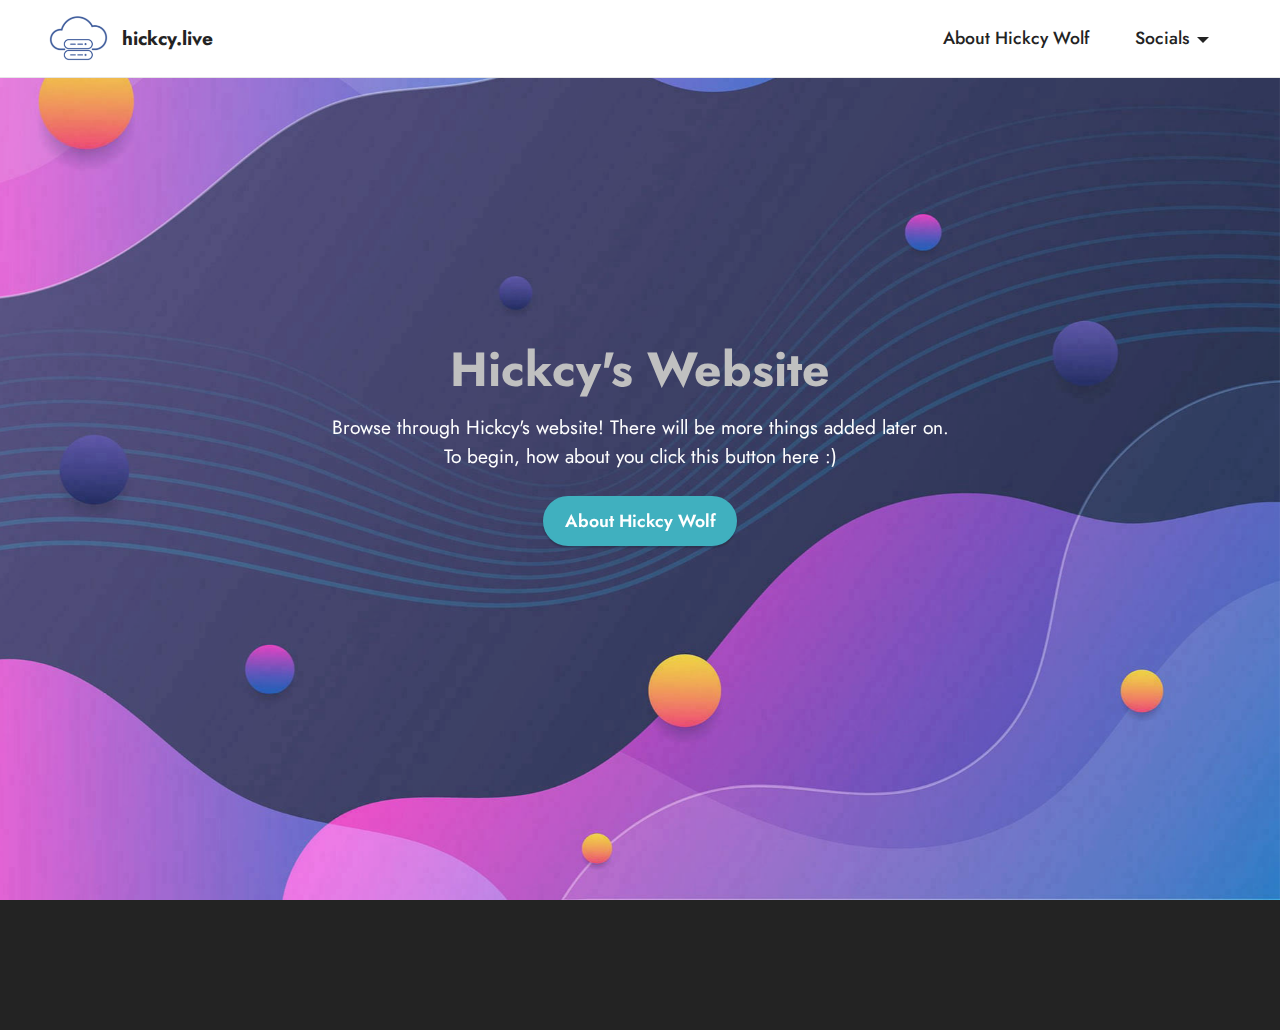
<file: index.html>
<!DOCTYPE html>
<html  >
<head>
  <meta charset="UTF-8">
  <meta http-equiv="X-UA-Compatible" content="IE=edge">
  <meta name="twitter:card" content="summary_large_image"/>
  <meta name="twitter:image:src" content="assets/images/index-meta.png">
  <meta property="og:image" content="assets/images/index-meta.png">
  <meta name="twitter:title" content="Hickcy's Website">
  <meta name="viewport" content="width=device-width, initial-scale=1, minimum-scale=1">
  <link rel="shortcut icon" href="assets/images/favicon-121x121.png" type="image/x-icon">
  <meta name="description" content="This is Hickcy's website... Here you can view a lot of information regarding Hickcy Wolf.">
  <script async src="https://arc.io/widget.min.js#zzbA6qvn"></script>
  
  
  <title>Hickcy's Website</title>
  <link rel="stylesheet" href="assets/web/assets/mobirise-icons/mobirise-icons.css">
  <link rel="stylesheet" href="assets/bootstrap/css/bootstrap.min.css">
  <link rel="stylesheet" href="assets/bootstrap/css/bootstrap-grid.min.css">
  <link rel="stylesheet" href="assets/bootstrap/css/bootstrap-reboot.min.css">
  <link rel="stylesheet" href="assets/parallax/jarallax.css">
  <link rel="stylesheet" href="assets/animatecss/animate.css">
  <link rel="stylesheet" href="assets/dropdown/css/style.css">
  <link rel="stylesheet" href="assets/socicon/css/styles.css">
  <link rel="stylesheet" href="assets/theme/css/style.css">
  <link rel="preload" href="https://fonts.googleapis.com/css?family=Jost:100,200,300,400,500,600,700,800,900,100i,200i,300i,400i,500i,600i,700i,800i,900i&display=swap" as="style" onload="this.onload=null;this.rel='stylesheet'">
  <noscript><link rel="stylesheet" href="https://fonts.googleapis.com/css?family=Jost:100,200,300,400,500,600,700,800,900,100i,200i,300i,400i,500i,600i,700i,800i,900i&display=swap"></noscript>
  <link rel="preload" as="style" href="assets/mobirise/css/mbr-additional.css"><link rel="stylesheet" href="assets/mobirise/css/mbr-additional.css" type="text/css">

  
  
  
</head>
<body>
  
  <section data-bs-version="5.1" class="menu cid-s48OLK6784" once="menu" id="menu1-h">
    
    <nav class="navbar navbar-dropdown navbar-fixed-top navbar-expand-lg">
        <div class="container-fluid">
            <div class="navbar-brand">
                <span class="navbar-logo">
                    <a href="https://hickcy.live">
                        <img src="assets/images/favicon-121x121.png" alt="" style="height: 3.8rem;">
                    </a>
                </span>
                <span class="navbar-caption-wrap"><a class="navbar-caption text-black text-primary display-7" href="https://hickcy.live">hickcy.live</a></span>
            </div>
            <button class="navbar-toggler" type="button" data-toggle="collapse" data-bs-toggle="collapse" data-target="#navbarSupportedContent" data-bs-target="#navbarSupportedContent" aria-controls="navbarNavAltMarkup" aria-expanded="false" aria-label="Toggle navigation">
                <div class="hamburger">
                    <span></span>
                    <span></span>
                    <span></span>
                    <span></span>
                </div>
            </button>
            <div class="collapse navbar-collapse" id="navbarSupportedContent">
                <ul class="navbar-nav nav-dropdown nav-right" data-app-modern-menu="true"><li class="nav-item"><a class="nav-link link text-black text-primary display-4" href="https://hickcy.live/about/">About Hickcy Wolf</a></li><li class="nav-item dropdown"><a class="nav-link link text-black dropdown-toggle display-4" href="https://mobirise.com" data-toggle="dropdown-submenu" data-bs-toggle="dropdown" data-bs-auto-close="outside" aria-expanded="false">Socials</a><div class="dropdown-menu" aria-labelledby="dropdown-240"><a class="text-black dropdown-item text-primary display-4" href="https://twitter.com/HickcyWolf">Twitter</a><a class="text-black dropdown-item text-primary display-4" href="https://twitch.tv/HickcyWolf">Twitch</a><a class="text-black dropdown-item text-primary display-4" href="https://youtube.com/@HickcyWolf">YouTube</a><a class="text-black dropdown-item text-primary display-4" href="https://github.com/HickcyWolf">GitHub</a><a class="text-black dropdown-item text-primary display-4" href="https://www.tiktok.com/@hickcywolf">TikTok</a><a class="text-black dropdown-item text-primary display-4" href="https://discord.gg/vCVwAsgCWj">Discord</a><a class="text-black dropdown-item text-primary display-4" href="https://open.spotify.com/user/rhomgn4htgj80iir8ki25e6l5">Spotify</a></div></li></ul>
                
                
            </div>
        </div>
    </nav>

</section>

<section data-bs-version="5.1" class="header1 cid-s48MCQYojq mbr-fullscreen mbr-parallax-background" id="header1-f">

    

    <div class="mbr-overlay" style="opacity: 0.2; background-color: rgb(187, 187, 187);"></div>

    <div class="align-center container">
        <div class="row justify-content-center">
            <div class="col-12 col-lg-12">
                <h1 class="mbr-section-title mbr-fonts-style mb-3 display-2"><strong>Hickcy's Website</strong></h1>
                
                <p class="mbr-text mbr-fonts-style display-7">Browse through Hickcy's website! There will be more things added later on.<br>To begin, how about you click this button here :)</p>
                <div class="mbr-section-btn mt-3"><a class="btn btn-success display-4" href="https://hickcy.live/about/">About Hickcy Wolf</a></div>
            </div>
        </div>
    </div>
</section>

<section data-bs-version="5.1" class="footer3 cid-trj0OJyLVZ" once="footers" id="footer3-n">

    

    

    <div class="container">
        <div class="media-container-row align-center mbr-white">
            
            <div class="row social-row">
                <div class="social-list align-right pb-2">
                    
                    
                    
                    
                    
                    
                <div class="soc-item">
                        <a href="https://twitter.com/HickcyWolf" target="_blank">
                            <span class="mbr-iconfont mbr-iconfont-social socicon-twitter socicon"></span>
                        </a>
                    </div><div class="soc-item">
                        <a href="https://twitch.tv/HickcyWolf" target="_blank">
                            <span class="mbr-iconfont mbr-iconfont-social socicon-twitch socicon"></span>
                        </a>
                    </div><div class="soc-item">
                        <a href="https://www.youtube.com/@HickcyWolf" target="_blank">
                            <span class="mbr-iconfont mbr-iconfont-social socicon-youtube socicon"></span>
                        </a>
                    </div><div class="soc-item">
                        <a href="https://github.com/HickcyWolf" target="_blank">
                            <span class="mbr-iconfont mbr-iconfont-social mbri-github"></span>
                        </a>
                    </div><div class="soc-item">
                        <a href="https://www.tiktok.com/@hickcywolf" target="_blank">
                            <span class="mbr-iconfont mbr-iconfont-social socicon-tiktok socicon"></span>
                        </a>
                    </div><div class="soc-item">
                        <a href="https://discord.gg/vCVwAsgCWj" target="_blank">
                            <span class="mbr-iconfont mbr-iconfont-social socicon-discord socicon"></span>
                        </a>
                    </div><div class="soc-item">
                        <a href="https://open.spotify.com/user/rhomgn4htgj80iir8ki25e6l5" target="_blank">
                            <span class="mbr-iconfont mbr-iconfont-social socicon-spotify socicon"></span>
                        </a>
                    </div><div class="soc-item">
                        <a href="mailto:contact@hickcy.live">
                            <span class="mbr-iconfont mbr-iconfont-social socicon-mail socicon"></span>
                        </a>
                    </div></div>
            </div>
            <div class="row row-copirayt">
                <p class="mbr-text mb-0 mbr-fonts-style mbr-white align-center display-7">
                    © Copyright 2023 hickcy.live | All Rights Reserved.
                </p>
            </div>
        </div>
    </div>
</section><script src="assets/bootstrap/js/bootstrap.bundle.min.js"></script>  <script src="assets/parallax/jarallax.js"></script>  <script src="assets/smoothscroll/smooth-scroll.js"></script>  <script src="assets/ytplayer/index.js"></script>  <script src="assets/dropdown/js/navbar-dropdown.js"></script>  <script src="assets/theme/js/script.js"></script>  
  
  
 <div id="scrollToTop" class="scrollToTop mbr-arrow-up"><a style="text-align: center;"><i class="mbr-arrow-up-icon mbr-arrow-up-icon-cm cm-icon cm-icon-smallarrow-up"></i></a></div>
    <input name="animation" type="hidden">
  </body>
</html>
</file>
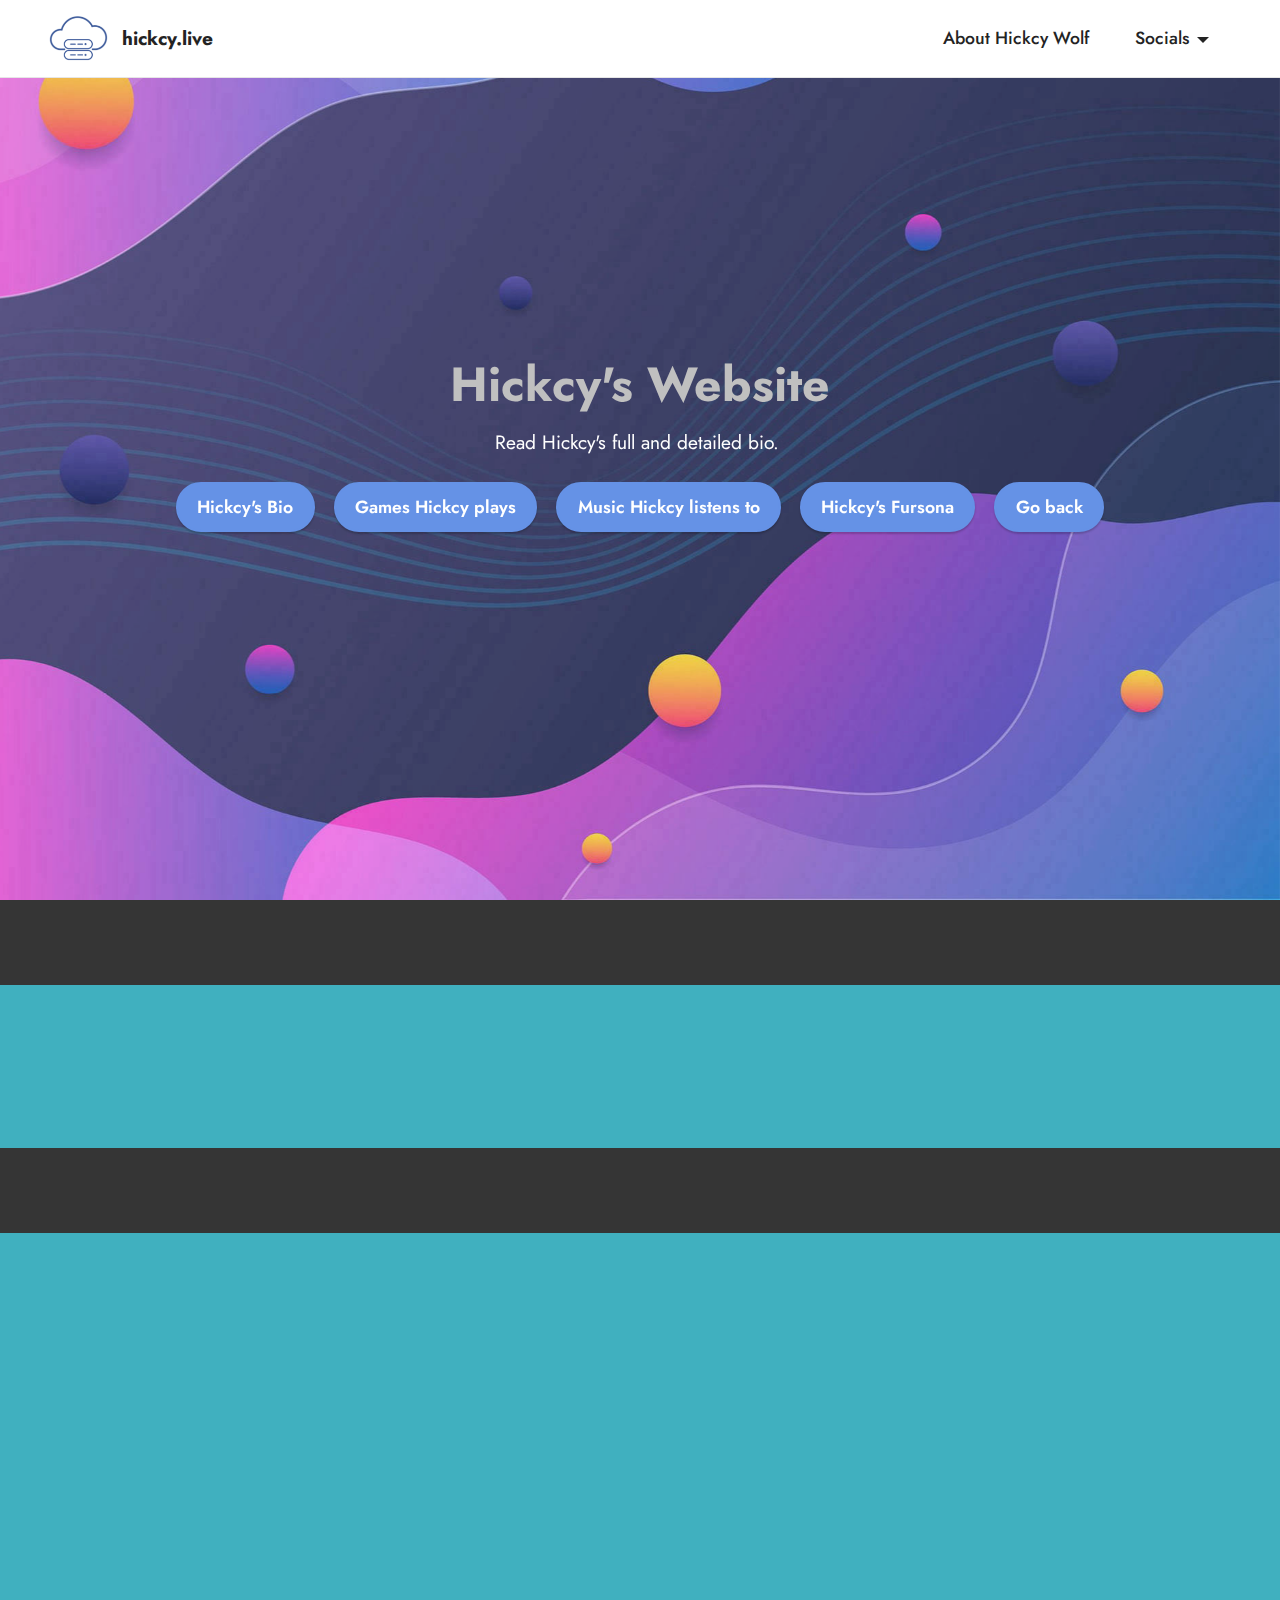
<file: about/index.html>
<!DOCTYPE html>
<html  >
<head>
    <script async src="https://arc.io/widget.min.js#zzbA6qvn"></script>
  <meta charset="UTF-8">
  <meta http-equiv="X-UA-Compatible" content="IE=edge">
  <meta name="twitter:card" content="summary_large_image"/>
  <meta name="twitter:image:src" content="assets/images/index-meta.png">
  <meta property="og:image" content="assets/images/index-meta.png">
  <meta name="twitter:title" content="Hickcy's Website - About Hickcy Wolf">
  <meta name="viewport" content="width=device-width, initial-scale=1, minimum-scale=1">
  <link rel="shortcut icon" href="assets/images/favicon-121x121.png" type="image/x-icon">
  <meta name="description" content="Hickcy's full bio. You'll find more information here, than anywhere else.">
  
  
  <title>Hickcy's Website - About Hickcy Wolf</title>
  <link rel="stylesheet" href="assets/web/assets/mobirise-icons/mobirise-icons.css">
  <link rel="stylesheet" href="assets/bootstrap/css/bootstrap.min.css">
  <link rel="stylesheet" href="assets/bootstrap/css/bootstrap-grid.min.css">
  <link rel="stylesheet" href="assets/bootstrap/css/bootstrap-reboot.min.css">
  <link rel="stylesheet" href="assets/parallax/jarallax.css">
  <link rel="stylesheet" href="assets/animatecss/animate.css">
  <link rel="stylesheet" href="assets/dropdown/css/style.css">
  <link rel="stylesheet" href="assets/socicon/css/styles.css">
  <link rel="stylesheet" href="assets/theme/css/style.css">
  <link rel="preload" href="https://fonts.googleapis.com/css?family=Jost:100,200,300,400,500,600,700,800,900,100i,200i,300i,400i,500i,600i,700i,800i,900i&display=swap" as="style" onload="this.onload=null;this.rel='stylesheet'">
  <noscript><link rel="stylesheet" href="https://fonts.googleapis.com/css?family=Jost:100,200,300,400,500,600,700,800,900,100i,200i,300i,400i,500i,600i,700i,800i,900i&display=swap"></noscript>
  <link rel="preload" as="style" href="assets/mobirise/css/mbr-additional.css"><link rel="stylesheet" href="assets/mobirise/css/mbr-additional.css" type="text/css">

  
  
  
</head>
<body>
  
  <section data-bs-version="5.1" class="menu cid-s48OLK6784" once="menu" id="menu1-h">
    
    <nav class="navbar navbar-dropdown navbar-fixed-top navbar-expand-lg">
        <div class="container-fluid">
            <div class="navbar-brand">
                <span class="navbar-logo">
                    <a href="https://hickcy.live">
                        <img src="assets/images/favicon-121x121.png" alt="" style="height: 3.8rem;">
                    </a>
                </span>
                <span class="navbar-caption-wrap"><a class="navbar-caption text-black text-primary display-7" href="https://hickcy.live">hickcy.live</a></span>
            </div>
            <button class="navbar-toggler" type="button" data-toggle="collapse" data-bs-toggle="collapse" data-target="#navbarSupportedContent" data-bs-target="#navbarSupportedContent" aria-controls="navbarNavAltMarkup" aria-expanded="false" aria-label="Toggle navigation">
                <div class="hamburger">
                    <span></span>
                    <span></span>
                    <span></span>
                    <span></span>
                </div>
            </button>
            <div class="collapse navbar-collapse" id="navbarSupportedContent">
                <ul class="navbar-nav nav-dropdown nav-right" data-app-modern-menu="true"><li class="nav-item"><a class="nav-link link text-black text-primary display-4" href="https://hickcy.live/about/">About Hickcy Wolf</a></li><li class="nav-item dropdown"><a class="nav-link link dropdown-toggle text-black display-4" href="https://mobirise.com" data-toggle="dropdown-submenu" data-bs-toggle="dropdown" data-bs-auto-close="outside" aria-expanded="true">Socials</a><div class="dropdown-menu" aria-labelledby="dropdown-240"><a class="dropdown-item text-black display-4" href="https://twitter.com/HickcyWolf">Twitter</a><a class="dropdown-item text-black display-4" href="https://twitch.tv/HickcyWolf">Twitch</a><a class="dropdown-item text-black display-4" href="https://youtube.com/@HickcyWolf">YouTube</a><a class="dropdown-item text-black display-4" href="https://github.com/HickcyWolf">GitHub</a><a class="dropdown-item text-black display-4" href="https://www.tiktok.com/@hickcywolf">TikTok</a><a class="dropdown-item text-black display-4" href="https://discord.gg/vCVwAsgCWj">Discord</a><a class="dropdown-item text-black display-4" href="https://open.spotify.com/user/rhomgn4htgj80iir8ki25e6l5">Spotify</a></div></li></ul>
                
                
            </div>
        </div>
    </nav>

</section>

<section data-bs-version="5.1" class="header1 cid-s48MCQYojq mbr-fullscreen mbr-parallax-background" id="header1-f">

    

    <div class="mbr-overlay" style="opacity: 0.2; background-color: rgb(187, 187, 187);"></div>

    <div class="align-center container">
        <div class="row justify-content-center">
            <div class="col-12 col-lg-11">
                <h1 class="mbr-section-title mbr-fonts-style mb-3 display-2"><strong>Hickcy's Website</strong></h1>
                
                <p class="mbr-text mbr-fonts-style display-7">Read Hickcy's full and detailed bio.&nbsp;</p>
                <div class="mbr-section-btn mt-3"><a class="btn btn-success display-4" href="https://hickcy.live/about/index.html#bio">Hickcy's Bio</a> <a class="btn btn-success display-4" href="https://hickcy.live/about/index.html#games">Games Hickcy plays</a>  <a class="btn btn-success display-4" href="https://hickcy.live/about/index.html#music">Music Hickcy listens to</a> <a class="btn btn-success display-4" href="https://hickcy.live/about/index.html#fursona">Hickcy's Fursona</a> <a class="btn btn-success display-4" href="https://hickcy.live">Go back</a></div>
            </div>
        </div>
    </div>
</section>

<section data-bs-version="5.1" class="header6 cid-trjxUAiPlT" id="header6-v">

    

    
    

    <div class="align-center container">
        <div class="row justify-content-center">
            <div class="col-12 col-lg-10">
                <div id="bio"></div>
                <h1 class="mbr-section-title mbr-fonts-style mbr-white mb-3 display-2"><strong>Hickcy's Bio</strong></h1>
                
                
                
            </div>
        </div>
    </div>
</section>

<section data-bs-version="5.1" class="header2 cid-trjsjE932z" id="header2-s">

    

    
    

    <div class="container">
        <div class="row justify-content-center">
            <div class="col-12 col-lg-11">
                
                
                <p class="mbr-text mbr-fonts-style display-7">Hickcy Wolf is a 15-year-old (born on November 4, 2007) gay furry wolf, currently living in Bulgaria who enjoys playing games, drawing, and listening to music. He uses the pronouns He/Him and is taken by 2 adorable cuties. Hickcy streams on <a href="https://twitch.tv/HickcyWolf" class="text-info">Twitch</a> and uploads videos on <a href="https://youtube.com/@HickcyWolf" class="text-info">YouTube</a>, Engages with his community on his <a href="https://discord.gg/vCVwAsgCWj" class="text-info">Discord Server</a> and occasionally does community events. In addition to his online activities, Hickcy is also staff at <a href="https://foliumhosting.net" class="text-info">Folium Hosting</a>, a hosting company.</p>
                
            </div>
        </div>
    </div>
</section>

<section data-bs-version="5.1" class="header6 cid-trjyt8BFin" id="header6-w">

    

    
    

    <div class="align-center container">
        <div class="row justify-content-center">
            <div class="col-12 col-lg-10">
                <div id="games"></div>
                <h1 class="mbr-section-title mbr-fonts-style mbr-white mb-3 display-2"><strong>Games Hickcy plays</strong></h1>
                
                
            </div>
        </div>
    </div>
</section>

<section data-bs-version="5.1" class="header6 cid-trjwu7whKI" id="header6-u">

    

    
    

    <div class="align-center container">
        <div class="row justify-content-center">
            <div class="col-12 col-lg-11">
                
                
                <iframe src="https://www.rankone.global/hickcywolf/played" width="1000" height="700" allowtransparency="true" frameborder="0" sandbox="allow-popups allow-popups-to-escape-sandbox allow-same-origin allow-scripts"></iframe>
                
            </div>
        </div>
    </div>
</section>

<section data-bs-version="5.1" class="header6 cid-trjGTYKbxW" id="header6-x">

    

    
    

    <div class="align-center container">
        <div class="row justify-content-center">
            <div class="col-12 col-lg-10">
                <div id="music"></div>
                <h1 class="mbr-section-title mbr-fonts-style mbr-white mb-3 display-2"><strong>Music Hickcy listens to</strong></h1>
                
                
                
            </div>
        </div>
    </div>
</section>

<section data-bs-version="5.1" class="header6 cid-trjHGftdBQ" id="header6-y">

    

    
    

    <div class="align-center container">
        <div class="row justify-content-center">
            <div class="col-12 col-lg-12">
                
                
                <iframe style="border-radius:12px" src="https://open.spotify.com/embed/playlist/7oW9gBbYljVATrsI9iCQ3x?utm_source=generator" width="100%" height="600" frameBorder="0" allowfullscreen="" allow="autoplay; clipboard-write; encrypted-media; fullscreen; picture-in-picture" loading="lazy"></iframe>
                
            </div>
        </div>
    </div>
</section>

<section data-bs-version="5.1" class="header6 cid-trk1s7l6Kn" id="header6-z">

    

    
    

    <div class="align-center container">
        <div class="row justify-content-center">
            <div class="col-12 col-lg-10">
                <div id="fursona"></div>
                <h1 class="mbr-section-title mbr-fonts-style mbr-white mb-3 display-2"><strong>Hickcy's Fursona</strong></h1>
                
                
                
            </div>
        </div>
    </div>
</section>

<section data-bs-version="5.1" class="image3 cid-trk1yfw1wD" id="image3-10">
    

    
    

    <div class="container-fluid">
        <div class="row justify-content-center">
            <div class="col-12 col-lg-9">
                <div class="image-wrapper">
                    <img src="assets/images/hickcy-v1.1-2900x1800.png" alt="">
                    
                </div>
            </div>
        </div>
    </div>
</section>

<section data-bs-version="5.1" class="footer3 cid-trjrQeLbms" once="footers" id="footer3-r">

    

    

    <div class="container">
        <div class="media-container-row align-center mbr-white">
            
            <div class="row social-row">
                <div class="social-list align-right pb-2">
                    
                    
                    
                    
                    
                    
                <div class="soc-item">
                        <a href="https://twitter.com/HickcyWolf" target="_blank">
                            <span class="mbr-iconfont mbr-iconfont-social socicon-twitter socicon"></span>
                        </a>
                    </div><div class="soc-item">
                        <a href="https://twitch.tv/HickcyWolf" target="_blank">
                            <span class="mbr-iconfont mbr-iconfont-social socicon-twitch socicon"></span>
                        </a>
                    </div><div class="soc-item">
                        <a href="https://www.youtube.com/@HickcyWolf" target="_blank">
                            <span class="mbr-iconfont mbr-iconfont-social socicon-youtube socicon"></span>
                        </a>
                    </div><div class="soc-item">
                        <a href="https://github.com/HickcyWolf" target="_blank">
                            <span class="mbr-iconfont mbr-iconfont-social mbri-github"></span>
                        </a>
                    </div><div class="soc-item">
                        <a href="https://www.tiktok.com/@hickcywolf" target="_blank">
                            <span class="mbr-iconfont mbr-iconfont-social socicon-tiktok socicon"></span>
                        </a>
                    </div><div class="soc-item">
                        <a href="https://discord.gg/vCVwAsgCWj" target="_blank">
                            <span class="mbr-iconfont mbr-iconfont-social socicon-discord socicon"></span>
                        </a>
                    </div><div class="soc-item">
                        <a href="https://open.spotify.com/user/rhomgn4htgj80iir8ki25e6l5" target="_blank">
                            <span class="mbr-iconfont mbr-iconfont-social socicon-spotify socicon"></span>
                        </a>
                    </div><div class="soc-item">
                        <a href="mailto:contact@hickcy.live">
                            <span class="mbr-iconfont mbr-iconfont-social socicon-mail socicon"></span>
                        </a>
                    </div></div>
            </div>
            <div class="row row-copirayt">
                <p class="mbr-text mb-0 mbr-fonts-style mbr-white align-center display-7">
                    © Copyright 2023 hickcy.live | All Rights Reserved.
                </p>
            </div>
        </div>
    </div>
</section><script src="assets/bootstrap/js/bootstrap.bundle.min.js"></script>  <script src="assets/parallax/jarallax.js"></script>  <script src="assets/smoothscroll/smooth-scroll.js"></script>  <script src="assets/ytplayer/index.js"></script>  <script src="assets/dropdown/js/navbar-dropdown.js"></script>  <script src="assets/theme/js/script.js"></script>  
  
  
 <div id="scrollToTop" class="scrollToTop mbr-arrow-up"><a style="text-align: center;"><i class="mbr-arrow-up-icon mbr-arrow-up-icon-cm cm-icon cm-icon-smallarrow-up"></i></a></div>
    <input name="animation" type="hidden">
  </body>
</html>
</file>
<file: assets/web/assets/mobirise-icons/mobirise-icons.css>
@font-face {
  font-family: 'MobiriseIcons';
  src:  url('mobirise-icons.eot?spat4u');
  src:  url('mobirise-icons.eot?spat4u#iefix') format('embedded-opentype'),
    url('mobirise-icons.ttf?spat4u') format('truetype'),
    url('mobirise-icons.woff?spat4u') format('woff'),
    url('mobirise-icons.svg?spat4u#MobiriseIcons') format('svg');
  font-weight: normal;
  font-style: normal;
  font-display: swap;
}

[class^="mbri-"], [class*=" mbri-"] {
  /* use !important to prevent issues with browser extensions that change fonts */
  font-family: MobiriseIcons !important;
  speak: none;
  font-style: normal;
  font-weight: normal;
  font-variant: normal;
  text-transform: none;
  line-height: 1;

  /* Better Font Rendering =========== */
  -webkit-font-smoothing: antialiased;
  -moz-osx-font-smoothing: grayscale;
}

.mbri-add-submenu:before {
  content: "\e900";
}
.mbri-alert:before {
  content: "\e901";
}
.mbri-align-center:before {
  content: "\e902";
}
.mbri-align-justify:before {
  content: "\e903";
}
.mbri-align-left:before {
  content: "\e904";
}
.mbri-align-right:before {
  content: "\e905";
}
.mbri-android:before {
  content: "\e906";
}
.mbri-apple:before {
  content: "\e907";
}
.mbri-arrow-down:before {
  content: "\e908";
}
.mbri-arrow-next:before {
  content: "\e909";
}
.mbri-arrow-prev:before {
  content: "\e90a";
}
.mbri-arrow-up:before {
  content: "\e90b";
}
.mbri-bold:before {
  content: "\e90c";
}
.mbri-bookmark:before {
  content: "\e90d";
}
.mbri-bootstrap:before {
  content: "\e90e";
}
.mbri-briefcase:before {
  content: "\e90f";
}
.mbri-browse:before {
  content: "\e910";
}
.mbri-bulleted-list:before {
  content: "\e911";
}
.mbri-calendar:before {
  content: "\e912";
}
.mbri-camera:before {
  content: "\e913";
}
.mbri-cart-add:before {
  content: "\e914";
}
.mbri-cart-full:before {
  content: "\e915";
}
.mbri-cash:before {
  content: "\e916";
}
.mbri-change-style:before {
  content: "\e917";
}
.mbri-chat:before {
  content: "\e918";
}
.mbri-clock:before {
  content: "\e919";
}
.mbri-close:before {
  content: "\e91a";
}
.mbri-cloud:before {
  content: "\e91b";
}
.mbri-code:before {
  content: "\e91c";
}
.mbri-contact-form:before {
  content: "\e91d";
}
.mbri-credit-card:before {
  content: "\e91e";
}
.mbri-cursor-click:before {
  content: "\e91f";
}
.mbri-cust-feedback:before {
  content: "\e920";
}
.mbri-database:before {
  content: "\e921";
}
.mbri-delivery:before {
  content: "\e922";
}
.mbri-desktop:before {
  content: "\e923";
}
.mbri-devices:before {
  content: "\e924";
}
.mbri-down:before {
  content: "\e925";
}
.mbri-download:before {
  content: "\e989";
}
.mbri-drag-n-drop:before {
  content: "\e927";
}
.mbri-drag-n-drop2:before {
  content: "\e928";
}
.mbri-edit:before {
  content: "\e929";
}
.mbri-edit2:before {
  content: "\e92a";
}
.mbri-error:before {
  content: "\e92b";
}
.mbri-extension:before {
  content: "\e92c";
}
.mbri-features:before {
  content: "\e92d";
}
.mbri-file:before {
  content: "\e92e";
}
.mbri-flag:before {
  content: "\e92f";
}
.mbri-folder:before {
  content: "\e930";
}
.mbri-gift:before {
  content: "\e931";
}
.mbri-github:before {
  content: "\e932";
}
.mbri-globe:before {
  content: "\e933";
}
.mbri-globe-2:before {
  content: "\e934";
}
.mbri-growing-chart:before {
  content: "\e935";
}
.mbri-hearth:before {
  content: "\e936";
}
.mbri-help:before {
  content: "\e937";
}
.mbri-home:before {
  content: "\e938";
}
.mbri-hot-cup:before {
  content: "\e939";
}
.mbri-idea:before {
  content: "\e93a";
}
.mbri-image-gallery:before {
  content: "\e93b";
}
.mbri-image-slider:before {
  content: "\e93c";
}
.mbri-info:before {
  content: "\e93d";
}
.mbri-italic:before {
  content: "\e93e";
}
.mbri-key:before {
  content: "\e93f";
}
.mbri-laptop:before {
  content: "\e940";
}
.mbri-layers:before {
  content: "\e941";
}
.mbri-left-right:before {
  content: "\e942";
}
.mbri-left:before {
  content: "\e943";
}
.mbri-letter:before {
  content: "\e944";
}
.mbri-like:before {
  content: "\e945";
}
.mbri-link:before {
  content: "\e946";
}
.mbri-lock:before {
  content: "\e947";
}
.mbri-login:before {
  content: "\e948";
}
.mbri-logout:before {
  content: "\e949";
}
.mbri-magic-stick:before {
  content: "\e94a";
}
.mbri-map-pin:before {
  content: "\e94b";
}
.mbri-menu:before {
  content: "\e94c";
}
.mbri-mobile:before {
  content: "\e94d";
}
.mbri-mobile2:before {
  content: "\e94e";
}
.mbri-mobirise:before {
  content: "\e94f";
}
.mbri-more-horizontal:before {
  content: "\e950";
}
.mbri-more-vertical:before {
  content: "\e951";
}
.mbri-music:before {
  content: "\e952";
}
.mbri-new-file:before {
  content: "\e953";
}
.mbri-numbered-list:before {
  content: "\e954";
}
.mbri-opened-folder:before {
  content: "\e955";
}
.mbri-pages:before {
  content: "\e956";
}
.mbri-paper-plane:before {
  content: "\e957";
}
.mbri-paperclip:before {
  content: "\e958";
}
.mbri-photo:before {
  content: "\e959";
}
.mbri-photos:before {
  content: "\e95a";
}
.mbri-pin:before {
  content: "\e95b";
}
.mbri-play:before {
  content: "\e95c";
}
.mbri-plus:before {
  content: "\e95d";
}
.mbri-preview:before {
  content: "\e95e";
}
.mbri-print:before {
  content: "\e95f";
}
.mbri-protect:before {
  content: "\e960";
}
.mbri-question:before {
  content: "\e961";
}
.mbri-quote-left:before {
  content: "\e962";
}
.mbri-quote-right:before {
  content: "\e963";
}
.mbri-refresh:before {
  content: "\e964";
}
.mbri-responsive:before {
  content: "\e965";
}
.mbri-right:before {
  content: "\e966";
}
.mbri-rocket:before {
  content: "\e967";
}
.mbri-sad-face:before {
  content: "\e968";
}
.mbri-sale:before {
  content: "\e969";
}
.mbri-save:before {
  content: "\e96a";
}
.mbri-search:before {
  content: "\e96b";
}
.mbri-setting:before {
  content: "\e96c";
}
.mbri-setting2:before {
  content: "\e96d";
}
.mbri-setting3:before {
  content: "\e96e";
}
.mbri-share:before {
  content: "\e96f";
}
.mbri-shopping-bag:before {
  content: "\e970";
}
.mbri-shopping-basket:before {
  content: "\e971";
}
.mbri-shopping-cart:before {
  content: "\e972";
}
.mbri-sites:before {
  content: "\e973";
}
.mbri-smile-face:before {
  content: "\e974";
}
.mbri-speed:before {
  content: "\e975";
}
.mbri-star:before {
  content: "\e976";
}
.mbri-success:before {
  content: "\e977";
}
.mbri-sun:before {
  content: "\e978";
}
.mbri-sun2:before {
  content: "\e979";
}
.mbri-tablet:before {
  content: "\e97a";
}
.mbri-tablet-vertical:before {
  content: "\e97b";
}
.mbri-target:before {
  content: "\e97c";
}
.mbri-timer:before {
  content: "\e97d";
}
.mbri-to-ftp:before {
  content: "\e97e";
}
.mbri-to-local-drive:before {
  content: "\e97f";
}
.mbri-touch-swipe:before {
  content: "\e980";
}
.mbri-touch:before {
  content: "\e981";
}
.mbri-trash:before {
  content: "\e982";
}
.mbri-underline:before {
  content: "\e983";
}
.mbri-unlink:before {
  content: "\e984";
}
.mbri-unlock:before {
  content: "\e985";
}
.mbri-up-down:before {
  content: "\e986";
}
.mbri-up:before {
  content: "\e987";
}
.mbri-update:before {
  content: "\e988";
}
.mbri-upload:before {
 content: "\e926"; 
}
.mbri-user:before {
  content: "\e98a";
}
.mbri-user2:before {
  content: "\e98b";
}
.mbri-users:before {
  content: "\e98c";
}
.mbri-video:before {
  content: "\e98d";
}
.mbri-video-play:before {
  content: "\e98e";
}
.mbri-watch:before {
  content: "\e98f";
}
.mbri-website-theme:before {
  content: "\e990";
}
.mbri-wifi:before {
  content: "\e991";
}
.mbri-windows:before {
  content: "\e992";
}
.mbri-zoom-out:before {
  content: "\e993";
}
.mbri-redo:before {
  content: "\e994";
}
.mbri-undo:before {
  content: "\e995";
}
</file>
<file: assets/parallax/jarallax.css>
.jarallax {
    position: relative;
    z-index: 0;
}
.jarallax > .jarallax-img {
    position: absolute;
    object-fit: cover;
    /* support for plugin https://github.com/bfred-it/object-fit-images */
    font-family: 'object-fit: cover;';
    top: 0;
    left: 0;
    width: 100%;
    height: 100%;
    z-index: -1;
}
</file>
<file: assets/dropdown/css/style.css>
.navbar-dropdown {
  left: 0;
  padding: 0;
  position: absolute;
  right: 0;
  top: 0;
  transition: all 0.45s ease;
  z-index: 1030;
  background: #282828; }
  .navbar-dropdown .navbar-logo {
    margin-right: 0.8rem;
    transition: margin 0.3s ease-in-out;
    vertical-align: middle; }
    .navbar-dropdown .navbar-logo img {
      height: 3.125rem;
      transition: all 0.3s ease-in-out; }
    .navbar-dropdown .navbar-logo.mbr-iconfont {
      font-size: 3.125rem;
      line-height: 3.125rem; }
  .navbar-dropdown .navbar-caption {
    font-weight: 700;
    white-space: normal;
    vertical-align: -4px;
    line-height: 3.125rem !important; }
    .navbar-dropdown .navbar-caption, .navbar-dropdown .navbar-caption:hover {
      color: inherit;
      text-decoration: none; }
  .navbar-dropdown .mbr-iconfont + .navbar-caption {
    vertical-align: -1px; }
  .navbar-dropdown.navbar-fixed-top {
    position: fixed; }
  .navbar-dropdown .navbar-brand span {
    vertical-align: -4px; }
  .navbar-dropdown.bg-color.transparent {
    background: none; }
  .navbar-dropdown.navbar-short .navbar-brand {
    padding: 0.625rem 0; }
    .navbar-dropdown.navbar-short .navbar-brand span {
      vertical-align: -1px; }
  .navbar-dropdown.navbar-short .navbar-caption {
    line-height: 2.375rem !important;
    vertical-align: -2px; }
  .navbar-dropdown.navbar-short .navbar-logo {
    margin-right: 0.5rem; }
    .navbar-dropdown.navbar-short .navbar-logo img {
      height: 2.375rem; }
    .navbar-dropdown.navbar-short .navbar-logo.mbr-iconfont {
      font-size: 2.375rem;
      line-height: 2.375rem; }
  .navbar-dropdown.navbar-short .mbr-table-cell {
    height: 3.625rem; }
  .navbar-dropdown .navbar-close {
    left: 0.6875rem;
    position: fixed;
    top: 0.75rem;
    z-index: 1000; }
  .navbar-dropdown .hamburger-icon {
    content: "";
    display: inline-block;
    vertical-align: middle;
    width: 16px;
    -webkit-box-shadow: 0 -6px 0 1px #282828,0 0 0 1px #282828,0 6px 0 1px #282828;
    -moz-box-shadow: 0 -6px 0 1px #282828,0 0 0 1px #282828,0 6px 0 1px #282828;
    box-shadow: 0 -6px 0 1px #282828,0 0 0 1px #282828,0 6px 0 1px #282828; }

.dropdown-menu .dropdown-toggle[data-toggle="dropdown-submenu"]::after {
  border-bottom: 0.35em solid transparent;
  border-left: 0.35em solid;
  border-right: 0;
  border-top: 0.35em solid transparent;
  margin-left: 0.3rem; }

.dropdown-menu .dropdown-item:focus {
  outline: 0; }

.nav-dropdown {
  font-size: 0.75rem;
  font-weight: 500;
  height: auto !important; }
  .nav-dropdown .nav-btn {
    padding-left: 1rem; }
  .nav-dropdown .link {
    margin: .667em 1.667em;
    font-weight: 500;
    padding: 0;
    transition: color .2s ease-in-out; }
    .nav-dropdown .link.dropdown-toggle {
      margin-right: 2.583em; }
      .nav-dropdown .link.dropdown-toggle::after {
        margin-left: .25rem;
        border-top: 0.35em solid;
        border-right: 0.35em solid transparent;
        border-left: 0.35em solid transparent;
        border-bottom: 0; }
      .nav-dropdown .link.dropdown-toggle[aria-expanded="true"] {
        margin: 0;
        padding: 0.667em 3.263em  0.667em 1.667em; }
  .nav-dropdown .link::after,
  .nav-dropdown .dropdown-item::after {
    color: inherit; }
  .nav-dropdown .btn {
    font-size: 0.75rem;
    font-weight: 700;
    letter-spacing: 0;
    margin-bottom: 0;
    padding-left: 1.25rem;
    padding-right: 1.25rem; }
  .nav-dropdown .dropdown-menu {
    border-radius: 0;
    border: 0;
    left: 0;
    margin: 0;
    padding-bottom: 1.25rem;
    padding-top: 1.25rem;
    position: relative; }
  .nav-dropdown .dropdown-submenu {
    margin-left: 0.125rem;
    top: 0; }
  .nav-dropdown .dropdown-item {
    font-weight: 500;
    line-height: 2;
    padding: 0.3846em 4.615em 0.3846em 1.5385em;
    position: relative;
    transition: color .2s ease-in-out, background-color .2s ease-in-out; }
    .nav-dropdown .dropdown-item::after {
      margin-top: -0.3077em;
      position: absolute;
      right: 1.1538em;
      top: 50%; }
    .nav-dropdown .dropdown-item:focus, .nav-dropdown .dropdown-item:hover {
      background: none; }

@media (max-width: 767px) {
  .nav-dropdown.navbar-toggleable-sm {
    bottom: 0;
    display: none;
    left: 0;
    overflow-x: hidden;
    position: fixed;
    top: 0;
    transform: translateX(-100%);
    -ms-transform: translateX(-100%);
    -webkit-transform: translateX(-100%);
    width: 18.75rem;
    z-index: 999; } }
.nav-dropdown.navbar-toggleable-xl {
  bottom: 0;
  display: none;
  left: 0;
  overflow-x: hidden;
  position: fixed;
  top: 0;
  transform: translateX(-100%);
  -ms-transform: translateX(-100%);
  -webkit-transform: translateX(-100%);
  width: 18.75rem;
  z-index: 999; }

.nav-dropdown-sm {
  display: block !important;
  overflow-x: hidden;
  overflow: auto;
  padding-top: 3.875rem; }
  .nav-dropdown-sm::after {
    content: "";
    display: block;
    height: 3rem;
    width: 100%; }
  .nav-dropdown-sm.collapse.in ~ .navbar-close {
    display: block !important; }
  .nav-dropdown-sm.collapsing, .nav-dropdown-sm.collapse.in {
    transform: translateX(0);
    -ms-transform: translateX(0);
    -webkit-transform: translateX(0);
    transition: all 0.25s ease-out;
    -webkit-transition: all 0.25s ease-out;
    background: #282828; }
  .nav-dropdown-sm.collapsing[aria-expanded="false"] {
    transform: translateX(-100%);
    -ms-transform: translateX(-100%);
    -webkit-transform: translateX(-100%); }
  .nav-dropdown-sm .nav-item {
    display: block;
    margin-left: 0 !important;
    padding-left: 0; }
  .nav-dropdown-sm .link,
  .nav-dropdown-sm .dropdown-item {
    border-top: 1px dotted rgba(255, 255, 255, 0.1);
    font-size: 0.8125rem;
    line-height: 1.6;
    margin: 0 !important;
    padding: 0.875rem 2.4rem 0.875rem 1.5625rem !important;
    position: relative;
    white-space: normal; }
    .nav-dropdown-sm .link:focus, .nav-dropdown-sm .link:hover,
    .nav-dropdown-sm .dropdown-item:focus,
    .nav-dropdown-sm .dropdown-item:hover {
      background: rgba(0, 0, 0, 0.2) !important;
      color: #c0a375; }
  .nav-dropdown-sm .nav-btn {
    position: relative;
    padding: 1.5625rem 1.5625rem 0 1.5625rem; }
    .nav-dropdown-sm .nav-btn::before {
      border-top: 1px dotted rgba(255, 255, 255, 0.1);
      content: "";
      left: 0;
      position: absolute;
      top: 0;
      width: 100%; }
    .nav-dropdown-sm .nav-btn + .nav-btn {
      padding-top: 0.625rem; }
      .nav-dropdown-sm .nav-btn + .nav-btn::before {
        display: none; }
  .nav-dropdown-sm .btn {
    padding: 0.625rem 0; }
  .nav-dropdown-sm .dropdown-toggle[data-toggle="dropdown-submenu"]::after {
    margin-left: .25rem;
    border-top: 0.35em solid;
    border-right: 0.35em solid transparent;
    border-left: 0.35em solid transparent;
    border-bottom: 0; }
  .nav-dropdown-sm .dropdown-toggle[data-toggle="dropdown-submenu"][aria-expanded="true"]::after {
    border-top: 0;
    border-right: 0.35em solid transparent;
    border-left: 0.35em solid transparent;
    border-bottom: 0.35em solid; }
  .nav-dropdown-sm .dropdown-menu {
    margin: 0;
    padding: 0;
    position: relative;
    top: 0;
    left: 0;
    width: 100%;
    border: 0;
    float: none;
    border-radius: 0;
    background: none; }
  .nav-dropdown-sm .dropdown-submenu {
    left: 100%;
    margin-left: 0.125rem;
    margin-top: -1.25rem;
    top: 0; }

.navbar-toggleable-sm .nav-dropdown .dropdown-menu {
  position: absolute; }

.navbar-toggleable-sm .nav-dropdown .dropdown-submenu {
  left: 100%;
  margin-left: 0.125rem;
  margin-top: -1.25rem;
  top: 0; }

.navbar-toggleable-sm.opened .nav-dropdown .dropdown-menu {
  position: relative; }

.navbar-toggleable-sm.opened .nav-dropdown .dropdown-submenu {
  left: 0;
  margin-left: 00rem;
  margin-top: 0rem;
  top: 0; }

.is-builder .nav-dropdown.collapsing {
  transition: none !important; }
</file>
<file: assets/socicon/css/styles.css>
@charset "UTF-8";

@font-face {
  font-family: 'Socicon';
  src:  url('../fonts/socicon.eot');
  src:  url('../fonts/socicon.eot?#iefix') format('embedded-opentype'),
    url('../fonts/socicon.woff2') format('woff2'),
    url('../fonts/socicon.ttf') format('truetype'),
    url('../fonts/socicon.woff') format('woff'),
    url('../fonts/socicon.svg#socicon') format('svg');
  font-weight: normal;
  font-style: normal;
  font-display: swap;
}

[data-icon]:before {
  font-family: "socicon" !important;
  content: attr(data-icon);
  font-style: normal !important;
  font-weight: normal !important;
  font-variant: normal !important;
  text-transform: none !important;
  speak: none;
  line-height: 1;
  -webkit-font-smoothing: antialiased;
  -moz-osx-font-smoothing: grayscale;
}

[class^="socicon-"], [class*=" socicon-"] {
  /* use !important to prevent issues with browser extensions that change fonts */
  font-family: 'Socicon' !important;
  speak: none;
  font-style: normal;
  font-weight: normal;
  font-variant: normal;
  text-transform: none;
  line-height: 1;

  /* Better Font Rendering =========== */
  -webkit-font-smoothing: antialiased;
  -moz-osx-font-smoothing: grayscale;
}

.socicon-eitaa:before {
  content: "\e97c";
}
.socicon-soroush:before {
  content: "\e97d";
}
.socicon-bale:before {
  content: "\e97e";
}
.socicon-zazzle:before {
  content: "\e97b";
}
.socicon-society6:before {
  content: "\e97a";
}
.socicon-redbubble:before {
  content: "\e979";
}
.socicon-avvo:before {
  content: "\e978";
}
.socicon-stitcher:before {
  content: "\e977";
}
.socicon-googlehangouts:before {
  content: "\e974";
}
.socicon-dlive:before {
  content: "\e975";
}
.socicon-vsco:before {
  content: "\e976";
}
.socicon-flipboard:before {
  content: "\e973";
}
.socicon-ubuntu:before {
  content: "\e958";
}
.socicon-artstation:before {
  content: "\e959";
}
.socicon-invision:before {
  content: "\e95a";
}
.socicon-torial:before {
  content: "\e95b";
}
.socicon-collectorz:before {
  content: "\e95c";
}
.socicon-seenthis:before {
  content: "\e95d";
}
.socicon-googleplaymusic:before {
  content: "\e95e";
}
.socicon-debian:before {
  content: "\e95f";
}
.socicon-filmfreeway:before {
  content: "\e960";
}
.socicon-gnome:before {
  content: "\e961";
}
.socicon-itchio:before {
  content: "\e962";
}
.socicon-jamendo:before {
  content: "\e963";
}
.socicon-mix:before {
  content: "\e964";
}
.socicon-sharepoint:before {
  content: "\e965";
}
.socicon-tinder:before {
  content: "\e966";
}
.socicon-windguru:before {
  content: "\e967";
}
.socicon-cdbaby:before {
  content: "\e968";
}
.socicon-elementaryos:before {
  content: "\e969";
}
.socicon-stage32:before {
  content: "\e96a";
}
.socicon-tiktok:before {
  content: "\e96b";
}
.socicon-gitter:before {
  content: "\e96c";
}
.socicon-letterboxd:before {
  content: "\e96d";
}
.socicon-threema:before {
  content: "\e96e";
}
.socicon-splice:before {
  content: "\e96f";
}
.socicon-metapop:before {
  content: "\e970";
}
.socicon-naver:before {
  content: "\e971";
}
.socicon-remote:before {
  content: "\e972";
}
.socicon-internet:before {
  content: "\e957";
}
.socicon-moddb:before {
  content: "\e94b";
}
.socicon-indiedb:before {
  content: "\e94c";
}
.socicon-traxsource:before {
  content: "\e94d";
}
.socicon-gamefor:before {
  content: "\e94e";
}
.socicon-pixiv:before {
  content: "\e94f";
}
.socicon-myanimelist:before {
  content: "\e950";
}
.socicon-blackberry:before {
  content: "\e951";
}
.socicon-wickr:before {
  content: "\e952";
}
.socicon-spip:before {
  content: "\e953";
}
.socicon-napster:before {
  content: "\e954";
}
.socicon-beatport:before {
  content: "\e955";
}
.socicon-hackerone:before {
  content: "\e956";
}
.socicon-hackernews:before {
  content: "\e946";
}
.socicon-smashwords:before {
  content: "\e947";
}
.socicon-kobo:before {
  content: "\e948";
}
.socicon-bookbub:before {
  content: "\e949";
}
.socicon-mailru:before {
  content: "\e94a";
}
.socicon-gitlab:before {
  content: "\e945";
}
.socicon-instructables:before {
  content: "\e944";
}
.socicon-portfolio:before {
  content: "\e943";
}
.socicon-codered:before {
  content: "\e940";
}
.socicon-origin:before {
  content: "\e941";
}
.socicon-nextdoor:before {
  content: "\e942";
}
.socicon-udemy:before {
  content: "\e93f";
}
.socicon-livemaster:before {
  content: "\e93e";
}
.socicon-crunchbase:before {
  content: "\e93b";
}
.socicon-homefy:before {
  content: "\e93c";
}
.socicon-calendly:before {
  content: "\e93d";
}
.socicon-realtor:before {
  content: "\e90f";
}
.socicon-tidal:before {
  content: "\e910";
}
.socicon-qobuz:before {
  content: "\e911";
}
.socicon-natgeo:before {
  content: "\e912";
}
.socicon-mastodon:before {
  content: "\e913";
}
.socicon-unsplash:before {
  content: "\e914";
}
.socicon-homeadvisor:before {
  content: "\e915";
}
.socicon-angieslist:before {
  content: "\e916";
}
.socicon-codepen:before {
  content: "\e917";
}
.socicon-slack:before {
  content: "\e918";
}
.socicon-openaigym:before {
  content: "\e919";
}
.socicon-logmein:before {
  content: "\e91a";
}
.socicon-fiverr:before {
  content: "\e91b";
}
.socicon-gotomeeting:before {
  content: "\e91c";
}
.socicon-aliexpress:before {
  content: "\e91d";
}
.socicon-guru:before {
  content: "\e91e";
}
.socicon-appstore:before {
  content: "\e91f";
}
.socicon-homes:before {
  content: "\e920";
}
.socicon-zoom:before {
  content: "\e921";
}
.socicon-alibaba:before {
  content: "\e922";
}
.socicon-craigslist:before {
  content: "\e923";
}
.socicon-wix:before {
  content: "\e924";
}
.socicon-redfin:before {
  content: "\e925";
}
.socicon-googlecalendar:before {
  content: "\e926";
}
.socicon-shopify:before {
  content: "\e927";
}
.socicon-freelancer:before {
  content: "\e928";
}
.socicon-seedrs:before {
  content: "\e929";
}
.socicon-bing:before {
  content: "\e92a";
}
.socicon-doodle:before {
  content: "\e92b";
}
.socicon-bonanza:before {
  content: "\e92c";
}
.socicon-squarespace:before {
  content: "\e92d";
}
.socicon-toptal:before {
  content: "\e92e";
}
.socicon-gust:before {
  content: "\e92f";
}
.socicon-ask:before {
  content: "\e930";
}
.socicon-trulia:before {
  content: "\e931";
}
.socicon-loomly:before {
  content: "\e932";
}
.socicon-ghost:before {
  content: "\e933";
}
.socicon-upwork:before {
  content: "\e934";
}
.socicon-fundable:before {
  content: "\e935";
}
.socicon-booking:before {
  content: "\e936";
}
.socicon-googlemaps:before {
  content: "\e937";
}
.socicon-zillow:before {
  content: "\e938";
}
.socicon-niconico:before {
  content: "\e939";
}
.socicon-toneden:before {
  content: "\e93a";
}
.socicon-augment:before {
  content: "\e908";
}
.socicon-bitbucket:before {
  content: "\e909";
}
.socicon-fyuse:before {
  content: "\e90a";
}
.socicon-yt-gaming:before {
  content: "\e90b";
}
.socicon-sketchfab:before {
  content: "\e90c";
}
.socicon-mobcrush:before {
  content: "\e90d";
}
.socicon-microsoft:before {
  content: "\e90e";
}
.socicon-pandora:before {
  content: "\e907";
}
.socicon-messenger:before {
  content: "\e906";
}
.socicon-gamewisp:before {
  content: "\e905";
}
.socicon-bloglovin:before {
  content: "\e904";
}
.socicon-tunein:before {
  content: "\e903";
}
.socicon-gamejolt:before {
  content: "\e901";
}
.socicon-trello:before {
  content: "\e902";
}
.socicon-spreadshirt:before {
  content: "\e900";
}
.socicon-500px:before {
  content: "\e000";
}
.socicon-8tracks:before {
  content: "\e001";
}
.socicon-airbnb:before {
  content: "\e002";
}
.socicon-alliance:before {
  content: "\e003";
}
.socicon-amazon:before {
  content: "\e004";
}
.socicon-amplement:before {
  content: "\e005";
}
.socicon-android:before {
  content: "\e006";
}
.socicon-angellist:before {
  content: "\e007";
}
.socicon-apple:before {
  content: "\e008";
}
.socicon-appnet:before {
  content: "\e009";
}
.socicon-baidu:before {
  content: "\e00a";
}
.socicon-bandcamp:before {
  content: "\e00b";
}
.socicon-battlenet:before {
  content: "\e00c";
}
.socicon-mixer:before {
  content: "\e00d";
}
.socicon-bebee:before {
  content: "\e00e";
}
.socicon-bebo:before {
  content: "\e00f";
}
.socicon-behance:before {
  content: "\e010";
}
.socicon-blizzard:before {
  content: "\e011";
}
.socicon-blogger:before {
  content: "\e012";
}
.socicon-buffer:before {
  content: "\e013";
}
.socicon-chrome:before {
  content: "\e014";
}
.socicon-coderwall:before {
  content: "\e015";
}
.socicon-curse:before {
  content: "\e016";
}
.socicon-dailymotion:before {
  content: "\e017";
}
.socicon-deezer:before {
  content: "\e018";
}
.socicon-delicious:before {
  content: "\e019";
}
.socicon-deviantart:before {
  content: "\e01a";
}
.socicon-diablo:before {
  content: "\e01b";
}
.socicon-digg:before {
  content: "\e01c";
}
.socicon-discord:before {
  content: "\e01d";
}
.socicon-disqus:before {
  content: "\e01e";
}
.socicon-douban:before {
  content: "\e01f";
}
.socicon-draugiem:before {
  content: "\e020";
}
.socicon-dribbble:before {
  content: "\e021";
}
.socicon-drupal:before {
  content: "\e022";
}
.socicon-ebay:before {
  content: "\e023";
}
.socicon-ello:before {
  content: "\e024";
}
.socicon-endomodo:before {
  content: "\e025";
}
.socicon-envato:before {
  content: "\e026";
}
.socicon-etsy:before {
  content: "\e027";
}
.socicon-facebook:before {
  content: "\e028";
}
.socicon-feedburner:before {
  content: "\e029";
}
.socicon-filmweb:before {
  content: "\e02a";
}
.socicon-firefox:before {
  content: "\e02b";
}
.socicon-flattr:before {
  content: "\e02c";
}
.socicon-flickr:before {
  content: "\e02d";
}
.socicon-formulr:before {
  content: "\e02e";
}
.socicon-forrst:before {
  content: "\e02f";
}
.socicon-foursquare:before {
  content: "\e030";
}
.socicon-friendfeed:before {
  content: "\e031";
}
.socicon-github:before {
  content: "\e032";
}
.socicon-goodreads:before {
  content: "\e033";
}
.socicon-google:before {
  content: "\e034";
}
.socicon-googlescholar:before {
  content: "\e035";
}
.socicon-googlegroups:before {
  content: "\e036";
}
.socicon-googlephotos:before {
  content: "\e037";
}
.socicon-googleplus:before {
  content: "\e038";
}
.socicon-grooveshark:before {
  content: "\e039";
}
.socicon-hackerrank:before {
  content: "\e03a";
}
.socicon-hearthstone:before {
  content: "\e03b";
}
.socicon-hellocoton:before {
  content: "\e03c";
}
.socicon-heroes:before {
  content: "\e03d";
}
.socicon-smashcast:before {
  content: "\e03e";
}
.socicon-horde:before {
  content: "\e03f";
}
.socicon-houzz:before {
  content: "\e040";
}
.socicon-icq:before {
  content: "\e041";
}
.socicon-identica:before {
  content: "\e042";
}
.socicon-imdb:before {
  content: "\e043";
}
.socicon-instagram:before {
  content: "\e044";
}
.socicon-issuu:before {
  content: "\e045";
}
.socicon-istock:before {
  content: "\e046";
}
.socicon-itunes:before {
  content: "\e047";
}
.socicon-keybase:before {
  content: "\e048";
}
.socicon-lanyrd:before {
  content: "\e049";
}
.socicon-lastfm:before {
  content: "\e04a";
}
.socicon-line:before {
  content: "\e04b";
}
.socicon-linkedin:before {
  content: "\e04c";
}
.socicon-livejournal:before {
  content: "\e04d";
}
.socicon-lyft:before {
  content: "\e04e";
}
.socicon-macos:before {
  content: "\e04f";
}
.socicon-mail:before {
  content: "\e050";
}
.socicon-medium:before {
  content: "\e051";
}
.socicon-meetup:before {
  content: "\e052";
}
.socicon-mixcloud:before {
  content: "\e053";
}
.socicon-modelmayhem:before {
  content: "\e054";
}
.socicon-mumble:before {
  content: "\e055";
}
.socicon-myspace:before {
  content: "\e056";
}
.socicon-newsvine:before {
  content: "\e057";
}
.socicon-nintendo:before {
  content: "\e058";
}
.socicon-npm:before {
  content: "\e059";
}
.socicon-odnoklassniki:before {
  content: "\e05a";
}
.socicon-openid:before {
  content: "\e05b";
}
.socicon-opera:before {
  content: "\e05c";
}
.socicon-outlook:before {
  content: "\e05d";
}
.socicon-overwatch:before {
  content: "\e05e";
}
.socicon-patreon:before {
  content: "\e05f";
}
.socicon-paypal:before {
  content: "\e060";
}
.socicon-periscope:before {
  content: "\e061";
}
.socicon-persona:before {
  content: "\e062";
}
.socicon-pinterest:before {
  content: "\e063";
}
.socicon-play:before {
  content: "\e064";
}
.socicon-player:before {
  content: "\e065";
}
.socicon-playstation:before {
  content: "\e066";
}
.socicon-pocket:before {
  content: "\e067";
}
.socicon-qq:before {
  content: "\e068";
}
.socicon-quora:before {
  content: "\e069";
}
.socicon-raidcall:before {
  content: "\e06a";
}
.socicon-ravelry:before {
  content: "\e06b";
}
.socicon-reddit:before {
  content: "\e06c";
}
.socicon-renren:before {
  content: "\e06d";
}
.socicon-researchgate:before {
  content: "\e06e";
}
.socicon-residentadvisor:before {
  content: "\e06f";
}
.socicon-reverbnation:before {
  content: "\e070";
}
.socicon-rss:before {
  content: "\e071";
}
.socicon-sharethis:before {
  content: "\e072";
}
.socicon-skype:before {
  content: "\e073";
}
.socicon-slideshare:before {
  content: "\e074";
}
.socicon-smugmug:before {
  content: "\e075";
}
.socicon-snapchat:before {
  content: "\e076";
}
.socicon-songkick:before {
  content: "\e077";
}
.socicon-soundcloud:before {
  content: "\e078";
}
.socicon-spotify:before {
  content: "\e079";
}
.socicon-stackexchange:before {
  content: "\e07a";
}
.socicon-stackoverflow:before {
  content: "\e07b";
}
.socicon-starcraft:before {
  content: "\e07c";
}
.socicon-stayfriends:before {
  content: "\e07d";
}
.socicon-steam:before {
  content: "\e07e";
}
.socicon-storehouse:before {
  content: "\e07f";
}
.socicon-strava:before {
  content: "\e080";
}
.socicon-streamjar:before {
  content: "\e081";
}
.socicon-stumbleupon:before {
  content: "\e082";
}
.socicon-swarm:before {
  content: "\e083";
}
.socicon-teamspeak:before {
  content: "\e084";
}
.socicon-teamviewer:before {
  content: "\e085";
}
.socicon-technorati:before {
  content: "\e086";
}
.socicon-telegram:before {
  content: "\e087";
}
.socicon-tripadvisor:before {
  content: "\e088";
}
.socicon-tripit:before {
  content: "\e089";
}
.socicon-triplej:before {
  content: "\e08a";
}
.socicon-tumblr:before {
  content: "\e08b";
}
.socicon-twitch:before {
  content: "\e08c";
}
.socicon-twitter:before {
  content: "\e08d";
}
.socicon-uber:before {
  content: "\e08e";
}
.socicon-ventrilo:before {
  content: "\e08f";
}
.socicon-viadeo:before {
  content: "\e090";
}
.socicon-viber:before {
  content: "\e091";
}
.socicon-viewbug:before {
  content: "\e092";
}
.socicon-vimeo:before {
  content: "\e093";
}
.socicon-vine:before {
  content: "\e094";
}
.socicon-vkontakte:before {
  content: "\e095";
}
.socicon-warcraft:before {
  content: "\e096";
}
.socicon-wechat:before {
  content: "\e097";
}
.socicon-weibo:before {
  content: "\e098";
}
.socicon-whatsapp:before {
  content: "\e099";
}
.socicon-wikipedia:before {
  content: "\e09a";
}
.socicon-windows:before {
  content: "\e09b";
}
.socicon-wordpress:before {
  content: "\e09c";
}
.socicon-wykop:before {
  content: "\e09d";
}
.socicon-xbox:before {
  content: "\e09e";
}
.socicon-xing:before {
  content: "\e09f";
}
.socicon-yahoo:before {
  content: "\e0a0";
}
.socicon-yammer:before {
  content: "\e0a1";
}
.socicon-yandex:before {
  content: "\e0a2";
}
.socicon-yelp:before {
  content: "\e0a3";
}
.socicon-younow:before {
  content: "\e0a4";
}
.socicon-youtube:before {
  content: "\e0a5";
}
.socicon-zapier:before {
  content: "\e0a6";
}
.socicon-zerply:before {
  content: "\e0a7";
}
.socicon-zomato:before {
  content: "\e0a8";
}
.socicon-zynga:before {
  content: "\e0a9";
}
</file>
<file: assets/theme/css/style.css>
@charset "UTF-8";
section {
  background-color: #ffffff;
}

body {
  font-style: normal;
  line-height: 1.5;
  font-weight: 400;
  color: #232323;
  position: relative;
}

button {
  background-color: transparent;
  border-color: transparent;
}

section,
.container,
.container-fluid {
  position: relative;
  word-wrap: break-word;
}

a.mbr-iconfont:hover {
  text-decoration: none;
}

.article .lead p,
.article .lead ul,
.article .lead ol,
.article .lead pre,
.article .lead blockquote {
  margin-bottom: 0;
}

a {
  font-style: normal;
  font-weight: 400;
  cursor: pointer;
}
a, a:hover {
  text-decoration: none;
}

.mbr-section-title {
  font-style: normal;
  line-height: 1.3;
}

.mbr-section-subtitle {
  line-height: 1.3;
}

.mbr-text {
  font-style: normal;
  line-height: 1.7;
}

h1,
h2,
h3,
h4,
h5,
h6,
.display-1,
.display-2,
.display-4,
.display-5,
.display-7,
span,
p,
a {
  line-height: 1;
  word-break: break-word;
  word-wrap: break-word;
  font-weight: 400;
}

b,
strong {
  font-weight: bold;
}

input:-webkit-autofill, input:-webkit-autofill:hover, input:-webkit-autofill:focus, input:-webkit-autofill:active {
  transition-delay: 9999s;
  -webkit-transition-property: background-color, color;
  transition-property: background-color, color;
}

textarea[type=hidden] {
  display: none;
}

section {
  background-position: 50% 50%;
  background-repeat: no-repeat;
  background-size: cover;
}
section .mbr-background-video,
section .mbr-background-video-preview {
  position: absolute;
  bottom: 0;
  left: 0;
  right: 0;
  top: 0;
}

.hidden {
  visibility: hidden;
}

.mbr-z-index20 {
  z-index: 20;
}

/*! Base colors */
.mbr-white {
  color: #ffffff;
}

.mbr-black {
  color: #111111;
}

.mbr-bg-white {
  background-color: #ffffff;
}

.mbr-bg-black {
  background-color: #000000;
}

/*! Text-aligns */
.align-left {
  text-align: left;
}

.align-center {
  text-align: center;
}

.align-right {
  text-align: right;
}

/*! Font-weight  */
.mbr-light {
  font-weight: 300;
}

.mbr-regular {
  font-weight: 400;
}

.mbr-semibold {
  font-weight: 500;
}

.mbr-bold {
  font-weight: 700;
}

/*! Media  */
.media-content {
  flex-basis: 100%;
}

.media-container-row {
  display: flex;
  flex-direction: row;
  flex-wrap: wrap;
  justify-content: center;
  align-content: center;
  align-items: start;
}
.media-container-row .media-size-item {
  width: 400px;
}

.media-container-column {
  display: flex;
  flex-direction: column;
  flex-wrap: wrap;
  justify-content: center;
  align-content: center;
  align-items: stretch;
}
.media-container-column > * {
  width: 100%;
}

@media (min-width: 992px) {
  .media-container-row {
    flex-wrap: nowrap;
  }
}
figure {
  margin-bottom: 0;
  overflow: hidden;
}

figure[mbr-media-size] {
  transition: width 0.1s;
}

img,
iframe {
  display: block;
  width: 100%;
}

.card {
  background-color: transparent;
  border: none;
}

.card-box {
  width: 100%;
}

.card-img {
  text-align: center;
  flex-shrink: 0;
  -webkit-flex-shrink: 0;
}

.media {
  max-width: 100%;
  margin: 0 auto;
}

.mbr-figure {
  align-self: center;
}

.media-container > div {
  max-width: 100%;
}

.mbr-figure img,
.card-img img {
  width: 100%;
}

@media (max-width: 991px) {
  .media-size-item {
    width: auto !important;
  }

  .media {
    width: auto;
  }

  .mbr-figure {
    width: 100% !important;
  }
}
/*! Buttons */
.mbr-section-btn {
  margin-left: -0.6rem;
  margin-right: -0.6rem;
  font-size: 0;
}

.btn {
  font-weight: 600;
  border-width: 1px;
  font-style: normal;
  margin: 0.6rem 0.6rem;
  white-space: normal;
  transition: all 0.2s ease-in-out;
  display: inline-flex;
  align-items: center;
  justify-content: center;
  word-break: break-word;
}

.btn-sm {
  font-weight: 600;
  letter-spacing: 0px;
  transition: all 0.3s ease-in-out;
}

.btn-md {
  font-weight: 600;
  letter-spacing: 0px;
  transition: all 0.3s ease-in-out;
}

.btn-lg {
  font-weight: 600;
  letter-spacing: 0px;
  transition: all 0.3s ease-in-out;
}

.btn-form {
  margin: 0;
}
.btn-form:hover {
  cursor: pointer;
}

nav .mbr-section-btn {
  margin-left: 0rem;
  margin-right: 0rem;
}

/*! Btn icon margin */
.btn .mbr-iconfont,
.btn.btn-sm .mbr-iconfont {
  order: 1;
  cursor: pointer;
  margin-left: 0.5rem;
  vertical-align: sub;
}

.btn.btn-md .mbr-iconfont,
.btn.btn-md .mbr-iconfont {
  margin-left: 0.8rem;
}

.mbr-regular {
  font-weight: 400;
}

.mbr-semibold {
  font-weight: 500;
}

.mbr-bold {
  font-weight: 700;
}

[type=submit] {
  -webkit-appearance: none;
}

/*! Full-screen */
.mbr-fullscreen .mbr-overlay {
  min-height: 100vh;
}

.mbr-fullscreen {
  display: flex;
  display: -moz-flex;
  display: -ms-flex;
  display: -o-flex;
  align-items: center;
  min-height: 100vh;
  padding-top: 3rem;
  padding-bottom: 3rem;
}

/*! Map */
.map {
  height: 25rem;
  position: relative;
}
.map iframe {
  width: 100%;
  height: 100%;
}

/*! Scroll to top arrow */
.mbr-arrow-up {
  bottom: 25px;
  right: 90px;
  position: fixed;
  text-align: right;
  z-index: 5000;
  color: #ffffff;
  font-size: 22px;
}

.mbr-arrow-up a {
  background: rgba(0, 0, 0, 0.2);
  border-radius: 50%;
  color: #fff;
  display: inline-block;
  height: 60px;
  width: 60px;
  border: 2px solid #fff;
  outline-style: none !important;
  position: relative;
  text-decoration: none;
  transition: all 0.3s ease-in-out;
  cursor: pointer;
  text-align: center;
}
.mbr-arrow-up a:hover {
  background-color: rgba(0, 0, 0, 0.4);
}
.mbr-arrow-up a i {
  line-height: 60px;
}

.mbr-arrow-up-icon {
  display: block;
  color: #fff;
}

.mbr-arrow-up-icon::before {
  content: "›";
  display: inline-block;
  font-family: serif;
  font-size: 22px;
  line-height: 1;
  font-style: normal;
  position: relative;
  top: 6px;
  left: -4px;
  transform: rotate(-90deg);
}

/*! Arrow Down */
.mbr-arrow {
  position: absolute;
  bottom: 45px;
  left: 50%;
  width: 60px;
  height: 60px;
  cursor: pointer;
  background-color: rgba(80, 80, 80, 0.5);
  border-radius: 50%;
  transform: translateX(-50%);
}
@media (max-width: 767px) {
  .mbr-arrow {
    display: none;
  }
}
.mbr-arrow > a {
  display: inline-block;
  text-decoration: none;
  outline-style: none;
  -webkit-animation: arrowdown 1.7s ease-in-out infinite;
          animation: arrowdown 1.7s ease-in-out infinite;
  color: #ffffff;
}
.mbr-arrow > a > i {
  position: absolute;
  top: -2px;
  left: 15px;
  font-size: 2rem;
}

#scrollToTop a i::before {
  content: "";
  position: absolute;
  display: block;
  border-bottom: 2.5px solid #fff;
  border-left: 2.5px solid #fff;
  width: 27.8%;
  height: 27.8%;
  left: 50%;
  top: 51%;
  transform: translateY(-30%) translateX(-50%) rotate(135deg);
}

@keyframes arrowdown {
  0% {
    transform: translateY(0px);
  }
  50% {
    transform: translateY(-5px);
  }
  100% {
    transform: translateY(0px);
  }
}
@-webkit-keyframes arrowdown {
  0% {
    transform: translateY(0px);
  }
  50% {
    transform: translateY(-5px);
  }
  100% {
    transform: translateY(0px);
  }
}
@media (max-width: 500px) {
  .mbr-arrow-up {
    left: 0;
    right: 0;
    text-align: center;
  }
}
/*Gradients animation*/
@keyframes gradient-animation {
  from {
    background-position: 0% 100%;
    -webkit-animation-timing-function: ease-in-out;
            animation-timing-function: ease-in-out;
  }
  to {
    background-position: 100% 0%;
    -webkit-animation-timing-function: ease-in-out;
            animation-timing-function: ease-in-out;
  }
}
@-webkit-keyframes gradient-animation {
  from {
    background-position: 0% 100%;
    -webkit-animation-timing-function: ease-in-out;
            animation-timing-function: ease-in-out;
  }
  to {
    background-position: 100% 0%;
    -webkit-animation-timing-function: ease-in-out;
            animation-timing-function: ease-in-out;
  }
}
.bg-gradient {
  background-size: 200% 200%;
  animation: gradient-animation 5s infinite alternate;
  -webkit-animation: gradient-animation 5s infinite alternate;
}

.menu .navbar-brand {
  display: -webkit-flex;
}
.menu .navbar-brand span {
  display: flex;
  display: -webkit-flex;
}
.menu .navbar-brand .navbar-caption-wrap {
  display: -webkit-flex;
}
.menu .navbar-brand .navbar-logo img {
  display: -webkit-flex;
  width: auto;
}
@media (min-width: 768px) and (max-width: 991px) {
  .menu .navbar-toggleable-sm .navbar-nav {
    display: -ms-flexbox;
  }
}
@media (max-width: 991px) {
  .menu .navbar-collapse {
    max-height: 93.5vh;
  }
  .menu .navbar-collapse.show {
    overflow: auto;
  }
}
@media (min-width: 992px) {
  .menu .navbar-nav.nav-dropdown {
    display: -webkit-flex;
  }
  .menu .navbar-toggleable-sm .navbar-collapse {
    display: -webkit-flex !important;
  }
  .menu .collapsed .navbar-collapse {
    max-height: 93.5vh;
  }
  .menu .collapsed .navbar-collapse.show {
    overflow: auto;
  }
}
@media (max-width: 767px) {
  .menu .navbar-collapse {
    max-height: 80vh;
  }
}

.nav-link .mbr-iconfont {
  margin-right: 0.5rem;
}

.navbar {
  display: -webkit-flex;
  -webkit-flex-wrap: wrap;
  -webkit-align-items: center;
  -webkit-justify-content: space-between;
}

.navbar-collapse {
  -webkit-flex-basis: 100%;
  -webkit-flex-grow: 1;
  -webkit-align-items: center;
}

.nav-dropdown .link {
  padding: 0.667em 1.667em !important;
  margin: 0 !important;
}

.nav {
  display: -webkit-flex;
  -webkit-flex-wrap: wrap;
}

.row {
  display: -webkit-flex;
  -webkit-flex-wrap: wrap;
}

.justify-content-center {
  -webkit-justify-content: center;
}

.form-inline {
  display: -webkit-flex;
}

.card-wrapper {
  -webkit-flex: 1;
}

.carousel-control {
  z-index: 10;
  display: -webkit-flex;
}

.carousel-controls {
  display: -webkit-flex;
}

.media {
  display: -webkit-flex;
}

.form-group:focus {
  outline: none;
}

.jq-selectbox__select {
  padding: 7px 0;
  position: relative;
}

.jq-selectbox__dropdown {
  overflow: hidden;
  border-radius: 10px;
  position: absolute;
  top: 100%;
  left: 0 !important;
  width: 100% !important;
}

.jq-selectbox__trigger-arrow {
  right: 0;
  transform: translateY(-50%);
}

.jq-selectbox li {
  padding: 1.07em 0.5em;
}

input[type=range] {
  padding-left: 0 !important;
  padding-right: 0 !important;
}

.modal-dialog,
.modal-content {
  height: 100%;
}

.modal-dialog .carousel-inner {
  height: calc(100vh - 1.75rem);
}
@media (max-width: 575px) {
  .modal-dialog .carousel-inner {
    height: calc(100vh - 1rem);
  }
}

.carousel-item {
  text-align: center;
}

.carousel-item img {
  margin: auto;
}

.navbar-toggler {
  align-self: flex-start;
  padding: 0.25rem 0.75rem;
  font-size: 1.25rem;
  line-height: 1;
  background: transparent;
  border: 1px solid transparent;
  border-radius: 0.25rem;
}

.navbar-toggler:focus,
.navbar-toggler:hover {
  text-decoration: none;
  box-shadow: none;
}

.navbar-toggler-icon {
  display: inline-block;
  width: 1.5em;
  height: 1.5em;
  vertical-align: middle;
  content: "";
  background: no-repeat center center;
  background-size: 100% 100%;
}

.navbar-toggler-left {
  position: absolute;
  left: 1rem;
}

.navbar-toggler-right {
  position: absolute;
  right: 1rem;
}

.card-img {
  width: auto;
}

.menu .navbar.collapsed:not(.beta-menu) {
  flex-direction: column;
}

.carousel-item.active,
.carousel-item-next,
.carousel-item-prev {
  display: flex;
}

.note-air-layout .dropup .dropdown-menu,
.note-air-layout .navbar-fixed-bottom .dropdown .dropdown-menu {
  bottom: initial !important;
}

html,
body {
  height: auto;
  min-height: 100vh;
}

.dropup .dropdown-toggle::after {
  display: none;
}

.form-asterisk {
  font-family: initial;
  position: absolute;
  top: -2px;
  font-weight: normal;
}

.form-control-label {
  position: relative;
  cursor: pointer;
  margin-bottom: 0.357em;
  padding: 0;
}

.alert {
  color: #ffffff;
  border-radius: 0;
  border: 0;
  font-size: 1.1rem;
  line-height: 1.5;
  margin-bottom: 1.875rem;
  padding: 1.25rem;
  position: relative;
  text-align: center;
}
.alert.alert-form::after {
  background-color: inherit;
  bottom: -7px;
  content: "";
  display: block;
  height: 14px;
  left: 50%;
  margin-left: -7px;
  position: absolute;
  transform: rotate(45deg);
  width: 14px;
}

.form-control {
  background-color: #ffffff;
  background-clip: border-box;
  color: #232323;
  line-height: 1rem !important;
  height: auto;
  padding: 0.6rem 1.2rem;
  transition: border-color 0.25s ease 0s;
  border: 1px solid transparent !important;
  border-radius: 4px;
  box-shadow: rgba(0, 0, 0, 0.07) 0px 1px 1px 0px, rgba(0, 0, 0, 0.07) 0px 1px 3px 0px, rgba(0, 0, 0, 0.03) 0px 0px 0px 1px;
}
.form-active .form-control:invalid {
  border-color: red;
}

form .row {
  margin-left: -0.6rem;
  margin-right: -0.6rem;
}
form .row [class*=col] {
  padding-left: 0.6rem;
  padding-right: 0.6rem;
}

form .mbr-section-btn {
  margin: 0;
  padding-left: 0.6rem;
  padding-right: 0.6rem;
}

form .btn {
  display: flex;
  padding: 0.6rem 1.2rem;
  margin: 0;
}

form .form-check-input {
  margin-top: 0.5;
}

textarea.form-control {
  line-height: 1.5rem !important;
}

.form-group {
  margin-bottom: 1.2rem;
}

.form-control,
form .btn {
  min-height: 48px;
}

.gdpr-block label span.textGDPR input[name=gdpr] {
  top: 7px;
}

.form-control:focus {
  box-shadow: none;
}

:focus {
  outline: none;
}

.mbr-overlay {
  background-color: #000;
  bottom: 0;
  left: 0;
  opacity: 0.5;
  position: absolute;
  right: 0;
  top: 0;
  z-index: 0;
  pointer-events: none;
}

blockquote {
  font-style: italic;
  padding: 3rem;
  font-size: 1.09rem;
  position: relative;
  border-left: 3px solid;
}

ul,
ol,
pre,
blockquote {
  margin-bottom: 2.3125rem;
}

.mt-4 {
  margin-top: 2rem !important;
}

.mb-4 {
  margin-bottom: 2rem !important;
}

@media (min-width: 992px) {
  .container {
    padding-left: 16px;
    padding-right: 16px;
  }

  .row {
    margin-left: -16px;
    margin-right: -16px;
  }
  .row > [class*=col] {
    padding-left: 16px;
    padding-right: 16px;
  }
}
@media (min-width: 768px) {
  .container-fluid {
    padding-left: 32px;
    padding-right: 32px;
  }
}
@media (min-width: 768px) and (max-width: 991px) {
  .mbr-container {
    padding-left: 32px;
    padding-right: 32px;
  }
}
@media (max-width: 767px) {
  .mbr-container {
    padding-left: 16px;
    padding-right: 16px;
  }
}
.card-wrapper,
.item-wrapper {
  overflow: hidden;
}

.app-video-wrapper > img {
  opacity: 1;
}

.item {
  position: relative;
}

.dropdown-menu .dropdown-menu {
  left: 100%;
}

.dropdown-item + .dropdown-menu {
  display: none;
}

.dropdown-item:hover + .dropdown-menu,
.dropdown-menu:hover {
  display: block;
}

@media (min-aspect-ratio: 16/9) {
  .mbr-video-foreground {
    height: 300% !important;
    top: -100% !important;
  }
}
@media (max-aspect-ratio: 16/9) {
  .mbr-video-foreground {
    width: 300% !important;
    left: -100% !important;
  }
}.engine {
	position: absolute;
	text-indent: -2400px;
	text-align: center;
	padding: 0;
	top: 0;
	left: -2400px;
}
</file>
<file: assets/mobirise/css/mbr-additional.css>
.btn {
  border-width: 2px;
}
body {
  font-family: Jost;
}
.display-1 {
  font-family: 'Jost', sans-serif;
  font-size: 4.6rem;
  line-height: 1.1;
}
.display-1 > .mbr-iconfont {
  font-size: 5.75rem;
}
.display-2 {
  font-family: 'Jost', sans-serif;
  font-size: 3rem;
  line-height: 1.1;
}
.display-2 > .mbr-iconfont {
  font-size: 3.75rem;
}
.display-4 {
  font-family: 'Jost', sans-serif;
  font-size: 1.1rem;
  line-height: 1.5;
}
.display-4 > .mbr-iconfont {
  font-size: 1.375rem;
}
.display-5 {
  font-family: 'Jost', sans-serif;
  font-size: 2.2rem;
  line-height: 1.5;
}
.display-5 > .mbr-iconfont {
  font-size: 2.75rem;
}
.display-7 {
  font-family: 'Jost', sans-serif;
  font-size: 1.2rem;
  line-height: 1.5;
}
.display-7 > .mbr-iconfont {
  font-size: 1.5rem;
}
/* ---- Fluid typography for mobile devices ---- */
/* 1.4 - font scale ratio ( bootstrap == 1.42857 ) */
/* 100vw - current viewport width */
/* (48 - 20)  48 == 48rem == 768px, 20 == 20rem == 320px(minimal supported viewport) */
/* 0.65 - min scale variable, may vary */
@media (max-width: 992px) {
  .display-1 {
    font-size: 3.68rem;
  }
}
@media (max-width: 768px) {
  .display-1 {
    font-size: 3.22rem;
    font-size: calc( 2.26rem + (4.6 - 2.26) * ((100vw - 20rem) / (48 - 20)));
    line-height: calc( 1.1 * (2.26rem + (4.6 - 2.26) * ((100vw - 20rem) / (48 - 20))));
  }
  .display-2 {
    font-size: 2.4rem;
    font-size: calc( 1.7rem + (3 - 1.7) * ((100vw - 20rem) / (48 - 20)));
    line-height: calc( 1.3 * (1.7rem + (3 - 1.7) * ((100vw - 20rem) / (48 - 20))));
  }
  .display-4 {
    font-size: 0.88rem;
    font-size: calc( 1.0350000000000001rem + (1.1 - 1.0350000000000001) * ((100vw - 20rem) / (48 - 20)));
    line-height: calc( 1.4 * (1.0350000000000001rem + (1.1 - 1.0350000000000001) * ((100vw - 20rem) / (48 - 20))));
  }
  .display-5 {
    font-size: 1.76rem;
    font-size: calc( 1.42rem + (2.2 - 1.42) * ((100vw - 20rem) / (48 - 20)));
    line-height: calc( 1.4 * (1.42rem + (2.2 - 1.42) * ((100vw - 20rem) / (48 - 20))));
  }
  .display-7 {
    font-size: 0.96rem;
    font-size: calc( 1.07rem + (1.2 - 1.07) * ((100vw - 20rem) / (48 - 20)));
    line-height: calc( 1.4 * (1.07rem + (1.2 - 1.07) * ((100vw - 20rem) / (48 - 20))));
  }
}
/* Buttons */
.btn {
  padding: 0.6rem 1.2rem;
  border-radius: 4px;
}
.btn-sm {
  padding: 0.6rem 1.2rem;
  border-radius: 4px;
}
.btn-md {
  padding: 0.6rem 1.2rem;
  border-radius: 4px;
}
.btn-lg {
  padding: 1rem 2.6rem;
  border-radius: 4px;
}
.bg-primary {
  background-color: #6592e6 !important;
}
.bg-success {
  background-color: #40b0bf !important;
}
.bg-info {
  background-color: #47b5ed !important;
}
.bg-warning {
  background-color: #ffe161 !important;
}
.bg-danger {
  background-color: #ff9966 !important;
}
.btn-primary,
.btn-primary:active {
  background-color: #6592e6 !important;
  border-color: #6592e6 !important;
  color: #ffffff !important;
  box-shadow: 0 2px 2px 0 rgba(0, 0, 0, 0.2);
}
.btn-primary:hover,
.btn-primary:focus,
.btn-primary.focus,
.btn-primary.active {
  color: #ffffff !important;
  background-color: #2260d2 !important;
  border-color: #2260d2 !important;
  box-shadow: 0 2px 5px 0 rgba(0, 0, 0, 0.2);
}
.btn-primary.disabled,
.btn-primary:disabled {
  color: #ffffff !important;
  background-color: #2260d2 !important;
  border-color: #2260d2 !important;
}
.btn-secondary,
.btn-secondary:active {
  background-color: #ff6666 !important;
  border-color: #ff6666 !important;
  color: #ffffff !important;
  box-shadow: 0 2px 2px 0 rgba(0, 0, 0, 0.2);
}
.btn-secondary:hover,
.btn-secondary:focus,
.btn-secondary.focus,
.btn-secondary.active {
  color: #ffffff !important;
  background-color: #ff0f0f !important;
  border-color: #ff0f0f !important;
  box-shadow: 0 2px 5px 0 rgba(0, 0, 0, 0.2);
}
.btn-secondary.disabled,
.btn-secondary:disabled {
  color: #ffffff !important;
  background-color: #ff0f0f !important;
  border-color: #ff0f0f !important;
}
.btn-info,
.btn-info:active {
  background-color: #47b5ed !important;
  border-color: #47b5ed !important;
  color: #ffffff !important;
  box-shadow: 0 2px 2px 0 rgba(0, 0, 0, 0.2);
}
.btn-info:hover,
.btn-info:focus,
.btn-info.focus,
.btn-info.active {
  color: #ffffff !important;
  background-color: #148cca !important;
  border-color: #148cca !important;
  box-shadow: 0 2px 5px 0 rgba(0, 0, 0, 0.2);
}
.btn-info.disabled,
.btn-info:disabled {
  color: #ffffff !important;
  background-color: #148cca !important;
  border-color: #148cca !important;
}
.btn-success,
.btn-success:active {
  background-color: #40b0bf !important;
  border-color: #40b0bf !important;
  color: #ffffff !important;
  box-shadow: 0 2px 2px 0 rgba(0, 0, 0, 0.2);
}
.btn-success:hover,
.btn-success:focus,
.btn-success.focus,
.btn-success.active {
  color: #ffffff !important;
  background-color: #2a747e !important;
  border-color: #2a747e !important;
  box-shadow: 0 2px 5px 0 rgba(0, 0, 0, 0.2);
}
.btn-success.disabled,
.btn-success:disabled {
  color: #ffffff !important;
  background-color: #2a747e !important;
  border-color: #2a747e !important;
}
.btn-warning,
.btn-warning:active {
  background-color: #ffe161 !important;
  border-color: #ffe161 !important;
  color: #614f00 !important;
  box-shadow: 0 2px 2px 0 rgba(0, 0, 0, 0.2);
}
.btn-warning:hover,
.btn-warning:focus,
.btn-warning.focus,
.btn-warning.active {
  color: #0a0800 !important;
  background-color: #ffd10a !important;
  border-color: #ffd10a !important;
  box-shadow: 0 2px 5px 0 rgba(0, 0, 0, 0.2);
}
.btn-warning.disabled,
.btn-warning:disabled {
  color: #614f00 !important;
  background-color: #ffd10a !important;
  border-color: #ffd10a !important;
}
.btn-danger,
.btn-danger:active {
  background-color: #ff9966 !important;
  border-color: #ff9966 !important;
  color: #ffffff !important;
  box-shadow: 0 2px 2px 0 rgba(0, 0, 0, 0.2);
}
.btn-danger:hover,
.btn-danger:focus,
.btn-danger.focus,
.btn-danger.active {
  color: #ffffff !important;
  background-color: #ff5f0f !important;
  border-color: #ff5f0f !important;
  box-shadow: 0 2px 5px 0 rgba(0, 0, 0, 0.2);
}
.btn-danger.disabled,
.btn-danger:disabled {
  color: #ffffff !important;
  background-color: #ff5f0f !important;
  border-color: #ff5f0f !important;
}
.btn-white,
.btn-white:active {
  background-color: #fafafa !important;
  border-color: #fafafa !important;
  color: #7a7a7a !important;
  box-shadow: 0 2px 2px 0 rgba(0, 0, 0, 0.2);
}
.btn-white:hover,
.btn-white:focus,
.btn-white.focus,
.btn-white.active {
  color: #4f4f4f !important;
  background-color: #cfcfcf !important;
  border-color: #cfcfcf !important;
  box-shadow: 0 2px 5px 0 rgba(0, 0, 0, 0.2);
}
.btn-white.disabled,
.btn-white:disabled {
  color: #7a7a7a !important;
  background-color: #cfcfcf !important;
  border-color: #cfcfcf !important;
}
.btn-black,
.btn-black:active {
  background-color: #232323 !important;
  border-color: #232323 !important;
  color: #ffffff !important;
  box-shadow: 0 2px 2px 0 rgba(0, 0, 0, 0.2);
}
.btn-black:hover,
.btn-black:focus,
.btn-black.focus,
.btn-black.active {
  color: #ffffff !important;
  background-color: #000000 !important;
  border-color: #000000 !important;
  box-shadow: 0 2px 5px 0 rgba(0, 0, 0, 0.2);
}
.btn-black.disabled,
.btn-black:disabled {
  color: #ffffff !important;
  background-color: #000000 !important;
  border-color: #000000 !important;
}
.btn-primary-outline,
.btn-primary-outline:active {
  background-color: transparent !important;
  border-color: #6592e6;
  color: #6592e6;
}
.btn-primary-outline:hover,
.btn-primary-outline:focus,
.btn-primary-outline.focus,
.btn-primary-outline.active {
  color: #2260d2 !important;
  background-color: transparent!important;
  border-color: #2260d2 !important;
  box-shadow: none!important;
}
.btn-primary-outline.disabled,
.btn-primary-outline:disabled {
  color: #ffffff !important;
  background-color: #6592e6 !important;
  border-color: #6592e6 !important;
}
.btn-secondary-outline,
.btn-secondary-outline:active {
  background-color: transparent !important;
  border-color: #ff6666;
  color: #ff6666;
}
.btn-secondary-outline:hover,
.btn-secondary-outline:focus,
.btn-secondary-outline.focus,
.btn-secondary-outline.active {
  color: #ff0f0f !important;
  background-color: transparent!important;
  border-color: #ff0f0f !important;
  box-shadow: none!important;
}
.btn-secondary-outline.disabled,
.btn-secondary-outline:disabled {
  color: #ffffff !important;
  background-color: #ff6666 !important;
  border-color: #ff6666 !important;
}
.btn-info-outline,
.btn-info-outline:active {
  background-color: transparent !important;
  border-color: #47b5ed;
  color: #47b5ed;
}
.btn-info-outline:hover,
.btn-info-outline:focus,
.btn-info-outline.focus,
.btn-info-outline.active {
  color: #148cca !important;
  background-color: transparent!important;
  border-color: #148cca !important;
  box-shadow: none!important;
}
.btn-info-outline.disabled,
.btn-info-outline:disabled {
  color: #ffffff !important;
  background-color: #47b5ed !important;
  border-color: #47b5ed !important;
}
.btn-success-outline,
.btn-success-outline:active {
  background-color: transparent !important;
  border-color: #40b0bf;
  color: #40b0bf;
}
.btn-success-outline:hover,
.btn-success-outline:focus,
.btn-success-outline.focus,
.btn-success-outline.active {
  color: #2a747e !important;
  background-color: transparent!important;
  border-color: #2a747e !important;
  box-shadow: none!important;
}
.btn-success-outline.disabled,
.btn-success-outline:disabled {
  color: #ffffff !important;
  background-color: #40b0bf !important;
  border-color: #40b0bf !important;
}
.btn-warning-outline,
.btn-warning-outline:active {
  background-color: transparent !important;
  border-color: #ffe161;
  color: #ffe161;
}
.btn-warning-outline:hover,
.btn-warning-outline:focus,
.btn-warning-outline.focus,
.btn-warning-outline.active {
  color: #ffd10a !important;
  background-color: transparent!important;
  border-color: #ffd10a !important;
  box-shadow: none!important;
}
.btn-warning-outline.disabled,
.btn-warning-outline:disabled {
  color: #614f00 !important;
  background-color: #ffe161 !important;
  border-color: #ffe161 !important;
}
.btn-danger-outline,
.btn-danger-outline:active {
  background-color: transparent !important;
  border-color: #ff9966;
  color: #ff9966;
}
.btn-danger-outline:hover,
.btn-danger-outline:focus,
.btn-danger-outline.focus,
.btn-danger-outline.active {
  color: #ff5f0f !important;
  background-color: transparent!important;
  border-color: #ff5f0f !important;
  box-shadow: none!important;
}
.btn-danger-outline.disabled,
.btn-danger-outline:disabled {
  color: #ffffff !important;
  background-color: #ff9966 !important;
  border-color: #ff9966 !important;
}
.btn-black-outline,
.btn-black-outline:active {
  background-color: transparent !important;
  border-color: #232323;
  color: #232323;
}
.btn-black-outline:hover,
.btn-black-outline:focus,
.btn-black-outline.focus,
.btn-black-outline.active {
  color: #000000 !important;
  background-color: transparent!important;
  border-color: #000000 !important;
  box-shadow: none!important;
}
.btn-black-outline.disabled,
.btn-black-outline:disabled {
  color: #ffffff !important;
  background-color: #232323 !important;
  border-color: #232323 !important;
}
.btn-white-outline,
.btn-white-outline:active {
  background-color: transparent !important;
  border-color: #fafafa;
  color: #fafafa;
}
.btn-white-outline:hover,
.btn-white-outline:focus,
.btn-white-outline.focus,
.btn-white-outline.active {
  color: #cfcfcf !important;
  background-color: transparent!important;
  border-color: #cfcfcf !important;
  box-shadow: none!important;
}
.btn-white-outline.disabled,
.btn-white-outline:disabled {
  color: #7a7a7a !important;
  background-color: #fafafa !important;
  border-color: #fafafa !important;
}
.text-primary {
  color: #6592e6 !important;
}
.text-secondary {
  color: #ff6666 !important;
}
.text-success {
  color: #40b0bf !important;
}
.text-info {
  color: #47b5ed !important;
}
.text-warning {
  color: #ffe161 !important;
}
.text-danger {
  color: #ff9966 !important;
}
.text-white {
  color: #fafafa !important;
}
.text-black {
  color: #232323 !important;
}
a.text-primary:hover,
a.text-primary:focus,
a.text-primary.active {
  color: #205ac5 !important;
}
a.text-secondary:hover,
a.text-secondary:focus,
a.text-secondary.active {
  color: #ff0000 !important;
}
a.text-success:hover,
a.text-success:focus,
a.text-success.active {
  color: #266a73 !important;
}
a.text-info:hover,
a.text-info:focus,
a.text-info.active {
  color: #1283bc !important;
}
a.text-warning:hover,
a.text-warning:focus,
a.text-warning.active {
  color: #facb00 !important;
}
a.text-danger:hover,
a.text-danger:focus,
a.text-danger.active {
  color: #ff5500 !important;
}
a.text-white:hover,
a.text-white:focus,
a.text-white.active {
  color: #c7c7c7 !important;
}
a.text-black:hover,
a.text-black:focus,
a.text-black.active {
  color: #000000 !important;
}
a[class*="text-"]:not(.nav-link):not(.dropdown-item):not([role]):not(.navbar-caption) {
  position: relative;
  background-image: transparent;
  background-size: 10000px 2px;
  background-repeat: no-repeat;
  background-position: 0px 1.2em;
  background-position: -10000px 1.2em;
}
a[class*="text-"]:not(.nav-link):not(.dropdown-item):not([role]):not(.navbar-caption):hover {
  transition: background-position 2s ease-in-out;
  background-image: linear-gradient(currentColor 50%, currentColor 50%);
  background-position: 0px 1.2em;
}
.nav-tabs .nav-link.active {
  color: #6592e6;
}
.nav-tabs .nav-link:not(.active) {
  color: #232323;
}
.alert-success {
  background-color: #70c770;
}
.alert-info {
  background-color: #47b5ed;
}
.alert-warning {
  background-color: #ffe161;
}
.alert-danger {
  background-color: #ff9966;
}
.mbr-section-btn a.btn:not(.btn-form) {
  border-radius: 100px;
}
.mbr-gallery-filter li a {
  border-radius: 100px !important;
}
.mbr-gallery-filter li.active .btn {
  background-color: #6592e6;
  border-color: #6592e6;
  color: #ffffff;
}
.mbr-gallery-filter li.active .btn:focus {
  box-shadow: none;
}
.nav-tabs .nav-link {
  border-radius: 100px !important;
}
a,
a:hover {
  color: #6592e6;
}
.mbr-plan-header.bg-primary .mbr-plan-subtitle,
.mbr-plan-header.bg-primary .mbr-plan-price-desc {
  color: #ffffff;
}
.mbr-plan-header.bg-success .mbr-plan-subtitle,
.mbr-plan-header.bg-success .mbr-plan-price-desc {
  color: #a0d8df;
}
.mbr-plan-header.bg-info .mbr-plan-subtitle,
.mbr-plan-header.bg-info .mbr-plan-price-desc {
  color: #ffffff;
}
.mbr-plan-header.bg-warning .mbr-plan-subtitle,
.mbr-plan-header.bg-warning .mbr-plan-price-desc {
  color: #ffffff;
}
.mbr-plan-header.bg-danger .mbr-plan-subtitle,
.mbr-plan-header.bg-danger .mbr-plan-price-desc {
  color: #ffffff;
}
/* Scroll to top button*/
#scrollToTop a {
  border-radius: 100px;
}
.form-control {
  font-family: 'Jost', sans-serif;
  font-size: 1.1rem;
  line-height: 1.5;
  font-weight: 400;
}
.form-control > .mbr-iconfont {
  font-size: 1.375rem;
}
.form-control:hover,
.form-control:focus {
  box-shadow: rgba(0, 0, 0, 0.07) 0px 1px 1px 0px, rgba(0, 0, 0, 0.07) 0px 1px 3px 0px, rgba(0, 0, 0, 0.03) 0px 0px 0px 1px;
  border-color: #6592e6 !important;
}
.form-control:-webkit-input-placeholder {
  font-family: 'Jost', sans-serif;
  font-size: 1.1rem;
  line-height: 1.5;
  font-weight: 400;
}
.form-control:-webkit-input-placeholder > .mbr-iconfont {
  font-size: 1.375rem;
}
blockquote {
  border-color: #6592e6;
}
/* Forms */
.mbr-form .input-group-btn a.btn {
  border-radius: 100px !important;
}
.mbr-form .input-group-btn a.btn:hover {
  box-shadow: 0 10px 40px 0 rgba(0, 0, 0, 0.2);
}
.mbr-form .input-group-btn button[type="submit"] {
  border-radius: 100px !important;
  padding: 1rem 3rem;
}
.mbr-form .input-group-btn button[type="submit"]:hover {
  box-shadow: 0 10px 40px 0 rgba(0, 0, 0, 0.2);
}
.jq-selectbox li:hover,
.jq-selectbox li.selected {
  background-color: #6592e6;
  color: #ffffff;
}
.jq-number__spin {
  transition: 0.25s ease;
}
.jq-number__spin:hover {
  border-color: #6592e6;
}
.jq-selectbox .jq-selectbox__trigger-arrow,
.jq-number__spin.minus:after,
.jq-number__spin.plus:after {
  transition: 0.4s;
  border-top-color: #353535;
  border-bottom-color: #353535;
}
.jq-selectbox:hover .jq-selectbox__trigger-arrow,
.jq-number__spin.minus:hover:after,
.jq-number__spin.plus:hover:after {
  border-top-color: #6592e6;
  border-bottom-color: #6592e6;
}
.xdsoft_datetimepicker .xdsoft_calendar td.xdsoft_default,
.xdsoft_datetimepicker .xdsoft_calendar td.xdsoft_current,
.xdsoft_datetimepicker .xdsoft_timepicker .xdsoft_time_box > div > div.xdsoft_current {
  color: #ffffff !important;
  background-color: #6592e6 !important;
  box-shadow: none !important;
}
.xdsoft_datetimepicker .xdsoft_calendar td:hover,
.xdsoft_datetimepicker .xdsoft_timepicker .xdsoft_time_box > div > div:hover {
  color: #000000 !important;
  background: #ff6666 !important;
  box-shadow: none !important;
}
.lazy-bg {
  background-image: none !important;
}
.lazy-placeholder:not(section),
.lazy-none {
  display: block;
  position: relative;
  padding-bottom: 56.25%;
  width: 100%;
  height: auto;
}
iframe.lazy-placeholder,
.lazy-placeholder:after {
  content: '';
  position: absolute;
  width: 200px;
  height: 200px;
  background: transparent no-repeat center;
  background-size: contain;
  top: 50%;
  left: 50%;
  transform: translateX(-50%) translateY(-50%);
  background-image: url("data:image/svg+xml;charset=UTF-8,%3csvg width='32' height='32' viewBox='0 0 64 64' xmlns='http://www.w3.org/2000/svg' stroke='%236592e6' %3e%3cg fill='none' fill-rule='evenodd'%3e%3cg transform='translate(16 16)' stroke-width='2'%3e%3ccircle stroke-opacity='.5' cx='16' cy='16' r='16'/%3e%3cpath d='M32 16c0-9.94-8.06-16-16-16'%3e%3canimateTransform attributeName='transform' type='rotate' from='0 16 16' to='360 16 16' dur='1s' repeatCount='indefinite'/%3e%3c/path%3e%3c/g%3e%3c/g%3e%3c/svg%3e");
}
section.lazy-placeholder:after {
  opacity: 0.5;
}
body {
  overflow-x: hidden;
}
a {
  transition: color 0.6s;
}
.cid-s48MCQYojq {
  background-image: url("../../../assets/images/background-1980x1320.jpg");
}
.cid-s48MCQYojq .mbr-section-title {
  text-align: center;
  color: #c0c0c0;
}
.cid-s48MCQYojq .mbr-text,
.cid-s48MCQYojq .mbr-section-btn {
  color: #ffffff;
  text-align: center;
}
@media (max-width: 991px) {
  .cid-s48MCQYojq .mbr-section-title,
  .cid-s48MCQYojq .mbr-section-btn,
  .cid-s48MCQYojq .mbr-text {
    text-align: center;
  }
}
.cid-trj0OJyLVZ {
  padding-top: 2rem;
  padding-bottom: 2rem;
  background-color: #232323;
}
.cid-trj0OJyLVZ .row-links {
  width: 100%;
  justify-content: center;
}
.cid-trj0OJyLVZ .social-row {
  width: 100%;
  justify-content: center;
}
.cid-trj0OJyLVZ .media-container-row {
  flex-direction: column;
  justify-content: center;
  align-items: center;
}
.cid-trj0OJyLVZ .media-container-row .foot-menu {
  list-style: none;
  display: flex;
  justify-content: center;
  flex-wrap: wrap;
  padding: 0;
  margin-bottom: 0;
}
.cid-trj0OJyLVZ .media-container-row .foot-menu li {
  padding: 0 1rem 1rem 1rem;
}
.cid-trj0OJyLVZ .media-container-row .foot-menu li p {
  margin: 0;
}
.cid-trj0OJyLVZ .media-container-row .social-list {
  width: auto;
  padding-left: 0;
  margin-bottom: 0;
  list-style: none;
  display: flex;
  flex-wrap: wrap;
  justify-content: flex-end;
}
.cid-trj0OJyLVZ .media-container-row .social-list .mbr-iconfont-social {
  font-size: 1.5rem;
  color: #ffffff;
}
.cid-trj0OJyLVZ .media-container-row .social-list .soc-item {
  margin: 0 .5rem;
}
.cid-trj0OJyLVZ .media-container-row .social-list a {
  margin: 0;
  opacity: .5;
  transition: .2s linear;
}
.cid-trj0OJyLVZ .media-container-row .social-list a:hover {
  opacity: 1;
}
@media (max-width: 767px) {
  .cid-trj0OJyLVZ .media-container-row .social-list {
    -webkit-justify-content: center;
    justify-content: center;
  }
}
.cid-trj0OJyLVZ .media-container-row .row-copirayt {
  word-break: break-word;
  width: 100%;
}
.cid-trj0OJyLVZ .media-container-row .row-copirayt p {
  width: 100%;
}
.cid-s48OLK6784 {
  z-index: 1000;
  width: 100%;
}
.cid-s48OLK6784 nav.navbar {
  position: fixed;
}
.cid-s48OLK6784 .dropdown-item:before {
  font-family: Moririse2 !important;
  content: '\e966';
  display: inline-block;
  width: 0;
  position: absolute;
  left: 1rem;
  top: 0.5rem;
  margin-right: 0.5rem;
  line-height: 1;
  font-size: inherit;
  vertical-align: middle;
  text-align: center;
  overflow: hidden;
  transform: scale(0, 1);
  transition: all 0.25s ease-in-out;
}
.cid-s48OLK6784 .dropdown-menu {
  padding: 0;
}
.cid-s48OLK6784 .dropdown-item {
  border-bottom: 1px solid #e6e6e6;
}
.cid-s48OLK6784 .dropdown-item:hover,
.cid-s48OLK6784 .dropdown-item:focus {
  background: #6592e6 !important;
  color: white !important;
}
.cid-s48OLK6784 .nav-dropdown .link {
  padding: 0 0.3em !important;
  margin: .667em 1em !important;
}
.cid-s48OLK6784 .nav-dropdown .link.dropdown-toggle::after {
  margin-left: 0.5rem;
  margin-top: 0.2rem;
}
.cid-s48OLK6784 .nav-link {
  position: relative;
}
.cid-s48OLK6784 .container {
  display: flex;
  margin: auto;
}
.cid-s48OLK6784 .iconfont-wrapper {
  color: #000000 !important;
  font-size: 1.5rem;
  padding-right: .5rem;
}
.cid-s48OLK6784 .navbar-caption {
  padding-right: 4rem;
}
.cid-s48OLK6784 .dropdown-menu,
.cid-s48OLK6784 .navbar.opened {
  background: #ffffff !important;
}
.cid-s48OLK6784 .nav-item:focus,
.cid-s48OLK6784 .nav-link:focus {
  outline: none;
}
.cid-s48OLK6784 .dropdown .dropdown-menu .dropdown-item {
  width: auto;
  transition: all 0.25s ease-in-out;
}
.cid-s48OLK6784 .dropdown .dropdown-menu .dropdown-item::after {
  right: 0.5rem;
}
.cid-s48OLK6784 .dropdown .dropdown-menu .dropdown-item .mbr-iconfont {
  margin-left: -1.8rem;
  padding-right: 1rem;
  font-size: inherit;
}
.cid-s48OLK6784 .dropdown .dropdown-menu .dropdown-item .mbr-iconfont:before {
  display: inline-block;
  transform: scale(1, 1);
  transition: all 0.25s ease-in-out;
}
.cid-s48OLK6784 .collapsed .dropdown-menu .dropdown-item:before {
  display: none;
}
.cid-s48OLK6784 .collapsed .dropdown .dropdown-menu .dropdown-item {
  padding: 0.235em 1.5em 0.235em 1.5em !important;
  transition: none;
  margin: 0 !important;
}
.cid-s48OLK6784 .navbar {
  min-height: 77px;
  transition: all .3s;
  border-bottom: 1px solid transparent;
  background: #ffffff;
}
.cid-s48OLK6784 .navbar:not(.navbar-short) {
  border-bottom: 1px solid #e6e6e6;
}
.cid-s48OLK6784 .navbar.opened {
  transition: all .3s;
}
.cid-s48OLK6784 .navbar .dropdown-item {
  padding: .5rem 1.8rem;
}
.cid-s48OLK6784 .navbar .navbar-logo img {
  width: auto;
}
.cid-s48OLK6784 .navbar .navbar-collapse {
  justify-content: flex-end;
  z-index: 1;
}
.cid-s48OLK6784 .navbar.collapsed .nav-item .nav-link::before {
  display: none;
}
.cid-s48OLK6784 .navbar.collapsed.opened .dropdown-menu {
  top: 0;
}
@media (min-width: 992px) {
  .cid-s48OLK6784 .navbar.collapsed.opened:not(.navbar-short) .navbar-collapse {
    max-height: calc(98.5vh - 3.8rem);
  }
}
.cid-s48OLK6784 .navbar.collapsed .dropdown-menu .dropdown-submenu {
  left: 0 !important;
}
.cid-s48OLK6784 .navbar.collapsed .dropdown-menu .dropdown-item:after {
  right: auto;
}
.cid-s48OLK6784 .navbar.collapsed .dropdown-menu .dropdown-toggle[data-toggle="dropdown-submenu"]:after {
  margin-left: 0.5rem;
  margin-top: 0.2rem;
  border-top: 0.35em solid;
  border-right: 0.35em solid transparent;
  border-left: 0.35em solid transparent;
  border-bottom: 0;
  top: 55%;
}
.cid-s48OLK6784 .navbar.collapsed ul.navbar-nav li {
  margin: auto;
}
.cid-s48OLK6784 .navbar.collapsed .dropdown-menu .dropdown-item {
  padding: .25rem 1.5rem;
  text-align: center;
}
.cid-s48OLK6784 .navbar.collapsed .icons-menu {
  padding-left: 0;
  padding-right: 0;
  padding-top: .5rem;
  padding-bottom: .5rem;
}
@media (max-width: 991px) {
  .cid-s48OLK6784 .navbar .nav-item .nav-link::before {
    display: none;
  }
  .cid-s48OLK6784 .navbar.opened .dropdown-menu {
    top: 0;
  }
  .cid-s48OLK6784 .navbar .dropdown-menu .dropdown-submenu {
    left: 0 !important;
  }
  .cid-s48OLK6784 .navbar .dropdown-menu .dropdown-item:after {
    right: auto;
  }
  .cid-s48OLK6784 .navbar .dropdown-menu .dropdown-toggle[data-toggle="dropdown-submenu"]:after {
    margin-left: 0.5rem;
    margin-top: 0.2rem;
    border-top: 0.35em solid;
    border-right: 0.35em solid transparent;
    border-left: 0.35em solid transparent;
    border-bottom: 0;
    top: 55%;
  }
  .cid-s48OLK6784 .navbar .navbar-logo img {
    height: 3.8rem !important;
  }
  .cid-s48OLK6784 .navbar ul.navbar-nav li {
    margin: auto;
  }
  .cid-s48OLK6784 .navbar .dropdown-menu .dropdown-item {
    padding: .25rem 1.5rem !important;
    text-align: center;
  }
  .cid-s48OLK6784 .navbar .navbar-brand {
    flex-shrink: initial;
    flex-basis: auto;
    word-break: break-word;
    padding-right: 2rem;
  }
  .cid-s48OLK6784 .navbar .navbar-toggler {
    flex-basis: auto;
  }
  .cid-s48OLK6784 .navbar .icons-menu {
    padding-left: 0;
    padding-top: .5rem;
    padding-bottom: .5rem;
  }
}
.cid-s48OLK6784 .navbar.navbar-short {
  min-height: 60px;
}
.cid-s48OLK6784 .navbar.navbar-short .navbar-logo img {
  height: 3rem !important;
}
.cid-s48OLK6784 .navbar.navbar-short .navbar-brand {
  padding: 0;
}
.cid-s48OLK6784 .navbar-brand {
  flex-shrink: 0;
  align-items: center;
  margin-right: 0;
  padding: 0;
  transition: all .3s;
  word-break: break-word;
  z-index: 1;
}
.cid-s48OLK6784 .navbar-brand .navbar-caption {
  line-height: inherit !important;
}
.cid-s48OLK6784 .navbar-brand .navbar-logo a {
  outline: none;
}
.cid-s48OLK6784 .dropdown-item.active,
.cid-s48OLK6784 .dropdown-item:active {
  background-color: transparent;
}
.cid-s48OLK6784 .navbar-expand-lg .navbar-nav .nav-link {
  padding: 0;
}
.cid-s48OLK6784 .nav-dropdown .link.dropdown-toggle {
  margin-right: 1.667em;
}
.cid-s48OLK6784 .nav-dropdown .link.dropdown-toggle[aria-expanded="true"] {
  margin-right: 0;
  padding: 0.667em 1.667em;
}
.cid-s48OLK6784 .navbar.navbar-expand-lg .dropdown .dropdown-menu {
  background: #ffffff;
}
.cid-s48OLK6784 .navbar.navbar-expand-lg .dropdown .dropdown-menu .dropdown-submenu {
  margin: 0;
  left: 100%;
}
.cid-s48OLK6784 .navbar .dropdown.open > .dropdown-menu {
  display: block;
}
.cid-s48OLK6784 ul.navbar-nav {
  flex-wrap: wrap;
}
.cid-s48OLK6784 .navbar-buttons {
  text-align: center;
  min-width: 170px;
}
.cid-s48OLK6784 button.navbar-toggler {
  outline: none;
  width: 31px;
  height: 20px;
  cursor: pointer;
  transition: all .2s;
  position: relative;
  align-self: center;
}
.cid-s48OLK6784 button.navbar-toggler .hamburger span {
  position: absolute;
  right: 0;
  width: 30px;
  height: 2px;
  border-right: 5px;
  background-color: currentColor;
}
.cid-s48OLK6784 button.navbar-toggler .hamburger span:nth-child(1) {
  top: 0;
  transition: all .2s;
}
.cid-s48OLK6784 button.navbar-toggler .hamburger span:nth-child(2) {
  top: 8px;
  transition: all .15s;
}
.cid-s48OLK6784 button.navbar-toggler .hamburger span:nth-child(3) {
  top: 8px;
  transition: all .15s;
}
.cid-s48OLK6784 button.navbar-toggler .hamburger span:nth-child(4) {
  top: 16px;
  transition: all .2s;
}
.cid-s48OLK6784 nav.opened .hamburger span:nth-child(1) {
  top: 8px;
  width: 0;
  opacity: 0;
  right: 50%;
  transition: all .2s;
}
.cid-s48OLK6784 nav.opened .hamburger span:nth-child(2) {
  transform: rotate(45deg);
  transition: all .25s;
}
.cid-s48OLK6784 nav.opened .hamburger span:nth-child(3) {
  transform: rotate(-45deg);
  transition: all .25s;
}
.cid-s48OLK6784 nav.opened .hamburger span:nth-child(4) {
  top: 8px;
  width: 0;
  opacity: 0;
  right: 50%;
  transition: all .2s;
}
.cid-s48OLK6784 .navbar-dropdown {
  padding: .5rem 1rem;
  position: fixed;
}
.cid-s48OLK6784 a.nav-link {
  display: flex;
  align-items: center;
  justify-content: center;
}
.cid-s48OLK6784 .icons-menu {
  flex-wrap: nowrap;
  display: flex;
  justify-content: center;
  padding-left: 1rem;
  padding-right: 1rem;
  padding-top: 0.3rem;
  text-align: center;
}
@media screen and (-ms-high-contrast: active), (-ms-high-contrast: none) {
  .cid-s48OLK6784 .navbar {
    height: 77px;
  }
  .cid-s48OLK6784 .navbar.opened {
    height: auto;
  }
  .cid-s48OLK6784 .nav-item .nav-link:hover::before {
    width: 175%;
    max-width: calc(100% + 2rem);
    left: -1rem;
  }
}
</file>
<file: about/assets/web/assets/mobirise-icons/mobirise-icons.css>
@font-face {
  font-family: 'MobiriseIcons';
  src:  url('mobirise-icons.eot?spat4u');
  src:  url('mobirise-icons.eot?spat4u#iefix') format('embedded-opentype'),
    url('mobirise-icons.ttf?spat4u') format('truetype'),
    url('mobirise-icons.woff?spat4u') format('woff'),
    url('mobirise-icons.svg?spat4u#MobiriseIcons') format('svg');
  font-weight: normal;
  font-style: normal;
  font-display: swap;
}

[class^="mbri-"], [class*=" mbri-"] {
  /* use !important to prevent issues with browser extensions that change fonts */
  font-family: MobiriseIcons !important;
  speak: none;
  font-style: normal;
  font-weight: normal;
  font-variant: normal;
  text-transform: none;
  line-height: 1;

  /* Better Font Rendering =========== */
  -webkit-font-smoothing: antialiased;
  -moz-osx-font-smoothing: grayscale;
}

.mbri-add-submenu:before {
  content: "\e900";
}
.mbri-alert:before {
  content: "\e901";
}
.mbri-align-center:before {
  content: "\e902";
}
.mbri-align-justify:before {
  content: "\e903";
}
.mbri-align-left:before {
  content: "\e904";
}
.mbri-align-right:before {
  content: "\e905";
}
.mbri-android:before {
  content: "\e906";
}
.mbri-apple:before {
  content: "\e907";
}
.mbri-arrow-down:before {
  content: "\e908";
}
.mbri-arrow-next:before {
  content: "\e909";
}
.mbri-arrow-prev:before {
  content: "\e90a";
}
.mbri-arrow-up:before {
  content: "\e90b";
}
.mbri-bold:before {
  content: "\e90c";
}
.mbri-bookmark:before {
  content: "\e90d";
}
.mbri-bootstrap:before {
  content: "\e90e";
}
.mbri-briefcase:before {
  content: "\e90f";
}
.mbri-browse:before {
  content: "\e910";
}
.mbri-bulleted-list:before {
  content: "\e911";
}
.mbri-calendar:before {
  content: "\e912";
}
.mbri-camera:before {
  content: "\e913";
}
.mbri-cart-add:before {
  content: "\e914";
}
.mbri-cart-full:before {
  content: "\e915";
}
.mbri-cash:before {
  content: "\e916";
}
.mbri-change-style:before {
  content: "\e917";
}
.mbri-chat:before {
  content: "\e918";
}
.mbri-clock:before {
  content: "\e919";
}
.mbri-close:before {
  content: "\e91a";
}
.mbri-cloud:before {
  content: "\e91b";
}
.mbri-code:before {
  content: "\e91c";
}
.mbri-contact-form:before {
  content: "\e91d";
}
.mbri-credit-card:before {
  content: "\e91e";
}
.mbri-cursor-click:before {
  content: "\e91f";
}
.mbri-cust-feedback:before {
  content: "\e920";
}
.mbri-database:before {
  content: "\e921";
}
.mbri-delivery:before {
  content: "\e922";
}
.mbri-desktop:before {
  content: "\e923";
}
.mbri-devices:before {
  content: "\e924";
}
.mbri-down:before {
  content: "\e925";
}
.mbri-download:before {
  content: "\e989";
}
.mbri-drag-n-drop:before {
  content: "\e927";
}
.mbri-drag-n-drop2:before {
  content: "\e928";
}
.mbri-edit:before {
  content: "\e929";
}
.mbri-edit2:before {
  content: "\e92a";
}
.mbri-error:before {
  content: "\e92b";
}
.mbri-extension:before {
  content: "\e92c";
}
.mbri-features:before {
  content: "\e92d";
}
.mbri-file:before {
  content: "\e92e";
}
.mbri-flag:before {
  content: "\e92f";
}
.mbri-folder:before {
  content: "\e930";
}
.mbri-gift:before {
  content: "\e931";
}
.mbri-github:before {
  content: "\e932";
}
.mbri-globe:before {
  content: "\e933";
}
.mbri-globe-2:before {
  content: "\e934";
}
.mbri-growing-chart:before {
  content: "\e935";
}
.mbri-hearth:before {
  content: "\e936";
}
.mbri-help:before {
  content: "\e937";
}
.mbri-home:before {
  content: "\e938";
}
.mbri-hot-cup:before {
  content: "\e939";
}
.mbri-idea:before {
  content: "\e93a";
}
.mbri-image-gallery:before {
  content: "\e93b";
}
.mbri-image-slider:before {
  content: "\e93c";
}
.mbri-info:before {
  content: "\e93d";
}
.mbri-italic:before {
  content: "\e93e";
}
.mbri-key:before {
  content: "\e93f";
}
.mbri-laptop:before {
  content: "\e940";
}
.mbri-layers:before {
  content: "\e941";
}
.mbri-left-right:before {
  content: "\e942";
}
.mbri-left:before {
  content: "\e943";
}
.mbri-letter:before {
  content: "\e944";
}
.mbri-like:before {
  content: "\e945";
}
.mbri-link:before {
  content: "\e946";
}
.mbri-lock:before {
  content: "\e947";
}
.mbri-login:before {
  content: "\e948";
}
.mbri-logout:before {
  content: "\e949";
}
.mbri-magic-stick:before {
  content: "\e94a";
}
.mbri-map-pin:before {
  content: "\e94b";
}
.mbri-menu:before {
  content: "\e94c";
}
.mbri-mobile:before {
  content: "\e94d";
}
.mbri-mobile2:before {
  content: "\e94e";
}
.mbri-mobirise:before {
  content: "\e94f";
}
.mbri-more-horizontal:before {
  content: "\e950";
}
.mbri-more-vertical:before {
  content: "\e951";
}
.mbri-music:before {
  content: "\e952";
}
.mbri-new-file:before {
  content: "\e953";
}
.mbri-numbered-list:before {
  content: "\e954";
}
.mbri-opened-folder:before {
  content: "\e955";
}
.mbri-pages:before {
  content: "\e956";
}
.mbri-paper-plane:before {
  content: "\e957";
}
.mbri-paperclip:before {
  content: "\e958";
}
.mbri-photo:before {
  content: "\e959";
}
.mbri-photos:before {
  content: "\e95a";
}
.mbri-pin:before {
  content: "\e95b";
}
.mbri-play:before {
  content: "\e95c";
}
.mbri-plus:before {
  content: "\e95d";
}
.mbri-preview:before {
  content: "\e95e";
}
.mbri-print:before {
  content: "\e95f";
}
.mbri-protect:before {
  content: "\e960";
}
.mbri-question:before {
  content: "\e961";
}
.mbri-quote-left:before {
  content: "\e962";
}
.mbri-quote-right:before {
  content: "\e963";
}
.mbri-refresh:before {
  content: "\e964";
}
.mbri-responsive:before {
  content: "\e965";
}
.mbri-right:before {
  content: "\e966";
}
.mbri-rocket:before {
  content: "\e967";
}
.mbri-sad-face:before {
  content: "\e968";
}
.mbri-sale:before {
  content: "\e969";
}
.mbri-save:before {
  content: "\e96a";
}
.mbri-search:before {
  content: "\e96b";
}
.mbri-setting:before {
  content: "\e96c";
}
.mbri-setting2:before {
  content: "\e96d";
}
.mbri-setting3:before {
  content: "\e96e";
}
.mbri-share:before {
  content: "\e96f";
}
.mbri-shopping-bag:before {
  content: "\e970";
}
.mbri-shopping-basket:before {
  content: "\e971";
}
.mbri-shopping-cart:before {
  content: "\e972";
}
.mbri-sites:before {
  content: "\e973";
}
.mbri-smile-face:before {
  content: "\e974";
}
.mbri-speed:before {
  content: "\e975";
}
.mbri-star:before {
  content: "\e976";
}
.mbri-success:before {
  content: "\e977";
}
.mbri-sun:before {
  content: "\e978";
}
.mbri-sun2:before {
  content: "\e979";
}
.mbri-tablet:before {
  content: "\e97a";
}
.mbri-tablet-vertical:before {
  content: "\e97b";
}
.mbri-target:before {
  content: "\e97c";
}
.mbri-timer:before {
  content: "\e97d";
}
.mbri-to-ftp:before {
  content: "\e97e";
}
.mbri-to-local-drive:before {
  content: "\e97f";
}
.mbri-touch-swipe:before {
  content: "\e980";
}
.mbri-touch:before {
  content: "\e981";
}
.mbri-trash:before {
  content: "\e982";
}
.mbri-underline:before {
  content: "\e983";
}
.mbri-unlink:before {
  content: "\e984";
}
.mbri-unlock:before {
  content: "\e985";
}
.mbri-up-down:before {
  content: "\e986";
}
.mbri-up:before {
  content: "\e987";
}
.mbri-update:before {
  content: "\e988";
}
.mbri-upload:before {
 content: "\e926"; 
}
.mbri-user:before {
  content: "\e98a";
}
.mbri-user2:before {
  content: "\e98b";
}
.mbri-users:before {
  content: "\e98c";
}
.mbri-video:before {
  content: "\e98d";
}
.mbri-video-play:before {
  content: "\e98e";
}
.mbri-watch:before {
  content: "\e98f";
}
.mbri-website-theme:before {
  content: "\e990";
}
.mbri-wifi:before {
  content: "\e991";
}
.mbri-windows:before {
  content: "\e992";
}
.mbri-zoom-out:before {
  content: "\e993";
}
.mbri-redo:before {
  content: "\e994";
}
.mbri-undo:before {
  content: "\e995";
}
</file>
<file: about/assets/parallax/jarallax.css>
.jarallax {
    position: relative;
    z-index: 0;
}
.jarallax > .jarallax-img {
    position: absolute;
    object-fit: cover;
    /* support for plugin https://github.com/bfred-it/object-fit-images */
    font-family: 'object-fit: cover;';
    top: 0;
    left: 0;
    width: 100%;
    height: 100%;
    z-index: -1;
}
</file>
<file: about/assets/dropdown/css/style.css>
.navbar-dropdown {
  left: 0;
  padding: 0;
  position: absolute;
  right: 0;
  top: 0;
  transition: all 0.45s ease;
  z-index: 1030;
  background: #282828; }
  .navbar-dropdown .navbar-logo {
    margin-right: 0.8rem;
    transition: margin 0.3s ease-in-out;
    vertical-align: middle; }
    .navbar-dropdown .navbar-logo img {
      height: 3.125rem;
      transition: all 0.3s ease-in-out; }
    .navbar-dropdown .navbar-logo.mbr-iconfont {
      font-size: 3.125rem;
      line-height: 3.125rem; }
  .navbar-dropdown .navbar-caption {
    font-weight: 700;
    white-space: normal;
    vertical-align: -4px;
    line-height: 3.125rem !important; }
    .navbar-dropdown .navbar-caption, .navbar-dropdown .navbar-caption:hover {
      color: inherit;
      text-decoration: none; }
  .navbar-dropdown .mbr-iconfont + .navbar-caption {
    vertical-align: -1px; }
  .navbar-dropdown.navbar-fixed-top {
    position: fixed; }
  .navbar-dropdown .navbar-brand span {
    vertical-align: -4px; }
  .navbar-dropdown.bg-color.transparent {
    background: none; }
  .navbar-dropdown.navbar-short .navbar-brand {
    padding: 0.625rem 0; }
    .navbar-dropdown.navbar-short .navbar-brand span {
      vertical-align: -1px; }
  .navbar-dropdown.navbar-short .navbar-caption {
    line-height: 2.375rem !important;
    vertical-align: -2px; }
  .navbar-dropdown.navbar-short .navbar-logo {
    margin-right: 0.5rem; }
    .navbar-dropdown.navbar-short .navbar-logo img {
      height: 2.375rem; }
    .navbar-dropdown.navbar-short .navbar-logo.mbr-iconfont {
      font-size: 2.375rem;
      line-height: 2.375rem; }
  .navbar-dropdown.navbar-short .mbr-table-cell {
    height: 3.625rem; }
  .navbar-dropdown .navbar-close {
    left: 0.6875rem;
    position: fixed;
    top: 0.75rem;
    z-index: 1000; }
  .navbar-dropdown .hamburger-icon {
    content: "";
    display: inline-block;
    vertical-align: middle;
    width: 16px;
    -webkit-box-shadow: 0 -6px 0 1px #282828,0 0 0 1px #282828,0 6px 0 1px #282828;
    -moz-box-shadow: 0 -6px 0 1px #282828,0 0 0 1px #282828,0 6px 0 1px #282828;
    box-shadow: 0 -6px 0 1px #282828,0 0 0 1px #282828,0 6px 0 1px #282828; }

.dropdown-menu .dropdown-toggle[data-toggle="dropdown-submenu"]::after {
  border-bottom: 0.35em solid transparent;
  border-left: 0.35em solid;
  border-right: 0;
  border-top: 0.35em solid transparent;
  margin-left: 0.3rem; }

.dropdown-menu .dropdown-item:focus {
  outline: 0; }

.nav-dropdown {
  font-size: 0.75rem;
  font-weight: 500;
  height: auto !important; }
  .nav-dropdown .nav-btn {
    padding-left: 1rem; }
  .nav-dropdown .link {
    margin: .667em 1.667em;
    font-weight: 500;
    padding: 0;
    transition: color .2s ease-in-out; }
    .nav-dropdown .link.dropdown-toggle {
      margin-right: 2.583em; }
      .nav-dropdown .link.dropdown-toggle::after {
        margin-left: .25rem;
        border-top: 0.35em solid;
        border-right: 0.35em solid transparent;
        border-left: 0.35em solid transparent;
        border-bottom: 0; }
      .nav-dropdown .link.dropdown-toggle[aria-expanded="true"] {
        margin: 0;
        padding: 0.667em 3.263em  0.667em 1.667em; }
  .nav-dropdown .link::after,
  .nav-dropdown .dropdown-item::after {
    color: inherit; }
  .nav-dropdown .btn {
    font-size: 0.75rem;
    font-weight: 700;
    letter-spacing: 0;
    margin-bottom: 0;
    padding-left: 1.25rem;
    padding-right: 1.25rem; }
  .nav-dropdown .dropdown-menu {
    border-radius: 0;
    border: 0;
    left: 0;
    margin: 0;
    padding-bottom: 1.25rem;
    padding-top: 1.25rem;
    position: relative; }
  .nav-dropdown .dropdown-submenu {
    margin-left: 0.125rem;
    top: 0; }
  .nav-dropdown .dropdown-item {
    font-weight: 500;
    line-height: 2;
    padding: 0.3846em 4.615em 0.3846em 1.5385em;
    position: relative;
    transition: color .2s ease-in-out, background-color .2s ease-in-out; }
    .nav-dropdown .dropdown-item::after {
      margin-top: -0.3077em;
      position: absolute;
      right: 1.1538em;
      top: 50%; }
    .nav-dropdown .dropdown-item:focus, .nav-dropdown .dropdown-item:hover {
      background: none; }

@media (max-width: 767px) {
  .nav-dropdown.navbar-toggleable-sm {
    bottom: 0;
    display: none;
    left: 0;
    overflow-x: hidden;
    position: fixed;
    top: 0;
    transform: translateX(-100%);
    -ms-transform: translateX(-100%);
    -webkit-transform: translateX(-100%);
    width: 18.75rem;
    z-index: 999; } }
.nav-dropdown.navbar-toggleable-xl {
  bottom: 0;
  display: none;
  left: 0;
  overflow-x: hidden;
  position: fixed;
  top: 0;
  transform: translateX(-100%);
  -ms-transform: translateX(-100%);
  -webkit-transform: translateX(-100%);
  width: 18.75rem;
  z-index: 999; }

.nav-dropdown-sm {
  display: block !important;
  overflow-x: hidden;
  overflow: auto;
  padding-top: 3.875rem; }
  .nav-dropdown-sm::after {
    content: "";
    display: block;
    height: 3rem;
    width: 100%; }
  .nav-dropdown-sm.collapse.in ~ .navbar-close {
    display: block !important; }
  .nav-dropdown-sm.collapsing, .nav-dropdown-sm.collapse.in {
    transform: translateX(0);
    -ms-transform: translateX(0);
    -webkit-transform: translateX(0);
    transition: all 0.25s ease-out;
    -webkit-transition: all 0.25s ease-out;
    background: #282828; }
  .nav-dropdown-sm.collapsing[aria-expanded="false"] {
    transform: translateX(-100%);
    -ms-transform: translateX(-100%);
    -webkit-transform: translateX(-100%); }
  .nav-dropdown-sm .nav-item {
    display: block;
    margin-left: 0 !important;
    padding-left: 0; }
  .nav-dropdown-sm .link,
  .nav-dropdown-sm .dropdown-item {
    border-top: 1px dotted rgba(255, 255, 255, 0.1);
    font-size: 0.8125rem;
    line-height: 1.6;
    margin: 0 !important;
    padding: 0.875rem 2.4rem 0.875rem 1.5625rem !important;
    position: relative;
    white-space: normal; }
    .nav-dropdown-sm .link:focus, .nav-dropdown-sm .link:hover,
    .nav-dropdown-sm .dropdown-item:focus,
    .nav-dropdown-sm .dropdown-item:hover {
      background: rgba(0, 0, 0, 0.2) !important;
      color: #c0a375; }
  .nav-dropdown-sm .nav-btn {
    position: relative;
    padding: 1.5625rem 1.5625rem 0 1.5625rem; }
    .nav-dropdown-sm .nav-btn::before {
      border-top: 1px dotted rgba(255, 255, 255, 0.1);
      content: "";
      left: 0;
      position: absolute;
      top: 0;
      width: 100%; }
    .nav-dropdown-sm .nav-btn + .nav-btn {
      padding-top: 0.625rem; }
      .nav-dropdown-sm .nav-btn + .nav-btn::before {
        display: none; }
  .nav-dropdown-sm .btn {
    padding: 0.625rem 0; }
  .nav-dropdown-sm .dropdown-toggle[data-toggle="dropdown-submenu"]::after {
    margin-left: .25rem;
    border-top: 0.35em solid;
    border-right: 0.35em solid transparent;
    border-left: 0.35em solid transparent;
    border-bottom: 0; }
  .nav-dropdown-sm .dropdown-toggle[data-toggle="dropdown-submenu"][aria-expanded="true"]::after {
    border-top: 0;
    border-right: 0.35em solid transparent;
    border-left: 0.35em solid transparent;
    border-bottom: 0.35em solid; }
  .nav-dropdown-sm .dropdown-menu {
    margin: 0;
    padding: 0;
    position: relative;
    top: 0;
    left: 0;
    width: 100%;
    border: 0;
    float: none;
    border-radius: 0;
    background: none; }
  .nav-dropdown-sm .dropdown-submenu {
    left: 100%;
    margin-left: 0.125rem;
    margin-top: -1.25rem;
    top: 0; }

.navbar-toggleable-sm .nav-dropdown .dropdown-menu {
  position: absolute; }

.navbar-toggleable-sm .nav-dropdown .dropdown-submenu {
  left: 100%;
  margin-left: 0.125rem;
  margin-top: -1.25rem;
  top: 0; }

.navbar-toggleable-sm.opened .nav-dropdown .dropdown-menu {
  position: relative; }

.navbar-toggleable-sm.opened .nav-dropdown .dropdown-submenu {
  left: 0;
  margin-left: 00rem;
  margin-top: 0rem;
  top: 0; }

.is-builder .nav-dropdown.collapsing {
  transition: none !important; }
</file>
<file: about/assets/socicon/css/styles.css>
@charset "UTF-8";

@font-face {
  font-family: 'Socicon';
  src:  url('../fonts/socicon.eot');
  src:  url('../fonts/socicon.eot?#iefix') format('embedded-opentype'),
    url('../fonts/socicon.woff2') format('woff2'),
    url('../fonts/socicon.ttf') format('truetype'),
    url('../fonts/socicon.woff') format('woff'),
    url('../fonts/socicon.svg#socicon') format('svg');
  font-weight: normal;
  font-style: normal;
  font-display: swap;
}

[data-icon]:before {
  font-family: "socicon" !important;
  content: attr(data-icon);
  font-style: normal !important;
  font-weight: normal !important;
  font-variant: normal !important;
  text-transform: none !important;
  speak: none;
  line-height: 1;
  -webkit-font-smoothing: antialiased;
  -moz-osx-font-smoothing: grayscale;
}

[class^="socicon-"], [class*=" socicon-"] {
  /* use !important to prevent issues with browser extensions that change fonts */
  font-family: 'Socicon' !important;
  speak: none;
  font-style: normal;
  font-weight: normal;
  font-variant: normal;
  text-transform: none;
  line-height: 1;

  /* Better Font Rendering =========== */
  -webkit-font-smoothing: antialiased;
  -moz-osx-font-smoothing: grayscale;
}

.socicon-eitaa:before {
  content: "\e97c";
}
.socicon-soroush:before {
  content: "\e97d";
}
.socicon-bale:before {
  content: "\e97e";
}
.socicon-zazzle:before {
  content: "\e97b";
}
.socicon-society6:before {
  content: "\e97a";
}
.socicon-redbubble:before {
  content: "\e979";
}
.socicon-avvo:before {
  content: "\e978";
}
.socicon-stitcher:before {
  content: "\e977";
}
.socicon-googlehangouts:before {
  content: "\e974";
}
.socicon-dlive:before {
  content: "\e975";
}
.socicon-vsco:before {
  content: "\e976";
}
.socicon-flipboard:before {
  content: "\e973";
}
.socicon-ubuntu:before {
  content: "\e958";
}
.socicon-artstation:before {
  content: "\e959";
}
.socicon-invision:before {
  content: "\e95a";
}
.socicon-torial:before {
  content: "\e95b";
}
.socicon-collectorz:before {
  content: "\e95c";
}
.socicon-seenthis:before {
  content: "\e95d";
}
.socicon-googleplaymusic:before {
  content: "\e95e";
}
.socicon-debian:before {
  content: "\e95f";
}
.socicon-filmfreeway:before {
  content: "\e960";
}
.socicon-gnome:before {
  content: "\e961";
}
.socicon-itchio:before {
  content: "\e962";
}
.socicon-jamendo:before {
  content: "\e963";
}
.socicon-mix:before {
  content: "\e964";
}
.socicon-sharepoint:before {
  content: "\e965";
}
.socicon-tinder:before {
  content: "\e966";
}
.socicon-windguru:before {
  content: "\e967";
}
.socicon-cdbaby:before {
  content: "\e968";
}
.socicon-elementaryos:before {
  content: "\e969";
}
.socicon-stage32:before {
  content: "\e96a";
}
.socicon-tiktok:before {
  content: "\e96b";
}
.socicon-gitter:before {
  content: "\e96c";
}
.socicon-letterboxd:before {
  content: "\e96d";
}
.socicon-threema:before {
  content: "\e96e";
}
.socicon-splice:before {
  content: "\e96f";
}
.socicon-metapop:before {
  content: "\e970";
}
.socicon-naver:before {
  content: "\e971";
}
.socicon-remote:before {
  content: "\e972";
}
.socicon-internet:before {
  content: "\e957";
}
.socicon-moddb:before {
  content: "\e94b";
}
.socicon-indiedb:before {
  content: "\e94c";
}
.socicon-traxsource:before {
  content: "\e94d";
}
.socicon-gamefor:before {
  content: "\e94e";
}
.socicon-pixiv:before {
  content: "\e94f";
}
.socicon-myanimelist:before {
  content: "\e950";
}
.socicon-blackberry:before {
  content: "\e951";
}
.socicon-wickr:before {
  content: "\e952";
}
.socicon-spip:before {
  content: "\e953";
}
.socicon-napster:before {
  content: "\e954";
}
.socicon-beatport:before {
  content: "\e955";
}
.socicon-hackerone:before {
  content: "\e956";
}
.socicon-hackernews:before {
  content: "\e946";
}
.socicon-smashwords:before {
  content: "\e947";
}
.socicon-kobo:before {
  content: "\e948";
}
.socicon-bookbub:before {
  content: "\e949";
}
.socicon-mailru:before {
  content: "\e94a";
}
.socicon-gitlab:before {
  content: "\e945";
}
.socicon-instructables:before {
  content: "\e944";
}
.socicon-portfolio:before {
  content: "\e943";
}
.socicon-codered:before {
  content: "\e940";
}
.socicon-origin:before {
  content: "\e941";
}
.socicon-nextdoor:before {
  content: "\e942";
}
.socicon-udemy:before {
  content: "\e93f";
}
.socicon-livemaster:before {
  content: "\e93e";
}
.socicon-crunchbase:before {
  content: "\e93b";
}
.socicon-homefy:before {
  content: "\e93c";
}
.socicon-calendly:before {
  content: "\e93d";
}
.socicon-realtor:before {
  content: "\e90f";
}
.socicon-tidal:before {
  content: "\e910";
}
.socicon-qobuz:before {
  content: "\e911";
}
.socicon-natgeo:before {
  content: "\e912";
}
.socicon-mastodon:before {
  content: "\e913";
}
.socicon-unsplash:before {
  content: "\e914";
}
.socicon-homeadvisor:before {
  content: "\e915";
}
.socicon-angieslist:before {
  content: "\e916";
}
.socicon-codepen:before {
  content: "\e917";
}
.socicon-slack:before {
  content: "\e918";
}
.socicon-openaigym:before {
  content: "\e919";
}
.socicon-logmein:before {
  content: "\e91a";
}
.socicon-fiverr:before {
  content: "\e91b";
}
.socicon-gotomeeting:before {
  content: "\e91c";
}
.socicon-aliexpress:before {
  content: "\e91d";
}
.socicon-guru:before {
  content: "\e91e";
}
.socicon-appstore:before {
  content: "\e91f";
}
.socicon-homes:before {
  content: "\e920";
}
.socicon-zoom:before {
  content: "\e921";
}
.socicon-alibaba:before {
  content: "\e922";
}
.socicon-craigslist:before {
  content: "\e923";
}
.socicon-wix:before {
  content: "\e924";
}
.socicon-redfin:before {
  content: "\e925";
}
.socicon-googlecalendar:before {
  content: "\e926";
}
.socicon-shopify:before {
  content: "\e927";
}
.socicon-freelancer:before {
  content: "\e928";
}
.socicon-seedrs:before {
  content: "\e929";
}
.socicon-bing:before {
  content: "\e92a";
}
.socicon-doodle:before {
  content: "\e92b";
}
.socicon-bonanza:before {
  content: "\e92c";
}
.socicon-squarespace:before {
  content: "\e92d";
}
.socicon-toptal:before {
  content: "\e92e";
}
.socicon-gust:before {
  content: "\e92f";
}
.socicon-ask:before {
  content: "\e930";
}
.socicon-trulia:before {
  content: "\e931";
}
.socicon-loomly:before {
  content: "\e932";
}
.socicon-ghost:before {
  content: "\e933";
}
.socicon-upwork:before {
  content: "\e934";
}
.socicon-fundable:before {
  content: "\e935";
}
.socicon-booking:before {
  content: "\e936";
}
.socicon-googlemaps:before {
  content: "\e937";
}
.socicon-zillow:before {
  content: "\e938";
}
.socicon-niconico:before {
  content: "\e939";
}
.socicon-toneden:before {
  content: "\e93a";
}
.socicon-augment:before {
  content: "\e908";
}
.socicon-bitbucket:before {
  content: "\e909";
}
.socicon-fyuse:before {
  content: "\e90a";
}
.socicon-yt-gaming:before {
  content: "\e90b";
}
.socicon-sketchfab:before {
  content: "\e90c";
}
.socicon-mobcrush:before {
  content: "\e90d";
}
.socicon-microsoft:before {
  content: "\e90e";
}
.socicon-pandora:before {
  content: "\e907";
}
.socicon-messenger:before {
  content: "\e906";
}
.socicon-gamewisp:before {
  content: "\e905";
}
.socicon-bloglovin:before {
  content: "\e904";
}
.socicon-tunein:before {
  content: "\e903";
}
.socicon-gamejolt:before {
  content: "\e901";
}
.socicon-trello:before {
  content: "\e902";
}
.socicon-spreadshirt:before {
  content: "\e900";
}
.socicon-500px:before {
  content: "\e000";
}
.socicon-8tracks:before {
  content: "\e001";
}
.socicon-airbnb:before {
  content: "\e002";
}
.socicon-alliance:before {
  content: "\e003";
}
.socicon-amazon:before {
  content: "\e004";
}
.socicon-amplement:before {
  content: "\e005";
}
.socicon-android:before {
  content: "\e006";
}
.socicon-angellist:before {
  content: "\e007";
}
.socicon-apple:before {
  content: "\e008";
}
.socicon-appnet:before {
  content: "\e009";
}
.socicon-baidu:before {
  content: "\e00a";
}
.socicon-bandcamp:before {
  content: "\e00b";
}
.socicon-battlenet:before {
  content: "\e00c";
}
.socicon-mixer:before {
  content: "\e00d";
}
.socicon-bebee:before {
  content: "\e00e";
}
.socicon-bebo:before {
  content: "\e00f";
}
.socicon-behance:before {
  content: "\e010";
}
.socicon-blizzard:before {
  content: "\e011";
}
.socicon-blogger:before {
  content: "\e012";
}
.socicon-buffer:before {
  content: "\e013";
}
.socicon-chrome:before {
  content: "\e014";
}
.socicon-coderwall:before {
  content: "\e015";
}
.socicon-curse:before {
  content: "\e016";
}
.socicon-dailymotion:before {
  content: "\e017";
}
.socicon-deezer:before {
  content: "\e018";
}
.socicon-delicious:before {
  content: "\e019";
}
.socicon-deviantart:before {
  content: "\e01a";
}
.socicon-diablo:before {
  content: "\e01b";
}
.socicon-digg:before {
  content: "\e01c";
}
.socicon-discord:before {
  content: "\e01d";
}
.socicon-disqus:before {
  content: "\e01e";
}
.socicon-douban:before {
  content: "\e01f";
}
.socicon-draugiem:before {
  content: "\e020";
}
.socicon-dribbble:before {
  content: "\e021";
}
.socicon-drupal:before {
  content: "\e022";
}
.socicon-ebay:before {
  content: "\e023";
}
.socicon-ello:before {
  content: "\e024";
}
.socicon-endomodo:before {
  content: "\e025";
}
.socicon-envato:before {
  content: "\e026";
}
.socicon-etsy:before {
  content: "\e027";
}
.socicon-facebook:before {
  content: "\e028";
}
.socicon-feedburner:before {
  content: "\e029";
}
.socicon-filmweb:before {
  content: "\e02a";
}
.socicon-firefox:before {
  content: "\e02b";
}
.socicon-flattr:before {
  content: "\e02c";
}
.socicon-flickr:before {
  content: "\e02d";
}
.socicon-formulr:before {
  content: "\e02e";
}
.socicon-forrst:before {
  content: "\e02f";
}
.socicon-foursquare:before {
  content: "\e030";
}
.socicon-friendfeed:before {
  content: "\e031";
}
.socicon-github:before {
  content: "\e032";
}
.socicon-goodreads:before {
  content: "\e033";
}
.socicon-google:before {
  content: "\e034";
}
.socicon-googlescholar:before {
  content: "\e035";
}
.socicon-googlegroups:before {
  content: "\e036";
}
.socicon-googlephotos:before {
  content: "\e037";
}
.socicon-googleplus:before {
  content: "\e038";
}
.socicon-grooveshark:before {
  content: "\e039";
}
.socicon-hackerrank:before {
  content: "\e03a";
}
.socicon-hearthstone:before {
  content: "\e03b";
}
.socicon-hellocoton:before {
  content: "\e03c";
}
.socicon-heroes:before {
  content: "\e03d";
}
.socicon-smashcast:before {
  content: "\e03e";
}
.socicon-horde:before {
  content: "\e03f";
}
.socicon-houzz:before {
  content: "\e040";
}
.socicon-icq:before {
  content: "\e041";
}
.socicon-identica:before {
  content: "\e042";
}
.socicon-imdb:before {
  content: "\e043";
}
.socicon-instagram:before {
  content: "\e044";
}
.socicon-issuu:before {
  content: "\e045";
}
.socicon-istock:before {
  content: "\e046";
}
.socicon-itunes:before {
  content: "\e047";
}
.socicon-keybase:before {
  content: "\e048";
}
.socicon-lanyrd:before {
  content: "\e049";
}
.socicon-lastfm:before {
  content: "\e04a";
}
.socicon-line:before {
  content: "\e04b";
}
.socicon-linkedin:before {
  content: "\e04c";
}
.socicon-livejournal:before {
  content: "\e04d";
}
.socicon-lyft:before {
  content: "\e04e";
}
.socicon-macos:before {
  content: "\e04f";
}
.socicon-mail:before {
  content: "\e050";
}
.socicon-medium:before {
  content: "\e051";
}
.socicon-meetup:before {
  content: "\e052";
}
.socicon-mixcloud:before {
  content: "\e053";
}
.socicon-modelmayhem:before {
  content: "\e054";
}
.socicon-mumble:before {
  content: "\e055";
}
.socicon-myspace:before {
  content: "\e056";
}
.socicon-newsvine:before {
  content: "\e057";
}
.socicon-nintendo:before {
  content: "\e058";
}
.socicon-npm:before {
  content: "\e059";
}
.socicon-odnoklassniki:before {
  content: "\e05a";
}
.socicon-openid:before {
  content: "\e05b";
}
.socicon-opera:before {
  content: "\e05c";
}
.socicon-outlook:before {
  content: "\e05d";
}
.socicon-overwatch:before {
  content: "\e05e";
}
.socicon-patreon:before {
  content: "\e05f";
}
.socicon-paypal:before {
  content: "\e060";
}
.socicon-periscope:before {
  content: "\e061";
}
.socicon-persona:before {
  content: "\e062";
}
.socicon-pinterest:before {
  content: "\e063";
}
.socicon-play:before {
  content: "\e064";
}
.socicon-player:before {
  content: "\e065";
}
.socicon-playstation:before {
  content: "\e066";
}
.socicon-pocket:before {
  content: "\e067";
}
.socicon-qq:before {
  content: "\e068";
}
.socicon-quora:before {
  content: "\e069";
}
.socicon-raidcall:before {
  content: "\e06a";
}
.socicon-ravelry:before {
  content: "\e06b";
}
.socicon-reddit:before {
  content: "\e06c";
}
.socicon-renren:before {
  content: "\e06d";
}
.socicon-researchgate:before {
  content: "\e06e";
}
.socicon-residentadvisor:before {
  content: "\e06f";
}
.socicon-reverbnation:before {
  content: "\e070";
}
.socicon-rss:before {
  content: "\e071";
}
.socicon-sharethis:before {
  content: "\e072";
}
.socicon-skype:before {
  content: "\e073";
}
.socicon-slideshare:before {
  content: "\e074";
}
.socicon-smugmug:before {
  content: "\e075";
}
.socicon-snapchat:before {
  content: "\e076";
}
.socicon-songkick:before {
  content: "\e077";
}
.socicon-soundcloud:before {
  content: "\e078";
}
.socicon-spotify:before {
  content: "\e079";
}
.socicon-stackexchange:before {
  content: "\e07a";
}
.socicon-stackoverflow:before {
  content: "\e07b";
}
.socicon-starcraft:before {
  content: "\e07c";
}
.socicon-stayfriends:before {
  content: "\e07d";
}
.socicon-steam:before {
  content: "\e07e";
}
.socicon-storehouse:before {
  content: "\e07f";
}
.socicon-strava:before {
  content: "\e080";
}
.socicon-streamjar:before {
  content: "\e081";
}
.socicon-stumbleupon:before {
  content: "\e082";
}
.socicon-swarm:before {
  content: "\e083";
}
.socicon-teamspeak:before {
  content: "\e084";
}
.socicon-teamviewer:before {
  content: "\e085";
}
.socicon-technorati:before {
  content: "\e086";
}
.socicon-telegram:before {
  content: "\e087";
}
.socicon-tripadvisor:before {
  content: "\e088";
}
.socicon-tripit:before {
  content: "\e089";
}
.socicon-triplej:before {
  content: "\e08a";
}
.socicon-tumblr:before {
  content: "\e08b";
}
.socicon-twitch:before {
  content: "\e08c";
}
.socicon-twitter:before {
  content: "\e08d";
}
.socicon-uber:before {
  content: "\e08e";
}
.socicon-ventrilo:before {
  content: "\e08f";
}
.socicon-viadeo:before {
  content: "\e090";
}
.socicon-viber:before {
  content: "\e091";
}
.socicon-viewbug:before {
  content: "\e092";
}
.socicon-vimeo:before {
  content: "\e093";
}
.socicon-vine:before {
  content: "\e094";
}
.socicon-vkontakte:before {
  content: "\e095";
}
.socicon-warcraft:before {
  content: "\e096";
}
.socicon-wechat:before {
  content: "\e097";
}
.socicon-weibo:before {
  content: "\e098";
}
.socicon-whatsapp:before {
  content: "\e099";
}
.socicon-wikipedia:before {
  content: "\e09a";
}
.socicon-windows:before {
  content: "\e09b";
}
.socicon-wordpress:before {
  content: "\e09c";
}
.socicon-wykop:before {
  content: "\e09d";
}
.socicon-xbox:before {
  content: "\e09e";
}
.socicon-xing:before {
  content: "\e09f";
}
.socicon-yahoo:before {
  content: "\e0a0";
}
.socicon-yammer:before {
  content: "\e0a1";
}
.socicon-yandex:before {
  content: "\e0a2";
}
.socicon-yelp:before {
  content: "\e0a3";
}
.socicon-younow:before {
  content: "\e0a4";
}
.socicon-youtube:before {
  content: "\e0a5";
}
.socicon-zapier:before {
  content: "\e0a6";
}
.socicon-zerply:before {
  content: "\e0a7";
}
.socicon-zomato:before {
  content: "\e0a8";
}
.socicon-zynga:before {
  content: "\e0a9";
}
</file>
<file: about/assets/theme/css/style.css>
@charset "UTF-8";
section {
  background-color: #ffffff;
}

body {
  font-style: normal;
  line-height: 1.5;
  font-weight: 400;
  color: #232323;
  position: relative;
}

button {
  background-color: transparent;
  border-color: transparent;
}

section,
.container,
.container-fluid {
  position: relative;
  word-wrap: break-word;
}

a.mbr-iconfont:hover {
  text-decoration: none;
}

.article .lead p,
.article .lead ul,
.article .lead ol,
.article .lead pre,
.article .lead blockquote {
  margin-bottom: 0;
}

a {
  font-style: normal;
  font-weight: 400;
  cursor: pointer;
}
a, a:hover {
  text-decoration: none;
}

.mbr-section-title {
  font-style: normal;
  line-height: 1.3;
}

.mbr-section-subtitle {
  line-height: 1.3;
}

.mbr-text {
  font-style: normal;
  line-height: 1.7;
}

h1,
h2,
h3,
h4,
h5,
h6,
.display-1,
.display-2,
.display-4,
.display-5,
.display-7,
span,
p,
a {
  line-height: 1;
  word-break: break-word;
  word-wrap: break-word;
  font-weight: 400;
}

b,
strong {
  font-weight: bold;
}

input:-webkit-autofill, input:-webkit-autofill:hover, input:-webkit-autofill:focus, input:-webkit-autofill:active {
  transition-delay: 9999s;
  -webkit-transition-property: background-color, color;
  transition-property: background-color, color;
}

textarea[type=hidden] {
  display: none;
}

section {
  background-position: 50% 50%;
  background-repeat: no-repeat;
  background-size: cover;
}
section .mbr-background-video,
section .mbr-background-video-preview {
  position: absolute;
  bottom: 0;
  left: 0;
  right: 0;
  top: 0;
}

.hidden {
  visibility: hidden;
}

.mbr-z-index20 {
  z-index: 20;
}

/*! Base colors */
.mbr-white {
  color: #ffffff;
}

.mbr-black {
  color: #111111;
}

.mbr-bg-white {
  background-color: #ffffff;
}

.mbr-bg-black {
  background-color: #000000;
}

/*! Text-aligns */
.align-left {
  text-align: left;
}

.align-center {
  text-align: center;
}

.align-right {
  text-align: right;
}

/*! Font-weight  */
.mbr-light {
  font-weight: 300;
}

.mbr-regular {
  font-weight: 400;
}

.mbr-semibold {
  font-weight: 500;
}

.mbr-bold {
  font-weight: 700;
}

/*! Media  */
.media-content {
  flex-basis: 100%;
}

.media-container-row {
  display: flex;
  flex-direction: row;
  flex-wrap: wrap;
  justify-content: center;
  align-content: center;
  align-items: start;
}
.media-container-row .media-size-item {
  width: 400px;
}

.media-container-column {
  display: flex;
  flex-direction: column;
  flex-wrap: wrap;
  justify-content: center;
  align-content: center;
  align-items: stretch;
}
.media-container-column > * {
  width: 100%;
}

@media (min-width: 992px) {
  .media-container-row {
    flex-wrap: nowrap;
  }
}
figure {
  margin-bottom: 0;
  overflow: hidden;
}

figure[mbr-media-size] {
  transition: width 0.1s;
}

img,
iframe {
  display: block;
  width: 100%;
}

.card {
  background-color: transparent;
  border: none;
}

.card-box {
  width: 100%;
}

.card-img {
  text-align: center;
  flex-shrink: 0;
  -webkit-flex-shrink: 0;
}

.media {
  max-width: 100%;
  margin: 0 auto;
}

.mbr-figure {
  align-self: center;
}

.media-container > div {
  max-width: 100%;
}

.mbr-figure img,
.card-img img {
  width: 100%;
}

@media (max-width: 991px) {
  .media-size-item {
    width: auto !important;
  }

  .media {
    width: auto;
  }

  .mbr-figure {
    width: 100% !important;
  }
}
/*! Buttons */
.mbr-section-btn {
  margin-left: -0.6rem;
  margin-right: -0.6rem;
  font-size: 0;
}

.btn {
  font-weight: 600;
  border-width: 1px;
  font-style: normal;
  margin: 0.6rem 0.6rem;
  white-space: normal;
  transition: all 0.2s ease-in-out;
  display: inline-flex;
  align-items: center;
  justify-content: center;
  word-break: break-word;
}

.btn-sm {
  font-weight: 600;
  letter-spacing: 0px;
  transition: all 0.3s ease-in-out;
}

.btn-md {
  font-weight: 600;
  letter-spacing: 0px;
  transition: all 0.3s ease-in-out;
}

.btn-lg {
  font-weight: 600;
  letter-spacing: 0px;
  transition: all 0.3s ease-in-out;
}

.btn-form {
  margin: 0;
}
.btn-form:hover {
  cursor: pointer;
}

nav .mbr-section-btn {
  margin-left: 0rem;
  margin-right: 0rem;
}

/*! Btn icon margin */
.btn .mbr-iconfont,
.btn.btn-sm .mbr-iconfont {
  order: 1;
  cursor: pointer;
  margin-left: 0.5rem;
  vertical-align: sub;
}

.btn.btn-md .mbr-iconfont,
.btn.btn-md .mbr-iconfont {
  margin-left: 0.8rem;
}

.mbr-regular {
  font-weight: 400;
}

.mbr-semibold {
  font-weight: 500;
}

.mbr-bold {
  font-weight: 700;
}

[type=submit] {
  -webkit-appearance: none;
}

/*! Full-screen */
.mbr-fullscreen .mbr-overlay {
  min-height: 100vh;
}

.mbr-fullscreen {
  display: flex;
  display: -moz-flex;
  display: -ms-flex;
  display: -o-flex;
  align-items: center;
  min-height: 100vh;
  padding-top: 3rem;
  padding-bottom: 3rem;
}

/*! Map */
.map {
  height: 25rem;
  position: relative;
}
.map iframe {
  width: 100%;
  height: 100%;
}

/*! Scroll to top arrow */
.mbr-arrow-up {
  bottom: 25px;
  right: 90px;
  position: fixed;
  text-align: right;
  z-index: 5000;
  color: #ffffff;
  font-size: 22px;
}

.mbr-arrow-up a {
  background: rgba(0, 0, 0, 0.2);
  border-radius: 50%;
  color: #fff;
  display: inline-block;
  height: 60px;
  width: 60px;
  border: 2px solid #fff;
  outline-style: none !important;
  position: relative;
  text-decoration: none;
  transition: all 0.3s ease-in-out;
  cursor: pointer;
  text-align: center;
}
.mbr-arrow-up a:hover {
  background-color: rgba(0, 0, 0, 0.4);
}
.mbr-arrow-up a i {
  line-height: 60px;
}

.mbr-arrow-up-icon {
  display: block;
  color: #fff;
}

.mbr-arrow-up-icon::before {
  content: "›";
  display: inline-block;
  font-family: serif;
  font-size: 22px;
  line-height: 1;
  font-style: normal;
  position: relative;
  top: 6px;
  left: -4px;
  transform: rotate(-90deg);
}

/*! Arrow Down */
.mbr-arrow {
  position: absolute;
  bottom: 45px;
  left: 50%;
  width: 60px;
  height: 60px;
  cursor: pointer;
  background-color: rgba(80, 80, 80, 0.5);
  border-radius: 50%;
  transform: translateX(-50%);
}
@media (max-width: 767px) {
  .mbr-arrow {
    display: none;
  }
}
.mbr-arrow > a {
  display: inline-block;
  text-decoration: none;
  outline-style: none;
  -webkit-animation: arrowdown 1.7s ease-in-out infinite;
          animation: arrowdown 1.7s ease-in-out infinite;
  color: #ffffff;
}
.mbr-arrow > a > i {
  position: absolute;
  top: -2px;
  left: 15px;
  font-size: 2rem;
}

#scrollToTop a i::before {
  content: "";
  position: absolute;
  display: block;
  border-bottom: 2.5px solid #fff;
  border-left: 2.5px solid #fff;
  width: 27.8%;
  height: 27.8%;
  left: 50%;
  top: 51%;
  transform: translateY(-30%) translateX(-50%) rotate(135deg);
}

@keyframes arrowdown {
  0% {
    transform: translateY(0px);
  }
  50% {
    transform: translateY(-5px);
  }
  100% {
    transform: translateY(0px);
  }
}
@-webkit-keyframes arrowdown {
  0% {
    transform: translateY(0px);
  }
  50% {
    transform: translateY(-5px);
  }
  100% {
    transform: translateY(0px);
  }
}
@media (max-width: 500px) {
  .mbr-arrow-up {
    left: 0;
    right: 0;
    text-align: center;
  }
}
/*Gradients animation*/
@keyframes gradient-animation {
  from {
    background-position: 0% 100%;
    -webkit-animation-timing-function: ease-in-out;
            animation-timing-function: ease-in-out;
  }
  to {
    background-position: 100% 0%;
    -webkit-animation-timing-function: ease-in-out;
            animation-timing-function: ease-in-out;
  }
}
@-webkit-keyframes gradient-animation {
  from {
    background-position: 0% 100%;
    -webkit-animation-timing-function: ease-in-out;
            animation-timing-function: ease-in-out;
  }
  to {
    background-position: 100% 0%;
    -webkit-animation-timing-function: ease-in-out;
            animation-timing-function: ease-in-out;
  }
}
.bg-gradient {
  background-size: 200% 200%;
  animation: gradient-animation 5s infinite alternate;
  -webkit-animation: gradient-animation 5s infinite alternate;
}

.menu .navbar-brand {
  display: -webkit-flex;
}
.menu .navbar-brand span {
  display: flex;
  display: -webkit-flex;
}
.menu .navbar-brand .navbar-caption-wrap {
  display: -webkit-flex;
}
.menu .navbar-brand .navbar-logo img {
  display: -webkit-flex;
  width: auto;
}
@media (min-width: 768px) and (max-width: 991px) {
  .menu .navbar-toggleable-sm .navbar-nav {
    display: -ms-flexbox;
  }
}
@media (max-width: 991px) {
  .menu .navbar-collapse {
    max-height: 93.5vh;
  }
  .menu .navbar-collapse.show {
    overflow: auto;
  }
}
@media (min-width: 992px) {
  .menu .navbar-nav.nav-dropdown {
    display: -webkit-flex;
  }
  .menu .navbar-toggleable-sm .navbar-collapse {
    display: -webkit-flex !important;
  }
  .menu .collapsed .navbar-collapse {
    max-height: 93.5vh;
  }
  .menu .collapsed .navbar-collapse.show {
    overflow: auto;
  }
}
@media (max-width: 767px) {
  .menu .navbar-collapse {
    max-height: 80vh;
  }
}

.nav-link .mbr-iconfont {
  margin-right: 0.5rem;
}

.navbar {
  display: -webkit-flex;
  -webkit-flex-wrap: wrap;
  -webkit-align-items: center;
  -webkit-justify-content: space-between;
}

.navbar-collapse {
  -webkit-flex-basis: 100%;
  -webkit-flex-grow: 1;
  -webkit-align-items: center;
}

.nav-dropdown .link {
  padding: 0.667em 1.667em !important;
  margin: 0 !important;
}

.nav {
  display: -webkit-flex;
  -webkit-flex-wrap: wrap;
}

.row {
  display: -webkit-flex;
  -webkit-flex-wrap: wrap;
}

.justify-content-center {
  -webkit-justify-content: center;
}

.form-inline {
  display: -webkit-flex;
}

.card-wrapper {
  -webkit-flex: 1;
}

.carousel-control {
  z-index: 10;
  display: -webkit-flex;
}

.carousel-controls {
  display: -webkit-flex;
}

.media {
  display: -webkit-flex;
}

.form-group:focus {
  outline: none;
}

.jq-selectbox__select {
  padding: 7px 0;
  position: relative;
}

.jq-selectbox__dropdown {
  overflow: hidden;
  border-radius: 10px;
  position: absolute;
  top: 100%;
  left: 0 !important;
  width: 100% !important;
}

.jq-selectbox__trigger-arrow {
  right: 0;
  transform: translateY(-50%);
}

.jq-selectbox li {
  padding: 1.07em 0.5em;
}

input[type=range] {
  padding-left: 0 !important;
  padding-right: 0 !important;
}

.modal-dialog,
.modal-content {
  height: 100%;
}

.modal-dialog .carousel-inner {
  height: calc(100vh - 1.75rem);
}
@media (max-width: 575px) {
  .modal-dialog .carousel-inner {
    height: calc(100vh - 1rem);
  }
}

.carousel-item {
  text-align: center;
}

.carousel-item img {
  margin: auto;
}

.navbar-toggler {
  align-self: flex-start;
  padding: 0.25rem 0.75rem;
  font-size: 1.25rem;
  line-height: 1;
  background: transparent;
  border: 1px solid transparent;
  border-radius: 0.25rem;
}

.navbar-toggler:focus,
.navbar-toggler:hover {
  text-decoration: none;
  box-shadow: none;
}

.navbar-toggler-icon {
  display: inline-block;
  width: 1.5em;
  height: 1.5em;
  vertical-align: middle;
  content: "";
  background: no-repeat center center;
  background-size: 100% 100%;
}

.navbar-toggler-left {
  position: absolute;
  left: 1rem;
}

.navbar-toggler-right {
  position: absolute;
  right: 1rem;
}

.card-img {
  width: auto;
}

.menu .navbar.collapsed:not(.beta-menu) {
  flex-direction: column;
}

.carousel-item.active,
.carousel-item-next,
.carousel-item-prev {
  display: flex;
}

.note-air-layout .dropup .dropdown-menu,
.note-air-layout .navbar-fixed-bottom .dropdown .dropdown-menu {
  bottom: initial !important;
}

html,
body {
  height: auto;
  min-height: 100vh;
}

.dropup .dropdown-toggle::after {
  display: none;
}

.form-asterisk {
  font-family: initial;
  position: absolute;
  top: -2px;
  font-weight: normal;
}

.form-control-label {
  position: relative;
  cursor: pointer;
  margin-bottom: 0.357em;
  padding: 0;
}

.alert {
  color: #ffffff;
  border-radius: 0;
  border: 0;
  font-size: 1.1rem;
  line-height: 1.5;
  margin-bottom: 1.875rem;
  padding: 1.25rem;
  position: relative;
  text-align: center;
}
.alert.alert-form::after {
  background-color: inherit;
  bottom: -7px;
  content: "";
  display: block;
  height: 14px;
  left: 50%;
  margin-left: -7px;
  position: absolute;
  transform: rotate(45deg);
  width: 14px;
}

.form-control {
  background-color: #ffffff;
  background-clip: border-box;
  color: #232323;
  line-height: 1rem !important;
  height: auto;
  padding: 0.6rem 1.2rem;
  transition: border-color 0.25s ease 0s;
  border: 1px solid transparent !important;
  border-radius: 4px;
  box-shadow: rgba(0, 0, 0, 0.07) 0px 1px 1px 0px, rgba(0, 0, 0, 0.07) 0px 1px 3px 0px, rgba(0, 0, 0, 0.03) 0px 0px 0px 1px;
}
.form-active .form-control:invalid {
  border-color: red;
}

form .row {
  margin-left: -0.6rem;
  margin-right: -0.6rem;
}
form .row [class*=col] {
  padding-left: 0.6rem;
  padding-right: 0.6rem;
}

form .mbr-section-btn {
  margin: 0;
  padding-left: 0.6rem;
  padding-right: 0.6rem;
}

form .btn {
  display: flex;
  padding: 0.6rem 1.2rem;
  margin: 0;
}

form .form-check-input {
  margin-top: 0.5;
}

textarea.form-control {
  line-height: 1.5rem !important;
}

.form-group {
  margin-bottom: 1.2rem;
}

.form-control,
form .btn {
  min-height: 48px;
}

.gdpr-block label span.textGDPR input[name=gdpr] {
  top: 7px;
}

.form-control:focus {
  box-shadow: none;
}

:focus {
  outline: none;
}

.mbr-overlay {
  background-color: #000;
  bottom: 0;
  left: 0;
  opacity: 0.5;
  position: absolute;
  right: 0;
  top: 0;
  z-index: 0;
  pointer-events: none;
}

blockquote {
  font-style: italic;
  padding: 3rem;
  font-size: 1.09rem;
  position: relative;
  border-left: 3px solid;
}

ul,
ol,
pre,
blockquote {
  margin-bottom: 2.3125rem;
}

.mt-4 {
  margin-top: 2rem !important;
}

.mb-4 {
  margin-bottom: 2rem !important;
}

@media (min-width: 992px) {
  .container {
    padding-left: 16px;
    padding-right: 16px;
  }

  .row {
    margin-left: -16px;
    margin-right: -16px;
  }
  .row > [class*=col] {
    padding-left: 16px;
    padding-right: 16px;
  }
}
@media (min-width: 768px) {
  .container-fluid {
    padding-left: 32px;
    padding-right: 32px;
  }
}
@media (min-width: 768px) and (max-width: 991px) {
  .mbr-container {
    padding-left: 32px;
    padding-right: 32px;
  }
}
@media (max-width: 767px) {
  .mbr-container {
    padding-left: 16px;
    padding-right: 16px;
  }
}
.card-wrapper,
.item-wrapper {
  overflow: hidden;
}

.app-video-wrapper > img {
  opacity: 1;
}

.item {
  position: relative;
}

.dropdown-menu .dropdown-menu {
  left: 100%;
}

.dropdown-item + .dropdown-menu {
  display: none;
}

.dropdown-item:hover + .dropdown-menu,
.dropdown-menu:hover {
  display: block;
}

@media (min-aspect-ratio: 16/9) {
  .mbr-video-foreground {
    height: 300% !important;
    top: -100% !important;
  }
}
@media (max-aspect-ratio: 16/9) {
  .mbr-video-foreground {
    width: 300% !important;
    left: -100% !important;
  }
}.engine {
	position: absolute;
	text-indent: -2400px;
	text-align: center;
	padding: 0;
	top: 0;
	left: -2400px;
}
</file>
<file: about/assets/mobirise/css/mbr-additional.css>
.btn {
  border-width: 2px;
}
body {
  font-family: Jost;
}
.display-1 {
  font-family: 'Jost', sans-serif;
  font-size: 4.6rem;
  line-height: 1.1;
}
.display-1 > .mbr-iconfont {
  font-size: 5.75rem;
}
.display-2 {
  font-family: 'Jost', sans-serif;
  font-size: 3rem;
  line-height: 1.1;
}
.display-2 > .mbr-iconfont {
  font-size: 3.75rem;
}
.display-4 {
  font-family: 'Jost', sans-serif;
  font-size: 1.1rem;
  line-height: 1.5;
}
.display-4 > .mbr-iconfont {
  font-size: 1.375rem;
}
.display-5 {
  font-family: 'Jost', sans-serif;
  font-size: 2.2rem;
  line-height: 1.5;
}
.display-5 > .mbr-iconfont {
  font-size: 2.75rem;
}
.display-7 {
  font-family: 'Jost', sans-serif;
  font-size: 1.2rem;
  line-height: 1.5;
}
.display-7 > .mbr-iconfont {
  font-size: 1.5rem;
}
/* ---- Fluid typography for mobile devices ---- */
/* 1.4 - font scale ratio ( bootstrap == 1.42857 ) */
/* 100vw - current viewport width */
/* (48 - 20)  48 == 48rem == 768px, 20 == 20rem == 320px(minimal supported viewport) */
/* 0.65 - min scale variable, may vary */
@media (max-width: 992px) {
  .display-1 {
    font-size: 3.68rem;
  }
}
@media (max-width: 768px) {
  .display-1 {
    font-size: 3.22rem;
    font-size: calc( 2.26rem + (4.6 - 2.26) * ((100vw - 20rem) / (48 - 20)));
    line-height: calc( 1.1 * (2.26rem + (4.6 - 2.26) * ((100vw - 20rem) / (48 - 20))));
  }
  .display-2 {
    font-size: 2.4rem;
    font-size: calc( 1.7rem + (3 - 1.7) * ((100vw - 20rem) / (48 - 20)));
    line-height: calc( 1.3 * (1.7rem + (3 - 1.7) * ((100vw - 20rem) / (48 - 20))));
  }
  .display-4 {
    font-size: 0.88rem;
    font-size: calc( 1.0350000000000001rem + (1.1 - 1.0350000000000001) * ((100vw - 20rem) / (48 - 20)));
    line-height: calc( 1.4 * (1.0350000000000001rem + (1.1 - 1.0350000000000001) * ((100vw - 20rem) / (48 - 20))));
  }
  .display-5 {
    font-size: 1.76rem;
    font-size: calc( 1.42rem + (2.2 - 1.42) * ((100vw - 20rem) / (48 - 20)));
    line-height: calc( 1.4 * (1.42rem + (2.2 - 1.42) * ((100vw - 20rem) / (48 - 20))));
  }
  .display-7 {
    font-size: 0.96rem;
    font-size: calc( 1.07rem + (1.2 - 1.07) * ((100vw - 20rem) / (48 - 20)));
    line-height: calc( 1.4 * (1.07rem + (1.2 - 1.07) * ((100vw - 20rem) / (48 - 20))));
  }
}
/* Buttons */
.btn {
  padding: 0.6rem 1.2rem;
  border-radius: 4px;
}
.btn-sm {
  padding: 0.6rem 1.2rem;
  border-radius: 4px;
}
.btn-md {
  padding: 0.6rem 1.2rem;
  border-radius: 4px;
}
.btn-lg {
  padding: 1rem 2.6rem;
  border-radius: 4px;
}
.bg-primary {
  background-color: #6592e6 !important;
}
.bg-success {
  background-color: #6592e6 !important;
}
.bg-info {
  background-color: #ffe161 !important;
}
.bg-warning {
  background-color: #b30fd2 !important;
}
.bg-danger {
  background-color: #2299aa !important;
}
.btn-primary,
.btn-primary:active {
  background-color: #6592e6 !important;
  border-color: #6592e6 !important;
  color: #ffffff !important;
  box-shadow: 0 2px 2px 0 rgba(0, 0, 0, 0.2);
}
.btn-primary:hover,
.btn-primary:focus,
.btn-primary.focus,
.btn-primary.active {
  color: #ffffff !important;
  background-color: #2260d2 !important;
  border-color: #2260d2 !important;
  box-shadow: 0 2px 5px 0 rgba(0, 0, 0, 0.2);
}
.btn-primary.disabled,
.btn-primary:disabled {
  color: #ffffff !important;
  background-color: #2260d2 !important;
  border-color: #2260d2 !important;
}
.btn-secondary,
.btn-secondary:active {
  background-color: #ff6666 !important;
  border-color: #ff6666 !important;
  color: #ffffff !important;
  box-shadow: 0 2px 2px 0 rgba(0, 0, 0, 0.2);
}
.btn-secondary:hover,
.btn-secondary:focus,
.btn-secondary.focus,
.btn-secondary.active {
  color: #ffffff !important;
  background-color: #ff0f0f !important;
  border-color: #ff0f0f !important;
  box-shadow: 0 2px 5px 0 rgba(0, 0, 0, 0.2);
}
.btn-secondary.disabled,
.btn-secondary:disabled {
  color: #ffffff !important;
  background-color: #ff0f0f !important;
  border-color: #ff0f0f !important;
}
.btn-info,
.btn-info:active {
  background-color: #ffe161 !important;
  border-color: #ffe161 !important;
  color: #614f00 !important;
  box-shadow: 0 2px 2px 0 rgba(0, 0, 0, 0.2);
}
.btn-info:hover,
.btn-info:focus,
.btn-info.focus,
.btn-info.active {
  color: #0a0800 !important;
  background-color: #ffd10a !important;
  border-color: #ffd10a !important;
  box-shadow: 0 2px 5px 0 rgba(0, 0, 0, 0.2);
}
.btn-info.disabled,
.btn-info:disabled {
  color: #614f00 !important;
  background-color: #ffd10a !important;
  border-color: #ffd10a !important;
}
.btn-success,
.btn-success:active {
  background-color: #6592e6 !important;
  border-color: #6592e6 !important;
  color: #ffffff !important;
  box-shadow: 0 2px 2px 0 rgba(0, 0, 0, 0.2);
}
.btn-success:hover,
.btn-success:focus,
.btn-success.focus,
.btn-success.active {
  color: #ffffff !important;
  background-color: #2260d2 !important;
  border-color: #2260d2 !important;
  box-shadow: 0 2px 5px 0 rgba(0, 0, 0, 0.2);
}
.btn-success.disabled,
.btn-success:disabled {
  color: #ffffff !important;
  background-color: #2260d2 !important;
  border-color: #2260d2 !important;
}
.btn-warning,
.btn-warning:active {
  background-color: #b30fd2 !important;
  border-color: #b30fd2 !important;
  color: #ffffff !important;
  box-shadow: 0 2px 2px 0 rgba(0, 0, 0, 0.2);
}
.btn-warning:hover,
.btn-warning:focus,
.btn-warning.focus,
.btn-warning.active {
  color: #ffffff !important;
  background-color: #6e0981 !important;
  border-color: #6e0981 !important;
  box-shadow: 0 2px 5px 0 rgba(0, 0, 0, 0.2);
}
.btn-warning.disabled,
.btn-warning:disabled {
  color: #ffffff !important;
  background-color: #6e0981 !important;
  border-color: #6e0981 !important;
}
.btn-danger,
.btn-danger:active {
  background-color: #2299aa !important;
  border-color: #2299aa !important;
  color: #ffffff !important;
  box-shadow: 0 2px 2px 0 rgba(0, 0, 0, 0.2);
}
.btn-danger:hover,
.btn-danger:focus,
.btn-danger.focus,
.btn-danger.active {
  color: #ffffff !important;
  background-color: #145862 !important;
  border-color: #145862 !important;
  box-shadow: 0 2px 5px 0 rgba(0, 0, 0, 0.2);
}
.btn-danger.disabled,
.btn-danger:disabled {
  color: #ffffff !important;
  background-color: #145862 !important;
  border-color: #145862 !important;
}
.btn-white,
.btn-white:active {
  background-color: #fafafa !important;
  border-color: #fafafa !important;
  color: #7a7a7a !important;
  box-shadow: 0 2px 2px 0 rgba(0, 0, 0, 0.2);
}
.btn-white:hover,
.btn-white:focus,
.btn-white.focus,
.btn-white.active {
  color: #4f4f4f !important;
  background-color: #cfcfcf !important;
  border-color: #cfcfcf !important;
  box-shadow: 0 2px 5px 0 rgba(0, 0, 0, 0.2);
}
.btn-white.disabled,
.btn-white:disabled {
  color: #7a7a7a !important;
  background-color: #cfcfcf !important;
  border-color: #cfcfcf !important;
}
.btn-black,
.btn-black:active {
  background-color: #232323 !important;
  border-color: #232323 !important;
  color: #ffffff !important;
  box-shadow: 0 2px 2px 0 rgba(0, 0, 0, 0.2);
}
.btn-black:hover,
.btn-black:focus,
.btn-black.focus,
.btn-black.active {
  color: #ffffff !important;
  background-color: #000000 !important;
  border-color: #000000 !important;
  box-shadow: 0 2px 5px 0 rgba(0, 0, 0, 0.2);
}
.btn-black.disabled,
.btn-black:disabled {
  color: #ffffff !important;
  background-color: #000000 !important;
  border-color: #000000 !important;
}
.btn-primary-outline,
.btn-primary-outline:active {
  background-color: transparent !important;
  border-color: #6592e6;
  color: #6592e6;
}
.btn-primary-outline:hover,
.btn-primary-outline:focus,
.btn-primary-outline.focus,
.btn-primary-outline.active {
  color: #2260d2 !important;
  background-color: transparent!important;
  border-color: #2260d2 !important;
  box-shadow: none!important;
}
.btn-primary-outline.disabled,
.btn-primary-outline:disabled {
  color: #ffffff !important;
  background-color: #6592e6 !important;
  border-color: #6592e6 !important;
}
.btn-secondary-outline,
.btn-secondary-outline:active {
  background-color: transparent !important;
  border-color: #ff6666;
  color: #ff6666;
}
.btn-secondary-outline:hover,
.btn-secondary-outline:focus,
.btn-secondary-outline.focus,
.btn-secondary-outline.active {
  color: #ff0f0f !important;
  background-color: transparent!important;
  border-color: #ff0f0f !important;
  box-shadow: none!important;
}
.btn-secondary-outline.disabled,
.btn-secondary-outline:disabled {
  color: #ffffff !important;
  background-color: #ff6666 !important;
  border-color: #ff6666 !important;
}
.btn-info-outline,
.btn-info-outline:active {
  background-color: transparent !important;
  border-color: #ffe161;
  color: #ffe161;
}
.btn-info-outline:hover,
.btn-info-outline:focus,
.btn-info-outline.focus,
.btn-info-outline.active {
  color: #ffd10a !important;
  background-color: transparent!important;
  border-color: #ffd10a !important;
  box-shadow: none!important;
}
.btn-info-outline.disabled,
.btn-info-outline:disabled {
  color: #614f00 !important;
  background-color: #ffe161 !important;
  border-color: #ffe161 !important;
}
.btn-success-outline,
.btn-success-outline:active {
  background-color: transparent !important;
  border-color: #6592e6;
  color: #6592e6;
}
.btn-success-outline:hover,
.btn-success-outline:focus,
.btn-success-outline.focus,
.btn-success-outline.active {
  color: #2260d2 !important;
  background-color: transparent!important;
  border-color: #2260d2 !important;
  box-shadow: none!important;
}
.btn-success-outline.disabled,
.btn-success-outline:disabled {
  color: #ffffff !important;
  background-color: #6592e6 !important;
  border-color: #6592e6 !important;
}
.btn-warning-outline,
.btn-warning-outline:active {
  background-color: transparent !important;
  border-color: #b30fd2;
  color: #b30fd2;
}
.btn-warning-outline:hover,
.btn-warning-outline:focus,
.btn-warning-outline.focus,
.btn-warning-outline.active {
  color: #6e0981 !important;
  background-color: transparent!important;
  border-color: #6e0981 !important;
  box-shadow: none!important;
}
.btn-warning-outline.disabled,
.btn-warning-outline:disabled {
  color: #ffffff !important;
  background-color: #b30fd2 !important;
  border-color: #b30fd2 !important;
}
.btn-danger-outline,
.btn-danger-outline:active {
  background-color: transparent !important;
  border-color: #2299aa;
  color: #2299aa;
}
.btn-danger-outline:hover,
.btn-danger-outline:focus,
.btn-danger-outline.focus,
.btn-danger-outline.active {
  color: #145862 !important;
  background-color: transparent!important;
  border-color: #145862 !important;
  box-shadow: none!important;
}
.btn-danger-outline.disabled,
.btn-danger-outline:disabled {
  color: #ffffff !important;
  background-color: #2299aa !important;
  border-color: #2299aa !important;
}
.btn-black-outline,
.btn-black-outline:active {
  background-color: transparent !important;
  border-color: #232323;
  color: #232323;
}
.btn-black-outline:hover,
.btn-black-outline:focus,
.btn-black-outline.focus,
.btn-black-outline.active {
  color: #000000 !important;
  background-color: transparent!important;
  border-color: #000000 !important;
  box-shadow: none!important;
}
.btn-black-outline.disabled,
.btn-black-outline:disabled {
  color: #ffffff !important;
  background-color: #232323 !important;
  border-color: #232323 !important;
}
.btn-white-outline,
.btn-white-outline:active {
  background-color: transparent !important;
  border-color: #fafafa;
  color: #fafafa;
}
.btn-white-outline:hover,
.btn-white-outline:focus,
.btn-white-outline.focus,
.btn-white-outline.active {
  color: #cfcfcf !important;
  background-color: transparent!important;
  border-color: #cfcfcf !important;
  box-shadow: none!important;
}
.btn-white-outline.disabled,
.btn-white-outline:disabled {
  color: #7a7a7a !important;
  background-color: #fafafa !important;
  border-color: #fafafa !important;
}
.text-primary {
  color: #6592e6 !important;
}
.text-secondary {
  color: #ff6666 !important;
}
.text-success {
  color: #6592e6 !important;
}
.text-info {
  color: #ffe161 !important;
}
.text-warning {
  color: #b30fd2 !important;
}
.text-danger {
  color: #2299aa !important;
}
.text-white {
  color: #fafafa !important;
}
.text-black {
  color: #232323 !important;
}
a.text-primary:hover,
a.text-primary:focus,
a.text-primary.active {
  color: #205ac5 !important;
}
a.text-secondary:hover,
a.text-secondary:focus,
a.text-secondary.active {
  color: #ff0000 !important;
}
a.text-success:hover,
a.text-success:focus,
a.text-success.active {
  color: #205ac5 !important;
}
a.text-info:hover,
a.text-info:focus,
a.text-info.active {
  color: #facb00 !important;
}
a.text-warning:hover,
a.text-warning:focus,
a.text-warning.active {
  color: #620873 !important;
}
a.text-danger:hover,
a.text-danger:focus,
a.text-danger.active {
  color: #114c55 !important;
}
a.text-white:hover,
a.text-white:focus,
a.text-white.active {
  color: #c7c7c7 !important;
}
a.text-black:hover,
a.text-black:focus,
a.text-black.active {
  color: #000000 !important;
}
a[class*="text-"]:not(.nav-link):not(.dropdown-item):not([role]):not(.navbar-caption) {
  position: relative;
  background-image: transparent;
  background-size: 10000px 2px;
  background-repeat: no-repeat;
  background-position: 0px 1.2em;
  background-position: -10000px 1.2em;
}
a[class*="text-"]:not(.nav-link):not(.dropdown-item):not([role]):not(.navbar-caption):hover {
  transition: background-position 2s ease-in-out;
  background-image: linear-gradient(currentColor 50%, currentColor 50%);
  background-position: 0px 1.2em;
}
.nav-tabs .nav-link.active {
  color: #6592e6;
}
.nav-tabs .nav-link:not(.active) {
  color: #232323;
}
.alert-success {
  background-color: #70c770;
}
.alert-info {
  background-color: #ffe161;
}
.alert-warning {
  background-color: #b30fd2;
}
.alert-danger {
  background-color: #2299aa;
}
.mbr-section-btn a.btn:not(.btn-form) {
  border-radius: 100px;
}
.mbr-gallery-filter li a {
  border-radius: 100px !important;
}
.mbr-gallery-filter li.active .btn {
  background-color: #6592e6;
  border-color: #6592e6;
  color: #ffffff;
}
.mbr-gallery-filter li.active .btn:focus {
  box-shadow: none;
}
.nav-tabs .nav-link {
  border-radius: 100px !important;
}
a,
a:hover {
  color: #6592e6;
}
.mbr-plan-header.bg-primary .mbr-plan-subtitle,
.mbr-plan-header.bg-primary .mbr-plan-price-desc {
  color: #ffffff;
}
.mbr-plan-header.bg-success .mbr-plan-subtitle,
.mbr-plan-header.bg-success .mbr-plan-price-desc {
  color: #ffffff;
}
.mbr-plan-header.bg-info .mbr-plan-subtitle,
.mbr-plan-header.bg-info .mbr-plan-price-desc {
  color: #ffffff;
}
.mbr-plan-header.bg-warning .mbr-plan-subtitle,
.mbr-plan-header.bg-warning .mbr-plan-price-desc {
  color: #eeb3fa;
}
.mbr-plan-header.bg-danger .mbr-plan-subtitle,
.mbr-plan-header.bg-danger .mbr-plan-price-desc {
  color: #6ad2e1;
}
/* Scroll to top button*/
#scrollToTop a {
  border-radius: 100px;
}
.form-control {
  font-family: 'Jost', sans-serif;
  font-size: 1.1rem;
  line-height: 1.5;
  font-weight: 400;
}
.form-control > .mbr-iconfont {
  font-size: 1.375rem;
}
.form-control:hover,
.form-control:focus {
  box-shadow: rgba(0, 0, 0, 0.07) 0px 1px 1px 0px, rgba(0, 0, 0, 0.07) 0px 1px 3px 0px, rgba(0, 0, 0, 0.03) 0px 0px 0px 1px;
  border-color: #6592e6 !important;
}
.form-control:-webkit-input-placeholder {
  font-family: 'Jost', sans-serif;
  font-size: 1.1rem;
  line-height: 1.5;
  font-weight: 400;
}
.form-control:-webkit-input-placeholder > .mbr-iconfont {
  font-size: 1.375rem;
}
blockquote {
  border-color: #6592e6;
}
/* Forms */
.mbr-form .input-group-btn a.btn {
  border-radius: 100px !important;
}
.mbr-form .input-group-btn a.btn:hover {
  box-shadow: 0 10px 40px 0 rgba(0, 0, 0, 0.2);
}
.mbr-form .input-group-btn button[type="submit"] {
  border-radius: 100px !important;
  padding: 1rem 3rem;
}
.mbr-form .input-group-btn button[type="submit"]:hover {
  box-shadow: 0 10px 40px 0 rgba(0, 0, 0, 0.2);
}
.jq-selectbox li:hover,
.jq-selectbox li.selected {
  background-color: #6592e6;
  color: #ffffff;
}
.jq-number__spin {
  transition: 0.25s ease;
}
.jq-number__spin:hover {
  border-color: #6592e6;
}
.jq-selectbox .jq-selectbox__trigger-arrow,
.jq-number__spin.minus:after,
.jq-number__spin.plus:after {
  transition: 0.4s;
  border-top-color: #353535;
  border-bottom-color: #353535;
}
.jq-selectbox:hover .jq-selectbox__trigger-arrow,
.jq-number__spin.minus:hover:after,
.jq-number__spin.plus:hover:after {
  border-top-color: #6592e6;
  border-bottom-color: #6592e6;
}
.xdsoft_datetimepicker .xdsoft_calendar td.xdsoft_default,
.xdsoft_datetimepicker .xdsoft_calendar td.xdsoft_current,
.xdsoft_datetimepicker .xdsoft_timepicker .xdsoft_time_box > div > div.xdsoft_current {
  color: #ffffff !important;
  background-color: #6592e6 !important;
  box-shadow: none !important;
}
.xdsoft_datetimepicker .xdsoft_calendar td:hover,
.xdsoft_datetimepicker .xdsoft_timepicker .xdsoft_time_box > div > div:hover {
  color: #000000 !important;
  background: #ff6666 !important;
  box-shadow: none !important;
}
.lazy-bg {
  background-image: none !important;
}
.lazy-placeholder:not(section),
.lazy-none {
  display: block;
  position: relative;
  padding-bottom: 56.25%;
  width: 100%;
  height: auto;
}
iframe.lazy-placeholder,
.lazy-placeholder:after {
  content: '';
  position: absolute;
  width: 200px;
  height: 200px;
  background: transparent no-repeat center;
  background-size: contain;
  top: 50%;
  left: 50%;
  transform: translateX(-50%) translateY(-50%);
  background-image: url("data:image/svg+xml;charset=UTF-8,%3csvg width='32' height='32' viewBox='0 0 64 64' xmlns='http://www.w3.org/2000/svg' stroke='%236592e6' %3e%3cg fill='none' fill-rule='evenodd'%3e%3cg transform='translate(16 16)' stroke-width='2'%3e%3ccircle stroke-opacity='.5' cx='16' cy='16' r='16'/%3e%3cpath d='M32 16c0-9.94-8.06-16-16-16'%3e%3canimateTransform attributeName='transform' type='rotate' from='0 16 16' to='360 16 16' dur='1s' repeatCount='indefinite'/%3e%3c/path%3e%3c/g%3e%3c/g%3e%3c/svg%3e");
}
section.lazy-placeholder:after {
  opacity: 0.5;
}
body {
  overflow-x: hidden;
}
a {
  transition: color 0.6s;
}
.cid-s48MCQYojq {
  background-image: url("../../../assets/images/background-1980x1320.jpg");
}
.cid-s48MCQYojq .mbr-section-title {
  text-align: center;
  color: #c0c0c0;
}
.cid-s48MCQYojq .mbr-text,
.cid-s48MCQYojq .mbr-section-btn {
  color: #ffffff;
  text-align: center;
}
@media (max-width: 991px) {
  .cid-s48MCQYojq .mbr-section-title,
  .cid-s48MCQYojq .mbr-section-btn,
  .cid-s48MCQYojq .mbr-text {
    text-align: center;
  }
}
.cid-trjxUAiPlT {
  padding-top: 1rem;
  padding-bottom: 0rem;
  background-color: #353535;
}
.cid-trjxUAiPlT .mbr-fallback-image.disabled {
  display: none;
}
.cid-trjxUAiPlT .mbr-fallback-image {
  display: block;
  background-size: cover;
  background-position: center center;
  width: 100%;
  height: 100%;
  position: absolute;
  top: 0;
}
.cid-trjxUAiPlT .mbr-section-title {
  color: #ffffff;
}
.cid-trjsjE932z {
  padding-top: 1rem;
  padding-bottom: 1rem;
  background-color: #40b0bf;
}
.cid-trjsjE932z .mbr-fallback-image.disabled {
  display: none;
}
.cid-trjsjE932z .mbr-fallback-image {
  display: block;
  background-size: cover;
  background-position: center center;
  width: 100%;
  height: 100%;
  position: absolute;
  top: 0;
}
.cid-trjsjE932z .mbr-section-title {
  text-align: center;
}
.cid-trjsjE932z .mbr-text,
.cid-trjsjE932z .mbr-section-btn {
  text-align: center;
}
.cid-trjyt8BFin {
  padding-top: 1rem;
  padding-bottom: 0rem;
  background-color: #353535;
}
.cid-trjyt8BFin .mbr-fallback-image.disabled {
  display: none;
}
.cid-trjyt8BFin .mbr-fallback-image {
  display: block;
  background-size: cover;
  background-position: center center;
  width: 100%;
  height: 100%;
  position: absolute;
  top: 0;
}
.cid-trjyt8BFin .mbr-section-title {
  color: #ffffff;
}
.cid-trjwu7whKI {
  padding-top: 1rem;
  padding-bottom: 1rem;
  background-color: #40b0bf;
}
.cid-trjwu7whKI .mbr-fallback-image.disabled {
  display: none;
}
.cid-trjwu7whKI .mbr-fallback-image {
  display: block;
  background-size: cover;
  background-position: center center;
  width: 100%;
  height: 100%;
  position: absolute;
  top: 0;
}
.cid-trjwu7whKI .mbr-section-title {
  color: #000000;
}
.cid-trjwu7whKI .mbr-text,
.cid-trjwu7whKI .mbr-section-btn {
  text-align: center;
  color: #232323;
}
.cid-trjGTYKbxW {
  padding-top: 1rem;
  padding-bottom: 0rem;
  background-color: #353535;
}
.cid-trjGTYKbxW .mbr-fallback-image.disabled {
  display: none;
}
.cid-trjGTYKbxW .mbr-fallback-image {
  display: block;
  background-size: cover;
  background-position: center center;
  width: 100%;
  height: 100%;
  position: absolute;
  top: 0;
}
.cid-trjGTYKbxW .mbr-section-title {
  color: #ffffff;
}
.cid-trjHGftdBQ {
  padding-top: 1rem;
  padding-bottom: 1rem;
  background-color: #40b0bf;
}
.cid-trjHGftdBQ .mbr-fallback-image.disabled {
  display: none;
}
.cid-trjHGftdBQ .mbr-fallback-image {
  display: block;
  background-size: cover;
  background-position: center center;
  width: 100%;
  height: 100%;
  position: absolute;
  top: 0;
}
.cid-trk1s7l6Kn {
  padding-top: 1rem;
  padding-bottom: 0rem;
  background-color: #353535;
}
.cid-trk1s7l6Kn .mbr-fallback-image.disabled {
  display: none;
}
.cid-trk1s7l6Kn .mbr-fallback-image {
  display: block;
  background-size: cover;
  background-position: center center;
  width: 100%;
  height: 100%;
  position: absolute;
  top: 0;
}
.cid-trk1s7l6Kn .mbr-section-title {
  color: #ffffff;
}
.cid-trk1yfw1wD {
  padding-top: 0rem;
  padding-bottom: 0rem;
  background-color: #40b0bf;
}
.cid-trk1yfw1wD .mbr-fallback-image.disabled {
  display: none;
}
.cid-trk1yfw1wD .mbr-fallback-image {
  display: block;
  background-size: cover;
  background-position: center center;
  width: 100%;
  height: 100%;
  position: absolute;
  top: 0;
}
@media (max-width: 991px) {
  .cid-trk1yfw1wD .image-wrapper {
    margin-bottom: 1rem;
  }
}
.cid-trk1yfw1wD .row {
  flex-direction: row-reverse;
}
.cid-trk1yfw1wD img {
  width: 100%;
}
.cid-trjrQeLbms {
  padding-top: 2rem;
  padding-bottom: 2rem;
  background-color: #232323;
}
.cid-trjrQeLbms .row-links {
  width: 100%;
  justify-content: center;
}
.cid-trjrQeLbms .social-row {
  width: 100%;
  justify-content: center;
}
.cid-trjrQeLbms .media-container-row {
  flex-direction: column;
  justify-content: center;
  align-items: center;
}
.cid-trjrQeLbms .media-container-row .foot-menu {
  list-style: none;
  display: flex;
  justify-content: center;
  flex-wrap: wrap;
  padding: 0;
  margin-bottom: 0;
}
.cid-trjrQeLbms .media-container-row .foot-menu li {
  padding: 0 1rem 1rem 1rem;
}
.cid-trjrQeLbms .media-container-row .foot-menu li p {
  margin: 0;
}
.cid-trjrQeLbms .media-container-row .social-list {
  width: auto;
  padding-left: 0;
  margin-bottom: 0;
  list-style: none;
  display: flex;
  flex-wrap: wrap;
  justify-content: flex-end;
}
.cid-trjrQeLbms .media-container-row .social-list .mbr-iconfont-social {
  font-size: 1.5rem;
  color: #ffffff;
}
.cid-trjrQeLbms .media-container-row .social-list .soc-item {
  margin: 0 .5rem;
}
.cid-trjrQeLbms .media-container-row .social-list a {
  margin: 0;
  opacity: .5;
  transition: .2s linear;
}
.cid-trjrQeLbms .media-container-row .social-list a:hover {
  opacity: 1;
}
@media (max-width: 767px) {
  .cid-trjrQeLbms .media-container-row .social-list {
    -webkit-justify-content: center;
    justify-content: center;
  }
}
.cid-trjrQeLbms .media-container-row .row-copirayt {
  word-break: break-word;
  width: 100%;
}
.cid-trjrQeLbms .media-container-row .row-copirayt p {
  width: 100%;
}
.cid-s48OLK6784 {
  z-index: 1000;
  width: 100%;
}
.cid-s48OLK6784 nav.navbar {
  position: fixed;
}
.cid-s48OLK6784 .dropdown-item:before {
  font-family: Moririse2 !important;
  content: '\e966';
  display: inline-block;
  width: 0;
  position: absolute;
  left: 1rem;
  top: 0.5rem;
  margin-right: 0.5rem;
  line-height: 1;
  font-size: inherit;
  vertical-align: middle;
  text-align: center;
  overflow: hidden;
  transform: scale(0, 1);
  transition: all 0.25s ease-in-out;
}
.cid-s48OLK6784 .dropdown-menu {
  padding: 0;
}
.cid-s48OLK6784 .dropdown-item {
  border-bottom: 1px solid #e6e6e6;
}
.cid-s48OLK6784 .dropdown-item:hover,
.cid-s48OLK6784 .dropdown-item:focus {
  background: #6592e6 !important;
  color: white !important;
}
.cid-s48OLK6784 .nav-dropdown .link {
  padding: 0 0.3em !important;
  margin: .667em 1em !important;
}
.cid-s48OLK6784 .nav-dropdown .link.dropdown-toggle::after {
  margin-left: 0.5rem;
  margin-top: 0.2rem;
}
.cid-s48OLK6784 .nav-link {
  position: relative;
}
.cid-s48OLK6784 .container {
  display: flex;
  margin: auto;
}
.cid-s48OLK6784 .iconfont-wrapper {
  color: #000000 !important;
  font-size: 1.5rem;
  padding-right: .5rem;
}
.cid-s48OLK6784 .navbar-caption {
  padding-right: 4rem;
}
.cid-s48OLK6784 .dropdown-menu,
.cid-s48OLK6784 .navbar.opened {
  background: #ffffff !important;
}
.cid-s48OLK6784 .nav-item:focus,
.cid-s48OLK6784 .nav-link:focus {
  outline: none;
}
.cid-s48OLK6784 .dropdown .dropdown-menu .dropdown-item {
  width: auto;
  transition: all 0.25s ease-in-out;
}
.cid-s48OLK6784 .dropdown .dropdown-menu .dropdown-item::after {
  right: 0.5rem;
}
.cid-s48OLK6784 .dropdown .dropdown-menu .dropdown-item .mbr-iconfont {
  margin-left: -1.8rem;
  padding-right: 1rem;
  font-size: inherit;
}
.cid-s48OLK6784 .dropdown .dropdown-menu .dropdown-item .mbr-iconfont:before {
  display: inline-block;
  transform: scale(1, 1);
  transition: all 0.25s ease-in-out;
}
.cid-s48OLK6784 .collapsed .dropdown-menu .dropdown-item:before {
  display: none;
}
.cid-s48OLK6784 .collapsed .dropdown .dropdown-menu .dropdown-item {
  padding: 0.235em 1.5em 0.235em 1.5em !important;
  transition: none;
  margin: 0 !important;
}
.cid-s48OLK6784 .navbar {
  min-height: 77px;
  transition: all .3s;
  border-bottom: 1px solid transparent;
  background: #ffffff;
}
.cid-s48OLK6784 .navbar:not(.navbar-short) {
  border-bottom: 1px solid #e6e6e6;
}
.cid-s48OLK6784 .navbar.opened {
  transition: all .3s;
}
.cid-s48OLK6784 .navbar .dropdown-item {
  padding: .5rem 1.8rem;
}
.cid-s48OLK6784 .navbar .navbar-logo img {
  width: auto;
}
.cid-s48OLK6784 .navbar .navbar-collapse {
  justify-content: flex-end;
  z-index: 1;
}
.cid-s48OLK6784 .navbar.collapsed .nav-item .nav-link::before {
  display: none;
}
.cid-s48OLK6784 .navbar.collapsed.opened .dropdown-menu {
  top: 0;
}
@media (min-width: 992px) {
  .cid-s48OLK6784 .navbar.collapsed.opened:not(.navbar-short) .navbar-collapse {
    max-height: calc(98.5vh - 3.8rem);
  }
}
.cid-s48OLK6784 .navbar.collapsed .dropdown-menu .dropdown-submenu {
  left: 0 !important;
}
.cid-s48OLK6784 .navbar.collapsed .dropdown-menu .dropdown-item:after {
  right: auto;
}
.cid-s48OLK6784 .navbar.collapsed .dropdown-menu .dropdown-toggle[data-toggle="dropdown-submenu"]:after {
  margin-left: 0.5rem;
  margin-top: 0.2rem;
  border-top: 0.35em solid;
  border-right: 0.35em solid transparent;
  border-left: 0.35em solid transparent;
  border-bottom: 0;
  top: 55%;
}
.cid-s48OLK6784 .navbar.collapsed ul.navbar-nav li {
  margin: auto;
}
.cid-s48OLK6784 .navbar.collapsed .dropdown-menu .dropdown-item {
  padding: .25rem 1.5rem;
  text-align: center;
}
.cid-s48OLK6784 .navbar.collapsed .icons-menu {
  padding-left: 0;
  padding-right: 0;
  padding-top: .5rem;
  padding-bottom: .5rem;
}
@media (max-width: 991px) {
  .cid-s48OLK6784 .navbar .nav-item .nav-link::before {
    display: none;
  }
  .cid-s48OLK6784 .navbar.opened .dropdown-menu {
    top: 0;
  }
  .cid-s48OLK6784 .navbar .dropdown-menu .dropdown-submenu {
    left: 0 !important;
  }
  .cid-s48OLK6784 .navbar .dropdown-menu .dropdown-item:after {
    right: auto;
  }
  .cid-s48OLK6784 .navbar .dropdown-menu .dropdown-toggle[data-toggle="dropdown-submenu"]:after {
    margin-left: 0.5rem;
    margin-top: 0.2rem;
    border-top: 0.35em solid;
    border-right: 0.35em solid transparent;
    border-left: 0.35em solid transparent;
    border-bottom: 0;
    top: 55%;
  }
  .cid-s48OLK6784 .navbar .navbar-logo img {
    height: 3.8rem !important;
  }
  .cid-s48OLK6784 .navbar ul.navbar-nav li {
    margin: auto;
  }
  .cid-s48OLK6784 .navbar .dropdown-menu .dropdown-item {
    padding: .25rem 1.5rem !important;
    text-align: center;
  }
  .cid-s48OLK6784 .navbar .navbar-brand {
    flex-shrink: initial;
    flex-basis: auto;
    word-break: break-word;
    padding-right: 2rem;
  }
  .cid-s48OLK6784 .navbar .navbar-toggler {
    flex-basis: auto;
  }
  .cid-s48OLK6784 .navbar .icons-menu {
    padding-left: 0;
    padding-top: .5rem;
    padding-bottom: .5rem;
  }
}
.cid-s48OLK6784 .navbar.navbar-short {
  min-height: 60px;
}
.cid-s48OLK6784 .navbar.navbar-short .navbar-logo img {
  height: 3rem !important;
}
.cid-s48OLK6784 .navbar.navbar-short .navbar-brand {
  padding: 0;
}
.cid-s48OLK6784 .navbar-brand {
  flex-shrink: 0;
  align-items: center;
  margin-right: 0;
  padding: 0;
  transition: all .3s;
  word-break: break-word;
  z-index: 1;
}
.cid-s48OLK6784 .navbar-brand .navbar-caption {
  line-height: inherit !important;
}
.cid-s48OLK6784 .navbar-brand .navbar-logo a {
  outline: none;
}
.cid-s48OLK6784 .dropdown-item.active,
.cid-s48OLK6784 .dropdown-item:active {
  background-color: transparent;
}
.cid-s48OLK6784 .navbar-expand-lg .navbar-nav .nav-link {
  padding: 0;
}
.cid-s48OLK6784 .nav-dropdown .link.dropdown-toggle {
  margin-right: 1.667em;
}
.cid-s48OLK6784 .nav-dropdown .link.dropdown-toggle[aria-expanded="true"] {
  margin-right: 0;
  padding: 0.667em 1.667em;
}
.cid-s48OLK6784 .navbar.navbar-expand-lg .dropdown .dropdown-menu {
  background: #ffffff;
}
.cid-s48OLK6784 .navbar.navbar-expand-lg .dropdown .dropdown-menu .dropdown-submenu {
  margin: 0;
  left: 100%;
}
.cid-s48OLK6784 .navbar .dropdown.open > .dropdown-menu {
  display: block;
}
.cid-s48OLK6784 ul.navbar-nav {
  flex-wrap: wrap;
}
.cid-s48OLK6784 .navbar-buttons {
  text-align: center;
  min-width: 170px;
}
.cid-s48OLK6784 button.navbar-toggler {
  outline: none;
  width: 31px;
  height: 20px;
  cursor: pointer;
  transition: all .2s;
  position: relative;
  align-self: center;
}
.cid-s48OLK6784 button.navbar-toggler .hamburger span {
  position: absolute;
  right: 0;
  width: 30px;
  height: 2px;
  border-right: 5px;
  background-color: currentColor;
}
.cid-s48OLK6784 button.navbar-toggler .hamburger span:nth-child(1) {
  top: 0;
  transition: all .2s;
}
.cid-s48OLK6784 button.navbar-toggler .hamburger span:nth-child(2) {
  top: 8px;
  transition: all .15s;
}
.cid-s48OLK6784 button.navbar-toggler .hamburger span:nth-child(3) {
  top: 8px;
  transition: all .15s;
}
.cid-s48OLK6784 button.navbar-toggler .hamburger span:nth-child(4) {
  top: 16px;
  transition: all .2s;
}
.cid-s48OLK6784 nav.opened .hamburger span:nth-child(1) {
  top: 8px;
  width: 0;
  opacity: 0;
  right: 50%;
  transition: all .2s;
}
.cid-s48OLK6784 nav.opened .hamburger span:nth-child(2) {
  transform: rotate(45deg);
  transition: all .25s;
}
.cid-s48OLK6784 nav.opened .hamburger span:nth-child(3) {
  transform: rotate(-45deg);
  transition: all .25s;
}
.cid-s48OLK6784 nav.opened .hamburger span:nth-child(4) {
  top: 8px;
  width: 0;
  opacity: 0;
  right: 50%;
  transition: all .2s;
}
.cid-s48OLK6784 .navbar-dropdown {
  padding: .5rem 1rem;
  position: fixed;
}
.cid-s48OLK6784 a.nav-link {
  display: flex;
  align-items: center;
  justify-content: center;
}
.cid-s48OLK6784 .icons-menu {
  flex-wrap: nowrap;
  display: flex;
  justify-content: center;
  padding-left: 1rem;
  padding-right: 1rem;
  padding-top: 0.3rem;
  text-align: center;
}
@media screen and (-ms-high-contrast: active), (-ms-high-contrast: none) {
  .cid-s48OLK6784 .navbar {
    height: 77px;
  }
  .cid-s48OLK6784 .navbar.opened {
    height: auto;
  }
  .cid-s48OLK6784 .nav-item .nav-link:hover::before {
    width: 175%;
    max-width: calc(100% + 2rem);
    left: -1rem;
  }
}
</file>
